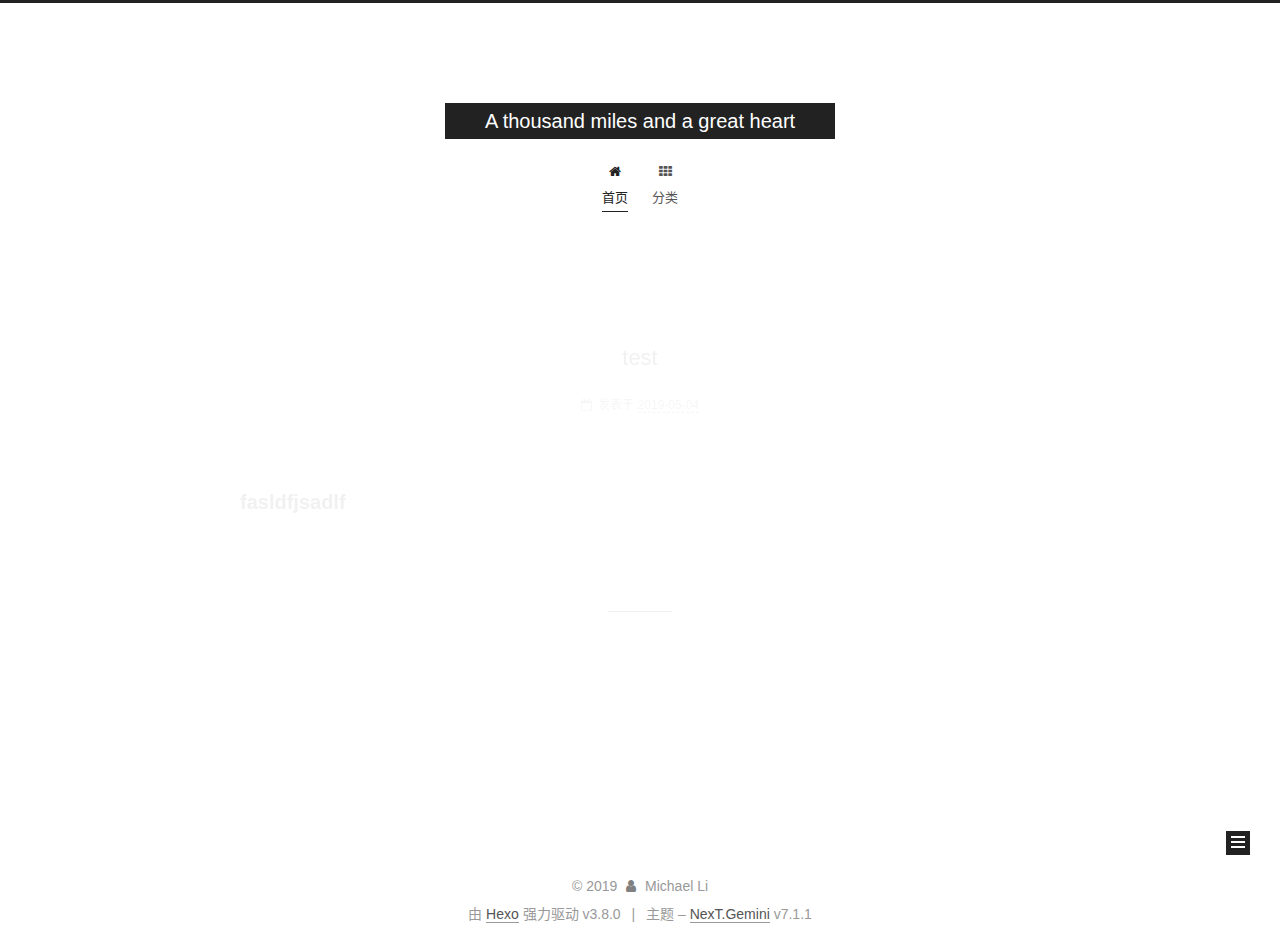
<file: index.html>
<!DOCTYPE html>












  


<html class="theme-next gemini use-motion" lang="zh-CN">
<head><meta name="generator" content="Hexo 3.8.0">
  <meta charset="UTF-8">
<meta http-equiv="X-UA-Compatible" content="IE=edge">
<meta name="viewport" content="width=device-width, initial-scale=1, maximum-scale=2">
<meta name="theme-color" content="#222">
























<link rel="stylesheet" href="/lib/font-awesome/css/font-awesome.min.css?v=4.6.2">

<link rel="stylesheet" href="/css/main.css?v=7.1.1">


  <link rel="apple-touch-icon" sizes="180x180" href="/images/apple-touch-icon-next.png?v=7.1.1">


  <link rel="icon" type="image/png" sizes="32x32" href="/images/favicon-32x32-next.png?v=7.1.1">


  <link rel="icon" type="image/png" sizes="16x16" href="/images/favicon-16x16-next.png?v=7.1.1">


  <link rel="mask-icon" href="/images/logo.svg?v=7.1.1" color="#222">







<script id="hexo.configurations">
  var NexT = window.NexT || {};
  var CONFIG = {
    root: '/',
    scheme: 'Gemini',
    version: '7.1.1',
    sidebar: {"position":"left","display":"post","offset":12,"onmobile":false,"dimmer":false},
    back2top: true,
    back2top_sidebar: false,
    fancybox: false,
    fastclick: false,
    lazyload: false,
    tabs: true,
    motion: {"enable":true,"async":false,"transition":{"post_block":"fadeIn","post_header":"slideDownIn","post_body":"slideDownIn","coll_header":"slideLeftIn","sidebar":"slideUpIn"}},
    algolia: {
      applicationID: '',
      apiKey: '',
      indexName: '',
      hits: {"per_page":10},
      labels: {"input_placeholder":"Search for Posts","hits_empty":"We didn't find any results for the search: ${query}","hits_stats":"${hits} results found in ${time} ms"}
    }
  };
</script>


  




  <meta name="keywords" content="Photograph, digital product etc">
<meta property="og:type" content="website">
<meta property="og:title" content="A thousand miles and a great heart">
<meta property="og:url" content="http://www.lihaikui.com/index.html">
<meta property="og:site_name" content="A thousand miles and a great heart">
<meta property="og:locale" content="zh-CN">
<meta name="twitter:card" content="summary">
<meta name="twitter:title" content="A thousand miles and a great heart">





  
  
  <link rel="canonical" href="http://www.lihaikui.com/">



<script id="page.configurations">
  CONFIG.page = {
    sidebar: "",
  };
</script>

  <title>A thousand miles and a great heart</title>
  












  <noscript>
  <style>
  .use-motion .motion-element,
  .use-motion .brand,
  .use-motion .menu-item,
  .sidebar-inner,
  .use-motion .post-block,
  .use-motion .pagination,
  .use-motion .comments,
  .use-motion .post-header,
  .use-motion .post-body,
  .use-motion .collection-title { opacity: initial; }

  .use-motion .logo,
  .use-motion .site-title,
  .use-motion .site-subtitle {
    opacity: initial;
    top: initial;
  }

  .use-motion .logo-line-before i { left: initial; }
  .use-motion .logo-line-after i { right: initial; }
  </style>
</noscript>

</head>

<body itemscope="" itemtype="http://schema.org/WebPage" lang="zh-CN">

  
  
    
  

  <div class="container sidebar-position-left 
  page-home">
    <div class="headband"></div>

    <header id="header" class="header" itemscope="" itemtype="http://schema.org/WPHeader">
      <div class="header-inner"><div class="site-brand-wrapper">
  <div class="site-meta">
    

    <div class="custom-logo-site-title">
      <a href="/" class="brand" rel="start">
        <span class="logo-line-before"><i></i></span>
        <span class="site-title">A thousand miles and a great heart</span>
        <span class="logo-line-after"><i></i></span>
      </a>
    </div>
    
    
  </div>

  <div class="site-nav-toggle">
    <button aria-label="切换导航栏">
      <span class="btn-bar"></span>
      <span class="btn-bar"></span>
      <span class="btn-bar"></span>
    </button>
  </div>
</div>



<nav class="site-nav">
  
    <ul id="menu" class="menu">
      
        
        
        
          
          <li class="menu-item menu-item-home menu-item-active">

    
    
    
      
    

    

    <a href="/" rel="section"><i class="menu-item-icon fa fa-fw fa-home"></i> <br>首页</a>

  </li>
        
        
        
          
          <li class="menu-item menu-item-categories">

    
    
    
      
    

    

    <a href="/categories/" rel="section"><i class="menu-item-icon fa fa-fw fa-th"></i> <br>分类</a>

  </li>

      
      
    </ul>
  

  

  
</nav>



  



</div>
    </header>

    


    <main id="main" class="main">
      <div class="main-inner">
        <div class="content-wrap">
          
            

          
          <div id="content" class="content">
            
  <section id="posts" class="posts-expand">
    
      

  

  
  
  

  

  <article class="post post-type-normal" itemscope="" itemtype="http://schema.org/Article">
  
  
  
  <div class="post-block">
    <link itemprop="mainEntityOfPage" href="http://www.lihaikui.com/2019/05/04/2019.05.04/">

    <span hidden itemprop="author" itemscope="" itemtype="http://schema.org/Person">
      <meta itemprop="name" content="Michael Li">
      <meta itemprop="description" content="">
      <meta itemprop="image" content="/images/avatar.gif">
    </span>

    <span hidden itemprop="publisher" itemscope="" itemtype="http://schema.org/Organization">
      <meta itemprop="name" content="A thousand miles and a great heart">
    </span>

    
      <header class="post-header">

        
        
          <h1 class="post-title" itemprop="name headline">
                
                
                <a href="/2019/05/04/2019.05.04/" class="post-title-link" itemprop="url">test</a>
              
            
          </h1>
        

        <div class="post-meta">
          <span class="post-time">

            
            
            

            
              <span class="post-meta-item-icon">
                <i class="fa fa-calendar-o"></i>
              </span>
              
                <span class="post-meta-item-text">发表于</span>
              

              
                
              

              <time title="创建时间：2019-05-04 21:24:42 / 修改时间：22:56:20" itemprop="dateCreated datePublished" datetime="2019-05-04T21:24:42+08:00">2019-05-04</time>
            

            
              

              
            
          </span>

          

          
            
            
          

          
          

          

          

          

        </div>
      </header>
    

    
    
    
    <div class="post-body" itemprop="articleBody">

      
      

      
        
          
            <h2 id="fasldfjsadlf"><a href="#fasldfjsadlf" class="headerlink" title="fasldfjsadlf"></a>fasldfjsadlf</h2>
          
        
      
    </div>

    

    
    
    

    

    
      
    
    

    

    <footer class="post-footer">
      

      

      

      
      
        <div class="post-eof"></div>
      
    </footer>
  </div>
  
  
  
  </article>


    
      

  

  
  
  

  

  <article class="post post-type-normal" itemscope="" itemtype="http://schema.org/Article">
  
  
  
  <div class="post-block">
    <link itemprop="mainEntityOfPage" href="http://www.lihaikui.com/2018/11/25/2018.11.27/">

    <span hidden itemprop="author" itemscope="" itemtype="http://schema.org/Person">
      <meta itemprop="name" content="Michael Li">
      <meta itemprop="description" content="">
      <meta itemprop="image" content="/images/avatar.gif">
    </span>

    <span hidden itemprop="publisher" itemscope="" itemtype="http://schema.org/Organization">
      <meta itemprop="name" content="A thousand miles and a great heart">
    </span>

    
      <header class="post-header">

        
        
          <h1 class="post-title" itemprop="name headline">
                
                
                <a href="/2018/11/25/2018.11.27/" class="post-title-link" itemprop="url">人类终于开始基因编辑了</a>
              
            
          </h1>
        

        <div class="post-meta">
          <span class="post-time">

            
            
            

            
              <span class="post-meta-item-icon">
                <i class="fa fa-calendar-o"></i>
              </span>
              
                <span class="post-meta-item-text">发表于</span>
              

              
                
              

              <time title="创建时间：2018-11-25 21:24:42" itemprop="dateCreated datePublished" datetime="2018-11-25T21:24:42+08:00">2018-11-25</time>
            

            
              

              
                
                <span class="post-meta-divider">|</span>
                

                <span class="post-meta-item-icon">
                  <i class="fa fa-calendar-check-o"></i>
                </span>
                
                  <span class="post-meta-item-text">更新于</span>
                
                <time title="修改时间：2018-11-27 22:44:02" itemprop="dateModified" datetime="2018-11-27T22:44:02+08:00">2018-11-27</time>
              
            
          </span>

          

          
            
            
          

          
          

          

          

          

        </div>
      </header>
    

    
    
    
    <div class="post-body" itemprop="articleBody">

      
      

      
        
          
            <h1 id="基因"><a href="#基因" class="headerlink" title="基因"></a>基因</h1>
          
        
      
    </div>

    

    
    
    

    

    
      
    
    

    

    <footer class="post-footer">
      

      

      

      
      
        <div class="post-eof"></div>
      
    </footer>
  </div>
  
  
  
  </article>


    
  </section>

  


          </div>
          

        </div>
        
          
  
  <div class="sidebar-toggle">
    <div class="sidebar-toggle-line-wrap">
      <span class="sidebar-toggle-line sidebar-toggle-line-first"></span>
      <span class="sidebar-toggle-line sidebar-toggle-line-middle"></span>
      <span class="sidebar-toggle-line sidebar-toggle-line-last"></span>
    </div>
  </div>

  <aside id="sidebar" class="sidebar">
    <div class="sidebar-inner">

      

      

      <div class="site-overview-wrap sidebar-panel sidebar-panel-active">
        <div class="site-overview">
          <div class="site-author motion-element" itemprop="author" itemscope="" itemtype="http://schema.org/Person">
            
              <p class="site-author-name" itemprop="name">Michael Li</p>
              <div class="site-description motion-element" itemprop="description"></div>
          </div>

          
            <nav class="site-state motion-element">
              
                <div class="site-state-item site-state-posts">
                
                  <a href="/archives">
                
                    <span class="site-state-item-count">2</span>
                    <span class="site-state-item-name">日志</span>
                  </a>
                </div>
              

              

              
                
                
                <div class="site-state-item site-state-tags">
                  
                    
                    
                      
                    
                    <span class="site-state-item-count">1</span>
                    <span class="site-state-item-name">标签</span>
                  
                </div>
              
            </nav>
          

          

          

          
            <div class="links-of-author motion-element">
              
                <span class="links-of-author-item">
                  
                  
                    
                  
                  
                    
                  
                  <a href="https://github.com/lihaikui" title="GitHub &rarr; https://github.com/lihaikui" rel="noopener" target="_blank"><i class="fa fa-fw fa-github"></i>GitHub</a>
                </span>
              
                <span class="links-of-author-item">
                  
                  
                    
                  
                  
                    
                  
                  <a href="mailto:haikuili@gmail.com" title="E-Mail &rarr; mailto:haikuili@gmail.com" rel="noopener" target="_blank"><i class="fa fa-fw fa-envelope"></i>E-Mail</a>
                </span>
              
                <span class="links-of-author-item">
                  
                  
                    
                  
                  
                    
                  
                  <a href="https://weibo.com/haikuili" title="Weibo &rarr; https://weibo.com/haikuili" rel="noopener" target="_blank"><i class="fa fa-fw fa-weibo"></i>Weibo</a>
                </span>
              
                <span class="links-of-author-item">
                  
                  
                    
                  
                  
                    
                  
                  <a href="https://www.instagram.com/haikuili/" title="Instagram &rarr; https://www.instagram.com/haikuili/" rel="noopener" target="_blank"><i class="fa fa-fw fa-instagram"></i>Instagram</a>
                </span>
              
            </div>
          

          
             <div class="cc-license motion-element" itemprop="license">
              
              
                
              
              
              
              <a href="https://creativecommons.org/licenses/by-nc-sa/4.0/" class="cc-opacity" rel="noopener" target="_blank"><img src="/images/cc-by-nc-sa.svg" alt="Creative Commons"></a>
             </div>
          

          
          

          
            
          
          

        </div>
      </div>

      

      

    </div>
  </aside>
  


        
      </div>
    </main>

    <footer id="footer" class="footer">
      <div class="footer-inner">
        <div class="copyright">&copy; <span itemprop="copyrightYear">2019</span>
  <span class="with-love" id="animate">
    <i class="fa fa-user"></i>
  </span>
  <span class="author" itemprop="copyrightHolder">Michael Li</span>

  

  
</div>


  <div class="powered-by">由 <a href="https://hexo.io" class="theme-link" rel="noopener" target="_blank">Hexo</a> 强力驱动 v3.8.0</div>



  <span class="post-meta-divider">|</span>



  <div class="theme-info">主题 – <a href="https://theme-next.org" class="theme-link" rel="noopener" target="_blank">NexT.Gemini</a> v7.1.1</div>




        








        
      </div>
    </footer>

    
      <div class="back-to-top">
        <i class="fa fa-arrow-up"></i>
        
      </div>
    

    

    

    
  </div>

  

<script>
  if (Object.prototype.toString.call(window.Promise) !== '[object Function]') {
    window.Promise = null;
  }
</script>


























  
  <script src="/lib/jquery/index.js?v=2.1.3"></script>

  
  <script src="/lib/velocity/velocity.min.js?v=1.2.1"></script>

  
  <script src="/lib/velocity/velocity.ui.min.js?v=1.2.1"></script>


  


  <script src="/js/utils.js?v=7.1.1"></script>

  <script src="/js/motion.js?v=7.1.1"></script>



  
  


  <script src="/js/affix.js?v=7.1.1"></script>

  <script src="/js/schemes/pisces.js?v=7.1.1"></script>




  

  


  <script src="/js/next-boot.js?v=7.1.1"></script>


  

  

  

  



  




  

  

  

  

  

  

  

  

  

  

  

  

  

  

</body>
</html>
</file>
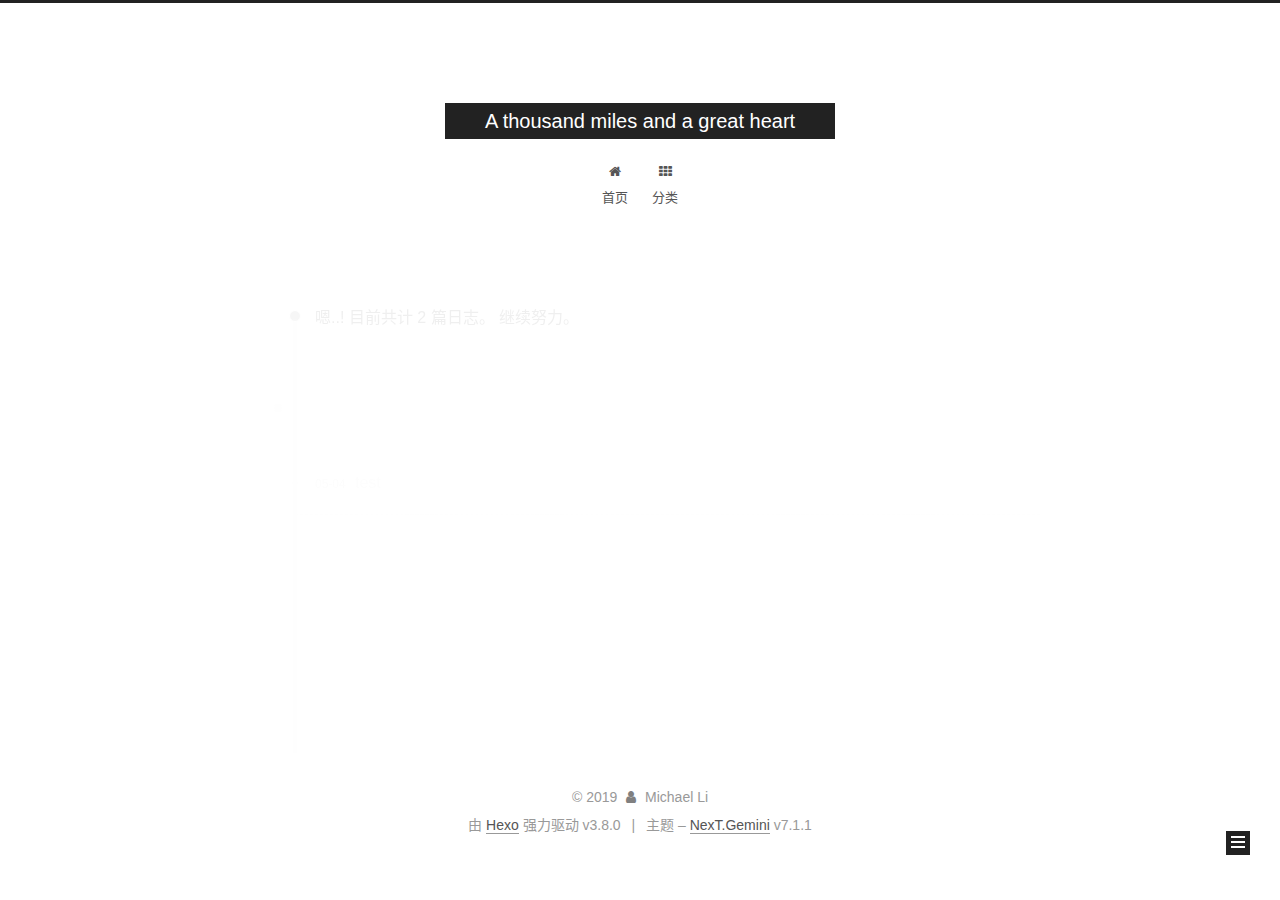
<file: archives/index.html>
<!DOCTYPE html>












  


<html class="theme-next gemini use-motion" lang="zh-CN">
<head><meta name="generator" content="Hexo 3.8.0">
  <meta charset="UTF-8">
<meta http-equiv="X-UA-Compatible" content="IE=edge">
<meta name="viewport" content="width=device-width, initial-scale=1, maximum-scale=2">
<meta name="theme-color" content="#222">
























<link rel="stylesheet" href="/lib/font-awesome/css/font-awesome.min.css?v=4.6.2">

<link rel="stylesheet" href="/css/main.css?v=7.1.1">


  <link rel="apple-touch-icon" sizes="180x180" href="/images/apple-touch-icon-next.png?v=7.1.1">


  <link rel="icon" type="image/png" sizes="32x32" href="/images/favicon-32x32-next.png?v=7.1.1">


  <link rel="icon" type="image/png" sizes="16x16" href="/images/favicon-16x16-next.png?v=7.1.1">


  <link rel="mask-icon" href="/images/logo.svg?v=7.1.1" color="#222">







<script id="hexo.configurations">
  var NexT = window.NexT || {};
  var CONFIG = {
    root: '/',
    scheme: 'Gemini',
    version: '7.1.1',
    sidebar: {"position":"left","display":"post","offset":12,"onmobile":false,"dimmer":false},
    back2top: true,
    back2top_sidebar: false,
    fancybox: false,
    fastclick: false,
    lazyload: false,
    tabs: true,
    motion: {"enable":true,"async":false,"transition":{"post_block":"fadeIn","post_header":"slideDownIn","post_body":"slideDownIn","coll_header":"slideLeftIn","sidebar":"slideUpIn"}},
    algolia: {
      applicationID: '',
      apiKey: '',
      indexName: '',
      hits: {"per_page":10},
      labels: {"input_placeholder":"Search for Posts","hits_empty":"We didn't find any results for the search: ${query}","hits_stats":"${hits} results found in ${time} ms"}
    }
  };
</script>


  




  <meta name="keywords" content="Photograph, digital product etc">
<meta property="og:type" content="website">
<meta property="og:title" content="A thousand miles and a great heart">
<meta property="og:url" content="http://www.lihaikui.com/archives/index.html">
<meta property="og:site_name" content="A thousand miles and a great heart">
<meta property="og:locale" content="zh-CN">
<meta name="twitter:card" content="summary">
<meta name="twitter:title" content="A thousand miles and a great heart">





  
  
  <link rel="canonical" href="http://www.lihaikui.com/archives/">



<script id="page.configurations">
  CONFIG.page = {
    sidebar: "",
  };
</script>

  <title>归档 | A thousand miles and a great heart</title>
  












  <noscript>
  <style>
  .use-motion .motion-element,
  .use-motion .brand,
  .use-motion .menu-item,
  .sidebar-inner,
  .use-motion .post-block,
  .use-motion .pagination,
  .use-motion .comments,
  .use-motion .post-header,
  .use-motion .post-body,
  .use-motion .collection-title { opacity: initial; }

  .use-motion .logo,
  .use-motion .site-title,
  .use-motion .site-subtitle {
    opacity: initial;
    top: initial;
  }

  .use-motion .logo-line-before i { left: initial; }
  .use-motion .logo-line-after i { right: initial; }
  </style>
</noscript>

</head>

<body itemscope="" itemtype="http://schema.org/WebPage" lang="zh-CN">

  
  
    
  

  <div class="container sidebar-position-left page-archive">
    <div class="headband"></div>

    <header id="header" class="header" itemscope="" itemtype="http://schema.org/WPHeader">
      <div class="header-inner"><div class="site-brand-wrapper">
  <div class="site-meta">
    

    <div class="custom-logo-site-title">
      <a href="/" class="brand" rel="start">
        <span class="logo-line-before"><i></i></span>
        <span class="site-title">A thousand miles and a great heart</span>
        <span class="logo-line-after"><i></i></span>
      </a>
    </div>
    
    
  </div>

  <div class="site-nav-toggle">
    <button aria-label="切换导航栏">
      <span class="btn-bar"></span>
      <span class="btn-bar"></span>
      <span class="btn-bar"></span>
    </button>
  </div>
</div>



<nav class="site-nav">
  
    <ul id="menu" class="menu">
      
        
        
        
          
          <li class="menu-item menu-item-home">

    
    
    
      
    

    

    <a href="/" rel="section"><i class="menu-item-icon fa fa-fw fa-home"></i> <br>首页</a>

  </li>
        
        
        
          
          <li class="menu-item menu-item-categories">

    
    
    
      
    

    

    <a href="/categories/" rel="section"><i class="menu-item-icon fa fa-fw fa-th"></i> <br>分类</a>

  </li>

      
      
    </ul>
  

  

  
</nav>



  



</div>
    </header>

    


    <main id="main" class="main">
      <div class="main-inner">
        <div class="content-wrap">
          
            

    
    
      
      
    
      
      
    
    

  


          
          <div id="content" class="content">
            

  
  
  
  <div class="post-block archive">
    <div id="posts" class="posts-collapse">
      <span class="archive-move-on"></span>

      
      <span class="archive-page-counter">
        
        
        
          
        
        嗯..! 目前共计 2 篇日志。 继续努力。
      </span>
      

      

        
        
        

        
          
          <div class="collection-title">
            <h1 class="archive-year" id="archive-year-2019">2019</h1>
          </div>
        
        

        

  <article class="post post-type-normal" itemscope="" itemtype="http://schema.org/Article">
    <header class="post-header">

      <h2 class="post-title">
        
          <a class="post-title-link" href="/2019/05/04/2019.05.04/" itemprop="url">
            
              <span itemprop="name">test</span>
            
          </a>
        
      </h2>

      <div class="post-meta">
        <time class="post-time" itemprop="dateCreated" datetime="2019-05-04T21:24:42+08:00" content="2019-05-04">
          05-04
        </time>
      </div>

    </header>
  </article>



      

        
        
        

        
          
          <div class="collection-title">
            <h1 class="archive-year" id="archive-year-2018">2018</h1>
          </div>
        
        

        

  <article class="post post-type-normal" itemscope="" itemtype="http://schema.org/Article">
    <header class="post-header">

      <h2 class="post-title">
        
          <a class="post-title-link" href="/2018/11/25/2018.11.27/" itemprop="url">
            
              <span itemprop="name">人类终于开始基因编辑了</span>
            
          </a>
        
      </h2>

      <div class="post-meta">
        <time class="post-time" itemprop="dateCreated" datetime="2018-11-25T21:24:42+08:00" content="2018-11-25">
          11-25
        </time>
      </div>

    </header>
  </article>



      

    </div>
  </div>
  
  
  

  



          </div>
          

        </div>
        
          
  
  <div class="sidebar-toggle">
    <div class="sidebar-toggle-line-wrap">
      <span class="sidebar-toggle-line sidebar-toggle-line-first"></span>
      <span class="sidebar-toggle-line sidebar-toggle-line-middle"></span>
      <span class="sidebar-toggle-line sidebar-toggle-line-last"></span>
    </div>
  </div>

  <aside id="sidebar" class="sidebar">
    <div class="sidebar-inner">

      

      

      <div class="site-overview-wrap sidebar-panel sidebar-panel-active">
        <div class="site-overview">
          <div class="site-author motion-element" itemprop="author" itemscope="" itemtype="http://schema.org/Person">
            
              <p class="site-author-name" itemprop="name">Michael Li</p>
              <div class="site-description motion-element" itemprop="description"></div>
          </div>

          
            <nav class="site-state motion-element">
              
                <div class="site-state-item site-state-posts">
                
                  <a href="/archives">
                
                    <span class="site-state-item-count">2</span>
                    <span class="site-state-item-name">日志</span>
                  </a>
                </div>
              

              

              
                
                
                <div class="site-state-item site-state-tags">
                  
                    
                    
                      
                    
                    <span class="site-state-item-count">1</span>
                    <span class="site-state-item-name">标签</span>
                  
                </div>
              
            </nav>
          

          

          

          
            <div class="links-of-author motion-element">
              
                <span class="links-of-author-item">
                  
                  
                    
                  
                  
                    
                  
                  <a href="https://github.com/lihaikui" title="GitHub &rarr; https://github.com/lihaikui" rel="noopener" target="_blank"><i class="fa fa-fw fa-github"></i>GitHub</a>
                </span>
              
                <span class="links-of-author-item">
                  
                  
                    
                  
                  
                    
                  
                  <a href="mailto:haikuili@gmail.com" title="E-Mail &rarr; mailto:haikuili@gmail.com" rel="noopener" target="_blank"><i class="fa fa-fw fa-envelope"></i>E-Mail</a>
                </span>
              
                <span class="links-of-author-item">
                  
                  
                    
                  
                  
                    
                  
                  <a href="https://weibo.com/haikuili" title="Weibo &rarr; https://weibo.com/haikuili" rel="noopener" target="_blank"><i class="fa fa-fw fa-weibo"></i>Weibo</a>
                </span>
              
                <span class="links-of-author-item">
                  
                  
                    
                  
                  
                    
                  
                  <a href="https://www.instagram.com/haikuili/" title="Instagram &rarr; https://www.instagram.com/haikuili/" rel="noopener" target="_blank"><i class="fa fa-fw fa-instagram"></i>Instagram</a>
                </span>
              
            </div>
          

          
             <div class="cc-license motion-element" itemprop="license">
              
              
                
              
              
              
              <a href="https://creativecommons.org/licenses/by-nc-sa/4.0/" class="cc-opacity" rel="noopener" target="_blank"><img src="/images/cc-by-nc-sa.svg" alt="Creative Commons"></a>
             </div>
          

          
          

          
            
          
          

        </div>
      </div>

      

      

    </div>
  </aside>
  


        
      </div>
    </main>

    <footer id="footer" class="footer">
      <div class="footer-inner">
        <div class="copyright">&copy; <span itemprop="copyrightYear">2019</span>
  <span class="with-love" id="animate">
    <i class="fa fa-user"></i>
  </span>
  <span class="author" itemprop="copyrightHolder">Michael Li</span>

  

  
</div>


  <div class="powered-by">由 <a href="https://hexo.io" class="theme-link" rel="noopener" target="_blank">Hexo</a> 强力驱动 v3.8.0</div>



  <span class="post-meta-divider">|</span>



  <div class="theme-info">主题 – <a href="https://theme-next.org" class="theme-link" rel="noopener" target="_blank">NexT.Gemini</a> v7.1.1</div>




        








        
      </div>
    </footer>

    
      <div class="back-to-top">
        <i class="fa fa-arrow-up"></i>
        
      </div>
    

    

    

    
  </div>

  

<script>
  if (Object.prototype.toString.call(window.Promise) !== '[object Function]') {
    window.Promise = null;
  }
</script>


























  
  <script src="/lib/jquery/index.js?v=2.1.3"></script>

  
  <script src="/lib/velocity/velocity.min.js?v=1.2.1"></script>

  
  <script src="/lib/velocity/velocity.ui.min.js?v=1.2.1"></script>


  


  <script src="/js/utils.js?v=7.1.1"></script>

  <script src="/js/motion.js?v=7.1.1"></script>



  
  


  <script src="/js/affix.js?v=7.1.1"></script>

  <script src="/js/schemes/pisces.js?v=7.1.1"></script>




  

  


  <script src="/js/next-boot.js?v=7.1.1"></script>


  

  

  

  



  




  

  

  

  

  

  

  

  

  

  

  

  

  

  

</body>
</html>
</file>
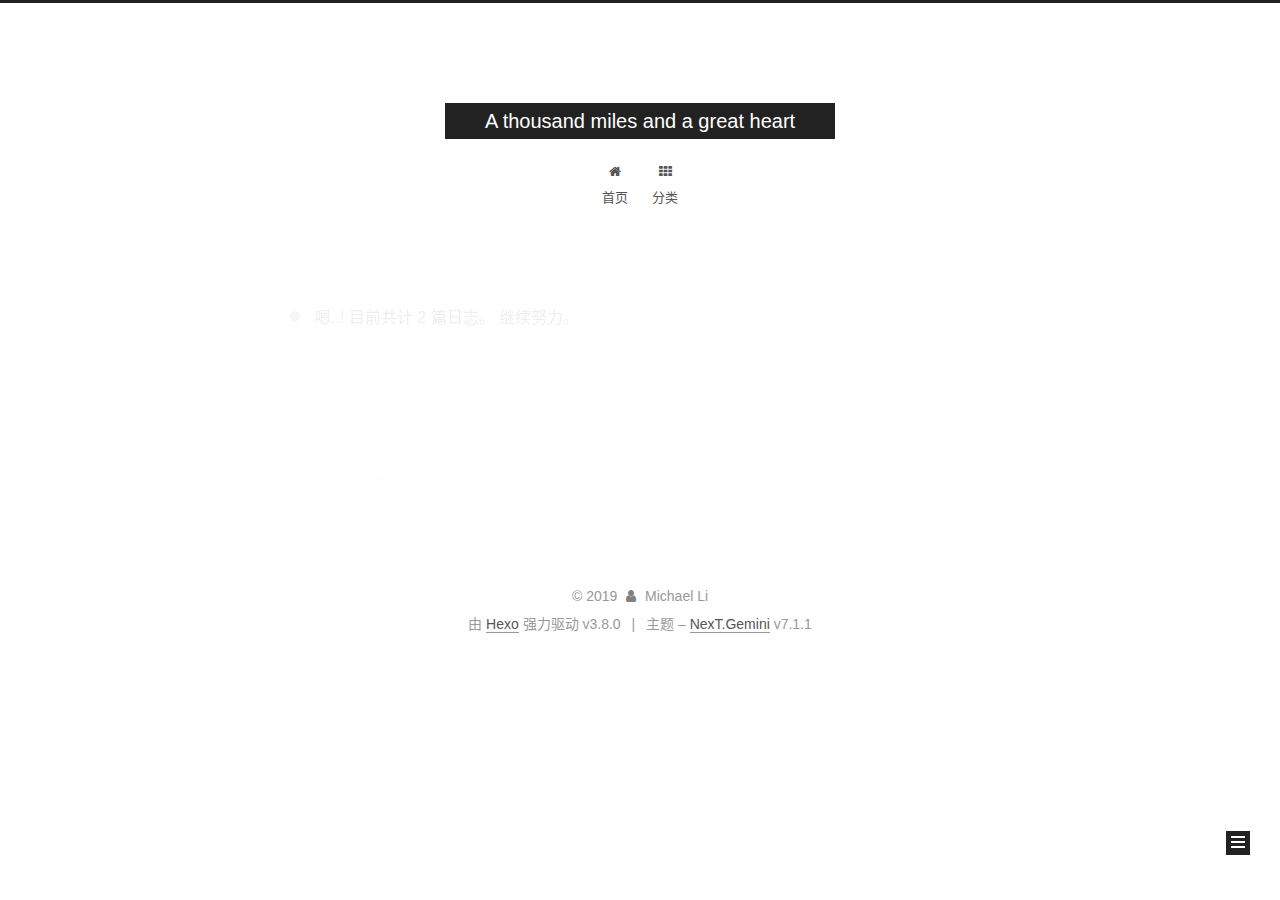
<file: archives/2018/index.html>
<!DOCTYPE html>












  


<html class="theme-next gemini use-motion" lang="zh-CN">
<head><meta name="generator" content="Hexo 3.8.0">
  <meta charset="UTF-8">
<meta http-equiv="X-UA-Compatible" content="IE=edge">
<meta name="viewport" content="width=device-width, initial-scale=1, maximum-scale=2">
<meta name="theme-color" content="#222">
























<link rel="stylesheet" href="/lib/font-awesome/css/font-awesome.min.css?v=4.6.2">

<link rel="stylesheet" href="/css/main.css?v=7.1.1">


  <link rel="apple-touch-icon" sizes="180x180" href="/images/apple-touch-icon-next.png?v=7.1.1">


  <link rel="icon" type="image/png" sizes="32x32" href="/images/favicon-32x32-next.png?v=7.1.1">


  <link rel="icon" type="image/png" sizes="16x16" href="/images/favicon-16x16-next.png?v=7.1.1">


  <link rel="mask-icon" href="/images/logo.svg?v=7.1.1" color="#222">







<script id="hexo.configurations">
  var NexT = window.NexT || {};
  var CONFIG = {
    root: '/',
    scheme: 'Gemini',
    version: '7.1.1',
    sidebar: {"position":"left","display":"post","offset":12,"onmobile":false,"dimmer":false},
    back2top: true,
    back2top_sidebar: false,
    fancybox: false,
    fastclick: false,
    lazyload: false,
    tabs: true,
    motion: {"enable":true,"async":false,"transition":{"post_block":"fadeIn","post_header":"slideDownIn","post_body":"slideDownIn","coll_header":"slideLeftIn","sidebar":"slideUpIn"}},
    algolia: {
      applicationID: '',
      apiKey: '',
      indexName: '',
      hits: {"per_page":10},
      labels: {"input_placeholder":"Search for Posts","hits_empty":"We didn't find any results for the search: ${query}","hits_stats":"${hits} results found in ${time} ms"}
    }
  };
</script>


  




  <meta name="keywords" content="Photograph, digital product etc">
<meta property="og:type" content="website">
<meta property="og:title" content="A thousand miles and a great heart">
<meta property="og:url" content="http://www.lihaikui.com/archives/2018/index.html">
<meta property="og:site_name" content="A thousand miles and a great heart">
<meta property="og:locale" content="zh-CN">
<meta name="twitter:card" content="summary">
<meta name="twitter:title" content="A thousand miles and a great heart">





  
  
  <link rel="canonical" href="http://www.lihaikui.com/archives/2018/">



<script id="page.configurations">
  CONFIG.page = {
    sidebar: "",
  };
</script>

  <title>归档 | A thousand miles and a great heart</title>
  












  <noscript>
  <style>
  .use-motion .motion-element,
  .use-motion .brand,
  .use-motion .menu-item,
  .sidebar-inner,
  .use-motion .post-block,
  .use-motion .pagination,
  .use-motion .comments,
  .use-motion .post-header,
  .use-motion .post-body,
  .use-motion .collection-title { opacity: initial; }

  .use-motion .logo,
  .use-motion .site-title,
  .use-motion .site-subtitle {
    opacity: initial;
    top: initial;
  }

  .use-motion .logo-line-before i { left: initial; }
  .use-motion .logo-line-after i { right: initial; }
  </style>
</noscript>

</head>

<body itemscope="" itemtype="http://schema.org/WebPage" lang="zh-CN">

  
  
    
  

  <div class="container sidebar-position-left page-archive">
    <div class="headband"></div>

    <header id="header" class="header" itemscope="" itemtype="http://schema.org/WPHeader">
      <div class="header-inner"><div class="site-brand-wrapper">
  <div class="site-meta">
    

    <div class="custom-logo-site-title">
      <a href="/" class="brand" rel="start">
        <span class="logo-line-before"><i></i></span>
        <span class="site-title">A thousand miles and a great heart</span>
        <span class="logo-line-after"><i></i></span>
      </a>
    </div>
    
    
  </div>

  <div class="site-nav-toggle">
    <button aria-label="切换导航栏">
      <span class="btn-bar"></span>
      <span class="btn-bar"></span>
      <span class="btn-bar"></span>
    </button>
  </div>
</div>



<nav class="site-nav">
  
    <ul id="menu" class="menu">
      
        
        
        
          
          <li class="menu-item menu-item-home">

    
    
    
      
    

    

    <a href="/" rel="section"><i class="menu-item-icon fa fa-fw fa-home"></i> <br>首页</a>

  </li>
        
        
        
          
          <li class="menu-item menu-item-categories">

    
    
    
      
    

    

    <a href="/categories/" rel="section"><i class="menu-item-icon fa fa-fw fa-th"></i> <br>分类</a>

  </li>

      
      
    </ul>
  

  

  
</nav>



  



</div>
    </header>

    


    <main id="main" class="main">
      <div class="main-inner">
        <div class="content-wrap">
          
            

    
    
      
      
    
      
      
    
    

  


          
          <div id="content" class="content">
            

  
  
  
  <div class="post-block archive">
    <div id="posts" class="posts-collapse">
      <span class="archive-move-on"></span>

      
      <span class="archive-page-counter">
        
        
        
          
        
        嗯..! 目前共计 2 篇日志。 继续努力。
      </span>
      

      

        
        
        

        
          
          <div class="collection-title">
            <h1 class="archive-year" id="archive-year-2018">2018</h1>
          </div>
        
        

        

  <article class="post post-type-normal" itemscope="" itemtype="http://schema.org/Article">
    <header class="post-header">

      <h2 class="post-title">
        
          <a class="post-title-link" href="/2018/11/25/2018.11.27/" itemprop="url">
            
              <span itemprop="name">人类终于开始基因编辑了</span>
            
          </a>
        
      </h2>

      <div class="post-meta">
        <time class="post-time" itemprop="dateCreated" datetime="2018-11-25T21:24:42+08:00" content="2018-11-25">
          11-25
        </time>
      </div>

    </header>
  </article>



      

    </div>
  </div>
  
  
  

  



          </div>
          

        </div>
        
          
  
  <div class="sidebar-toggle">
    <div class="sidebar-toggle-line-wrap">
      <span class="sidebar-toggle-line sidebar-toggle-line-first"></span>
      <span class="sidebar-toggle-line sidebar-toggle-line-middle"></span>
      <span class="sidebar-toggle-line sidebar-toggle-line-last"></span>
    </div>
  </div>

  <aside id="sidebar" class="sidebar">
    <div class="sidebar-inner">

      

      

      <div class="site-overview-wrap sidebar-panel sidebar-panel-active">
        <div class="site-overview">
          <div class="site-author motion-element" itemprop="author" itemscope="" itemtype="http://schema.org/Person">
            
              <p class="site-author-name" itemprop="name">Michael Li</p>
              <div class="site-description motion-element" itemprop="description"></div>
          </div>

          
            <nav class="site-state motion-element">
              
                <div class="site-state-item site-state-posts">
                
                  <a href="/archives">
                
                    <span class="site-state-item-count">2</span>
                    <span class="site-state-item-name">日志</span>
                  </a>
                </div>
              

              

              
                
                
                <div class="site-state-item site-state-tags">
                  
                    
                    
                      
                    
                    <span class="site-state-item-count">1</span>
                    <span class="site-state-item-name">标签</span>
                  
                </div>
              
            </nav>
          

          

          

          
            <div class="links-of-author motion-element">
              
                <span class="links-of-author-item">
                  
                  
                    
                  
                  
                    
                  
                  <a href="https://github.com/lihaikui" title="GitHub &rarr; https://github.com/lihaikui" rel="noopener" target="_blank"><i class="fa fa-fw fa-github"></i>GitHub</a>
                </span>
              
                <span class="links-of-author-item">
                  
                  
                    
                  
                  
                    
                  
                  <a href="mailto:haikuili@gmail.com" title="E-Mail &rarr; mailto:haikuili@gmail.com" rel="noopener" target="_blank"><i class="fa fa-fw fa-envelope"></i>E-Mail</a>
                </span>
              
                <span class="links-of-author-item">
                  
                  
                    
                  
                  
                    
                  
                  <a href="https://weibo.com/haikuili" title="Weibo &rarr; https://weibo.com/haikuili" rel="noopener" target="_blank"><i class="fa fa-fw fa-weibo"></i>Weibo</a>
                </span>
              
                <span class="links-of-author-item">
                  
                  
                    
                  
                  
                    
                  
                  <a href="https://www.instagram.com/haikuili/" title="Instagram &rarr; https://www.instagram.com/haikuili/" rel="noopener" target="_blank"><i class="fa fa-fw fa-instagram"></i>Instagram</a>
                </span>
              
            </div>
          

          
             <div class="cc-license motion-element" itemprop="license">
              
              
                
              
              
              
              <a href="https://creativecommons.org/licenses/by-nc-sa/4.0/" class="cc-opacity" rel="noopener" target="_blank"><img src="/images/cc-by-nc-sa.svg" alt="Creative Commons"></a>
             </div>
          

          
          

          
            
          
          

        </div>
      </div>

      

      

    </div>
  </aside>
  


        
      </div>
    </main>

    <footer id="footer" class="footer">
      <div class="footer-inner">
        <div class="copyright">&copy; <span itemprop="copyrightYear">2019</span>
  <span class="with-love" id="animate">
    <i class="fa fa-user"></i>
  </span>
  <span class="author" itemprop="copyrightHolder">Michael Li</span>

  

  
</div>


  <div class="powered-by">由 <a href="https://hexo.io" class="theme-link" rel="noopener" target="_blank">Hexo</a> 强力驱动 v3.8.0</div>



  <span class="post-meta-divider">|</span>



  <div class="theme-info">主题 – <a href="https://theme-next.org" class="theme-link" rel="noopener" target="_blank">NexT.Gemini</a> v7.1.1</div>




        








        
      </div>
    </footer>

    
      <div class="back-to-top">
        <i class="fa fa-arrow-up"></i>
        
      </div>
    

    

    

    
  </div>

  

<script>
  if (Object.prototype.toString.call(window.Promise) !== '[object Function]') {
    window.Promise = null;
  }
</script>


























  
  <script src="/lib/jquery/index.js?v=2.1.3"></script>

  
  <script src="/lib/velocity/velocity.min.js?v=1.2.1"></script>

  
  <script src="/lib/velocity/velocity.ui.min.js?v=1.2.1"></script>


  


  <script src="/js/utils.js?v=7.1.1"></script>

  <script src="/js/motion.js?v=7.1.1"></script>



  
  


  <script src="/js/affix.js?v=7.1.1"></script>

  <script src="/js/schemes/pisces.js?v=7.1.1"></script>




  

  


  <script src="/js/next-boot.js?v=7.1.1"></script>


  

  

  

  



  




  

  

  

  

  

  

  

  

  

  

  

  

  

  

</body>
</html>
</file>
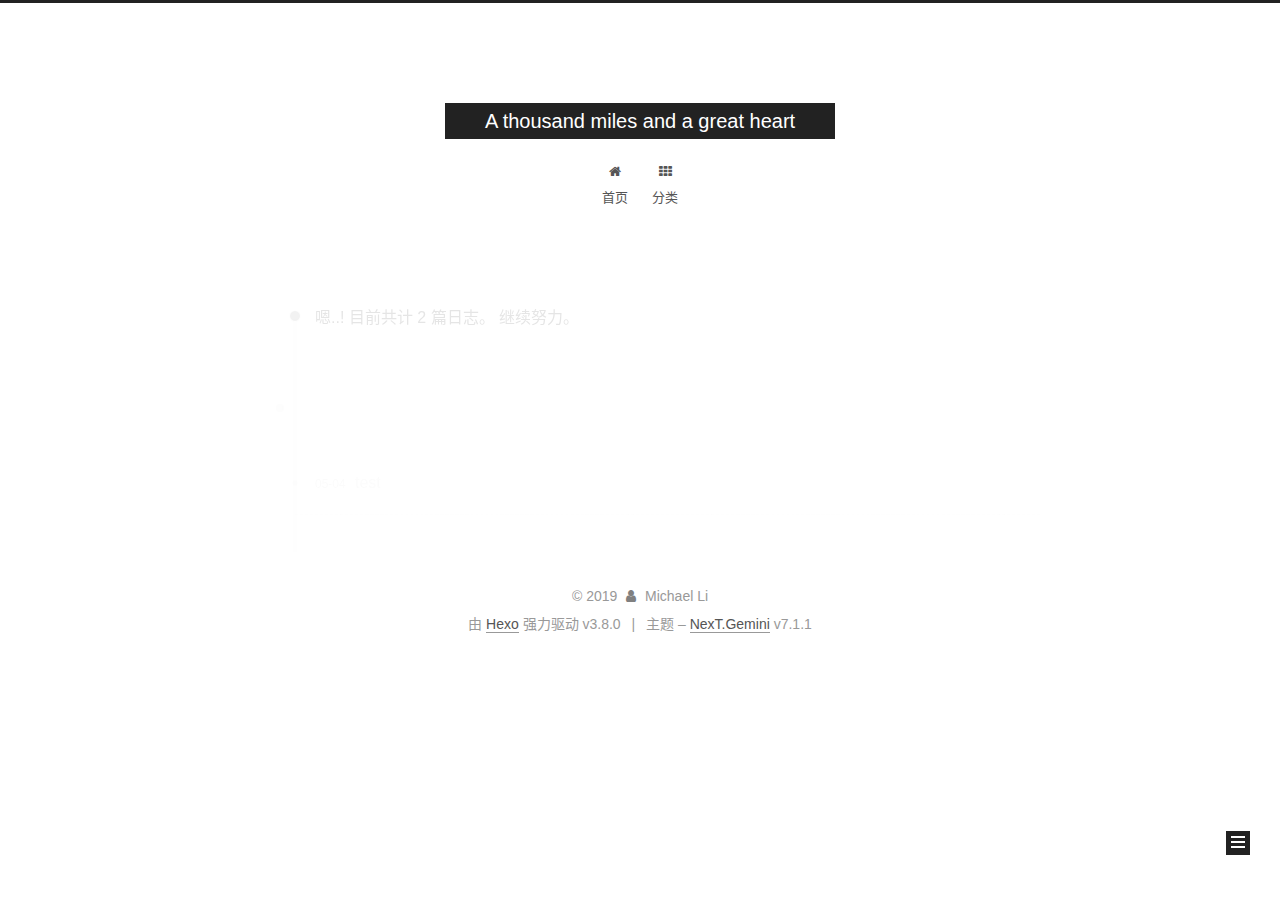
<file: archives/2019/index.html>
<!DOCTYPE html>












  


<html class="theme-next gemini use-motion" lang="zh-CN">
<head><meta name="generator" content="Hexo 3.8.0">
  <meta charset="UTF-8">
<meta http-equiv="X-UA-Compatible" content="IE=edge">
<meta name="viewport" content="width=device-width, initial-scale=1, maximum-scale=2">
<meta name="theme-color" content="#222">
























<link rel="stylesheet" href="/lib/font-awesome/css/font-awesome.min.css?v=4.6.2">

<link rel="stylesheet" href="/css/main.css?v=7.1.1">


  <link rel="apple-touch-icon" sizes="180x180" href="/images/apple-touch-icon-next.png?v=7.1.1">


  <link rel="icon" type="image/png" sizes="32x32" href="/images/favicon-32x32-next.png?v=7.1.1">


  <link rel="icon" type="image/png" sizes="16x16" href="/images/favicon-16x16-next.png?v=7.1.1">


  <link rel="mask-icon" href="/images/logo.svg?v=7.1.1" color="#222">







<script id="hexo.configurations">
  var NexT = window.NexT || {};
  var CONFIG = {
    root: '/',
    scheme: 'Gemini',
    version: '7.1.1',
    sidebar: {"position":"left","display":"post","offset":12,"onmobile":false,"dimmer":false},
    back2top: true,
    back2top_sidebar: false,
    fancybox: false,
    fastclick: false,
    lazyload: false,
    tabs: true,
    motion: {"enable":true,"async":false,"transition":{"post_block":"fadeIn","post_header":"slideDownIn","post_body":"slideDownIn","coll_header":"slideLeftIn","sidebar":"slideUpIn"}},
    algolia: {
      applicationID: '',
      apiKey: '',
      indexName: '',
      hits: {"per_page":10},
      labels: {"input_placeholder":"Search for Posts","hits_empty":"We didn't find any results for the search: ${query}","hits_stats":"${hits} results found in ${time} ms"}
    }
  };
</script>


  




  <meta name="keywords" content="Photograph, digital product etc">
<meta property="og:type" content="website">
<meta property="og:title" content="A thousand miles and a great heart">
<meta property="og:url" content="http://www.lihaikui.com/archives/2019/index.html">
<meta property="og:site_name" content="A thousand miles and a great heart">
<meta property="og:locale" content="zh-CN">
<meta name="twitter:card" content="summary">
<meta name="twitter:title" content="A thousand miles and a great heart">





  
  
  <link rel="canonical" href="http://www.lihaikui.com/archives/2019/">



<script id="page.configurations">
  CONFIG.page = {
    sidebar: "",
  };
</script>

  <title>归档 | A thousand miles and a great heart</title>
  












  <noscript>
  <style>
  .use-motion .motion-element,
  .use-motion .brand,
  .use-motion .menu-item,
  .sidebar-inner,
  .use-motion .post-block,
  .use-motion .pagination,
  .use-motion .comments,
  .use-motion .post-header,
  .use-motion .post-body,
  .use-motion .collection-title { opacity: initial; }

  .use-motion .logo,
  .use-motion .site-title,
  .use-motion .site-subtitle {
    opacity: initial;
    top: initial;
  }

  .use-motion .logo-line-before i { left: initial; }
  .use-motion .logo-line-after i { right: initial; }
  </style>
</noscript>

</head>

<body itemscope="" itemtype="http://schema.org/WebPage" lang="zh-CN">

  
  
    
  

  <div class="container sidebar-position-left page-archive">
    <div class="headband"></div>

    <header id="header" class="header" itemscope="" itemtype="http://schema.org/WPHeader">
      <div class="header-inner"><div class="site-brand-wrapper">
  <div class="site-meta">
    

    <div class="custom-logo-site-title">
      <a href="/" class="brand" rel="start">
        <span class="logo-line-before"><i></i></span>
        <span class="site-title">A thousand miles and a great heart</span>
        <span class="logo-line-after"><i></i></span>
      </a>
    </div>
    
    
  </div>

  <div class="site-nav-toggle">
    <button aria-label="切换导航栏">
      <span class="btn-bar"></span>
      <span class="btn-bar"></span>
      <span class="btn-bar"></span>
    </button>
  </div>
</div>



<nav class="site-nav">
  
    <ul id="menu" class="menu">
      
        
        
        
          
          <li class="menu-item menu-item-home">

    
    
    
      
    

    

    <a href="/" rel="section"><i class="menu-item-icon fa fa-fw fa-home"></i> <br>首页</a>

  </li>
        
        
        
          
          <li class="menu-item menu-item-categories">

    
    
    
      
    

    

    <a href="/categories/" rel="section"><i class="menu-item-icon fa fa-fw fa-th"></i> <br>分类</a>

  </li>

      
      
    </ul>
  

  

  
</nav>



  



</div>
    </header>

    


    <main id="main" class="main">
      <div class="main-inner">
        <div class="content-wrap">
          
            

    
    
      
      
    
      
      
    
    

  


          
          <div id="content" class="content">
            

  
  
  
  <div class="post-block archive">
    <div id="posts" class="posts-collapse">
      <span class="archive-move-on"></span>

      
      <span class="archive-page-counter">
        
        
        
          
        
        嗯..! 目前共计 2 篇日志。 继续努力。
      </span>
      

      

        
        
        

        
          
          <div class="collection-title">
            <h1 class="archive-year" id="archive-year-2019">2019</h1>
          </div>
        
        

        

  <article class="post post-type-normal" itemscope="" itemtype="http://schema.org/Article">
    <header class="post-header">

      <h2 class="post-title">
        
          <a class="post-title-link" href="/2019/05/04/2019.05.04/" itemprop="url">
            
              <span itemprop="name">test</span>
            
          </a>
        
      </h2>

      <div class="post-meta">
        <time class="post-time" itemprop="dateCreated" datetime="2019-05-04T21:24:42+08:00" content="2019-05-04">
          05-04
        </time>
      </div>

    </header>
  </article>



      

    </div>
  </div>
  
  
  

  



          </div>
          

        </div>
        
          
  
  <div class="sidebar-toggle">
    <div class="sidebar-toggle-line-wrap">
      <span class="sidebar-toggle-line sidebar-toggle-line-first"></span>
      <span class="sidebar-toggle-line sidebar-toggle-line-middle"></span>
      <span class="sidebar-toggle-line sidebar-toggle-line-last"></span>
    </div>
  </div>

  <aside id="sidebar" class="sidebar">
    <div class="sidebar-inner">

      

      

      <div class="site-overview-wrap sidebar-panel sidebar-panel-active">
        <div class="site-overview">
          <div class="site-author motion-element" itemprop="author" itemscope="" itemtype="http://schema.org/Person">
            
              <p class="site-author-name" itemprop="name">Michael Li</p>
              <div class="site-description motion-element" itemprop="description"></div>
          </div>

          
            <nav class="site-state motion-element">
              
                <div class="site-state-item site-state-posts">
                
                  <a href="/archives">
                
                    <span class="site-state-item-count">2</span>
                    <span class="site-state-item-name">日志</span>
                  </a>
                </div>
              

              

              
                
                
                <div class="site-state-item site-state-tags">
                  
                    
                    
                      
                    
                    <span class="site-state-item-count">1</span>
                    <span class="site-state-item-name">标签</span>
                  
                </div>
              
            </nav>
          

          

          

          
            <div class="links-of-author motion-element">
              
                <span class="links-of-author-item">
                  
                  
                    
                  
                  
                    
                  
                  <a href="https://github.com/lihaikui" title="GitHub &rarr; https://github.com/lihaikui" rel="noopener" target="_blank"><i class="fa fa-fw fa-github"></i>GitHub</a>
                </span>
              
                <span class="links-of-author-item">
                  
                  
                    
                  
                  
                    
                  
                  <a href="mailto:haikuili@gmail.com" title="E-Mail &rarr; mailto:haikuili@gmail.com" rel="noopener" target="_blank"><i class="fa fa-fw fa-envelope"></i>E-Mail</a>
                </span>
              
                <span class="links-of-author-item">
                  
                  
                    
                  
                  
                    
                  
                  <a href="https://weibo.com/haikuili" title="Weibo &rarr; https://weibo.com/haikuili" rel="noopener" target="_blank"><i class="fa fa-fw fa-weibo"></i>Weibo</a>
                </span>
              
                <span class="links-of-author-item">
                  
                  
                    
                  
                  
                    
                  
                  <a href="https://www.instagram.com/haikuili/" title="Instagram &rarr; https://www.instagram.com/haikuili/" rel="noopener" target="_blank"><i class="fa fa-fw fa-instagram"></i>Instagram</a>
                </span>
              
            </div>
          

          
             <div class="cc-license motion-element" itemprop="license">
              
              
                
              
              
              
              <a href="https://creativecommons.org/licenses/by-nc-sa/4.0/" class="cc-opacity" rel="noopener" target="_blank"><img src="/images/cc-by-nc-sa.svg" alt="Creative Commons"></a>
             </div>
          

          
          

          
            
          
          

        </div>
      </div>

      

      

    </div>
  </aside>
  


        
      </div>
    </main>

    <footer id="footer" class="footer">
      <div class="footer-inner">
        <div class="copyright">&copy; <span itemprop="copyrightYear">2019</span>
  <span class="with-love" id="animate">
    <i class="fa fa-user"></i>
  </span>
  <span class="author" itemprop="copyrightHolder">Michael Li</span>

  

  
</div>


  <div class="powered-by">由 <a href="https://hexo.io" class="theme-link" rel="noopener" target="_blank">Hexo</a> 强力驱动 v3.8.0</div>



  <span class="post-meta-divider">|</span>



  <div class="theme-info">主题 – <a href="https://theme-next.org" class="theme-link" rel="noopener" target="_blank">NexT.Gemini</a> v7.1.1</div>




        








        
      </div>
    </footer>

    
      <div class="back-to-top">
        <i class="fa fa-arrow-up"></i>
        
      </div>
    

    

    

    
  </div>

  

<script>
  if (Object.prototype.toString.call(window.Promise) !== '[object Function]') {
    window.Promise = null;
  }
</script>


























  
  <script src="/lib/jquery/index.js?v=2.1.3"></script>

  
  <script src="/lib/velocity/velocity.min.js?v=1.2.1"></script>

  
  <script src="/lib/velocity/velocity.ui.min.js?v=1.2.1"></script>


  


  <script src="/js/utils.js?v=7.1.1"></script>

  <script src="/js/motion.js?v=7.1.1"></script>



  
  


  <script src="/js/affix.js?v=7.1.1"></script>

  <script src="/js/schemes/pisces.js?v=7.1.1"></script>




  

  


  <script src="/js/next-boot.js?v=7.1.1"></script>


  

  

  

  



  




  

  

  

  

  

  

  

  

  

  

  

  

  

  

</body>
</html>
</file>
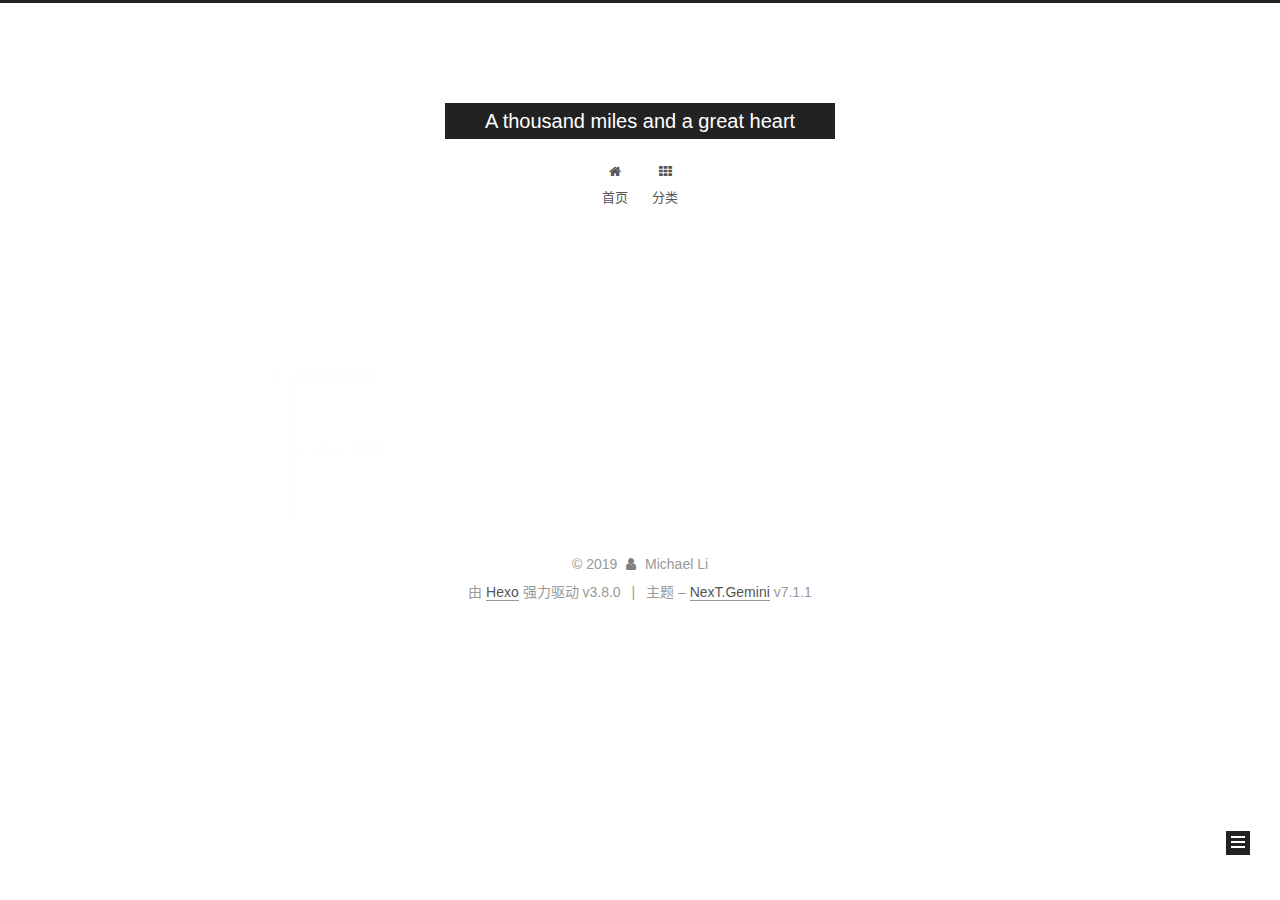
<file: tags/abc/index.html>
<!DOCTYPE html>












  


<html class="theme-next gemini use-motion" lang="zh-CN">
<head><meta name="generator" content="Hexo 3.8.0">
  <meta charset="UTF-8">
<meta http-equiv="X-UA-Compatible" content="IE=edge">
<meta name="viewport" content="width=device-width, initial-scale=1, maximum-scale=2">
<meta name="theme-color" content="#222">
























<link rel="stylesheet" href="/lib/font-awesome/css/font-awesome.min.css?v=4.6.2">

<link rel="stylesheet" href="/css/main.css?v=7.1.1">


  <link rel="apple-touch-icon" sizes="180x180" href="/images/apple-touch-icon-next.png?v=7.1.1">


  <link rel="icon" type="image/png" sizes="32x32" href="/images/favicon-32x32-next.png?v=7.1.1">


  <link rel="icon" type="image/png" sizes="16x16" href="/images/favicon-16x16-next.png?v=7.1.1">


  <link rel="mask-icon" href="/images/logo.svg?v=7.1.1" color="#222">







<script id="hexo.configurations">
  var NexT = window.NexT || {};
  var CONFIG = {
    root: '/',
    scheme: 'Gemini',
    version: '7.1.1',
    sidebar: {"position":"left","display":"post","offset":12,"onmobile":false,"dimmer":false},
    back2top: true,
    back2top_sidebar: false,
    fancybox: false,
    fastclick: false,
    lazyload: false,
    tabs: true,
    motion: {"enable":true,"async":false,"transition":{"post_block":"fadeIn","post_header":"slideDownIn","post_body":"slideDownIn","coll_header":"slideLeftIn","sidebar":"slideUpIn"}},
    algolia: {
      applicationID: '',
      apiKey: '',
      indexName: '',
      hits: {"per_page":10},
      labels: {"input_placeholder":"Search for Posts","hits_empty":"We didn't find any results for the search: ${query}","hits_stats":"${hits} results found in ${time} ms"}
    }
  };
</script>


  




  <meta name="keywords" content="Photograph, digital product etc">
<meta property="og:type" content="website">
<meta property="og:title" content="A thousand miles and a great heart">
<meta property="og:url" content="http://www.lihaikui.com/tags/abc/index.html">
<meta property="og:site_name" content="A thousand miles and a great heart">
<meta property="og:locale" content="zh-CN">
<meta name="twitter:card" content="summary">
<meta name="twitter:title" content="A thousand miles and a great heart">





  
  
  <link rel="canonical" href="http://www.lihaikui.com/tags/abc/">



<script id="page.configurations">
  CONFIG.page = {
    sidebar: "",
  };
</script>

  <title>标签: abc | A thousand miles and a great heart</title>
  












  <noscript>
  <style>
  .use-motion .motion-element,
  .use-motion .brand,
  .use-motion .menu-item,
  .sidebar-inner,
  .use-motion .post-block,
  .use-motion .pagination,
  .use-motion .comments,
  .use-motion .post-header,
  .use-motion .post-body,
  .use-motion .collection-title { opacity: initial; }

  .use-motion .logo,
  .use-motion .site-title,
  .use-motion .site-subtitle {
    opacity: initial;
    top: initial;
  }

  .use-motion .logo-line-before i { left: initial; }
  .use-motion .logo-line-after i { right: initial; }
  </style>
</noscript>

</head>

<body itemscope="" itemtype="http://schema.org/WebPage" lang="zh-CN">

  
  
    
  

  <div class="container sidebar-position-left ">
    <div class="headband"></div>

    <header id="header" class="header" itemscope="" itemtype="http://schema.org/WPHeader">
      <div class="header-inner"><div class="site-brand-wrapper">
  <div class="site-meta">
    

    <div class="custom-logo-site-title">
      <a href="/" class="brand" rel="start">
        <span class="logo-line-before"><i></i></span>
        <span class="site-title">A thousand miles and a great heart</span>
        <span class="logo-line-after"><i></i></span>
      </a>
    </div>
    
    
  </div>

  <div class="site-nav-toggle">
    <button aria-label="切换导航栏">
      <span class="btn-bar"></span>
      <span class="btn-bar"></span>
      <span class="btn-bar"></span>
    </button>
  </div>
</div>



<nav class="site-nav">
  
    <ul id="menu" class="menu">
      
        
        
        
          
          <li class="menu-item menu-item-home">

    
    
    
      
    

    

    <a href="/" rel="section"><i class="menu-item-icon fa fa-fw fa-home"></i> <br>首页</a>

  </li>
        
        
        
          
          <li class="menu-item menu-item-categories">

    
    
    
      
    

    

    <a href="/categories/" rel="section"><i class="menu-item-icon fa fa-fw fa-th"></i> <br>分类</a>

  </li>

      
      
    </ul>
  

  

  
</nav>



  



</div>
    </header>

    


    <main id="main" class="main">
      <div class="main-inner">
        <div class="content-wrap">
          
            

    
    
      
      
    
      
      
    
    

  


          
          <div id="content" class="content">
            

  
  
  
  <div class="post-block tag">

    <div id="posts" class="posts-collapse">
      <div class="collection-title">
        <h1>abc<small>标签</small>
        </h1>
      </div>

      
        

  <article class="post post-type-normal" itemscope="" itemtype="http://schema.org/Article">
    <header class="post-header">

      <h2 class="post-title">
        
          <a class="post-title-link" href="/2019/05/04/2019.05.04/" itemprop="url">
            
              <span itemprop="name">test</span>
            
          </a>
        
      </h2>

      <div class="post-meta">
        <time class="post-time" itemprop="dateCreated" datetime="2019-05-04T21:24:42+08:00" content="2019-05-04">
          05-04
        </time>
      </div>

    </header>
  </article>


      
    </div>

  </div>
  
  
  

  



          </div>
          

        </div>
        
          
  
  <div class="sidebar-toggle">
    <div class="sidebar-toggle-line-wrap">
      <span class="sidebar-toggle-line sidebar-toggle-line-first"></span>
      <span class="sidebar-toggle-line sidebar-toggle-line-middle"></span>
      <span class="sidebar-toggle-line sidebar-toggle-line-last"></span>
    </div>
  </div>

  <aside id="sidebar" class="sidebar">
    <div class="sidebar-inner">

      

      

      <div class="site-overview-wrap sidebar-panel sidebar-panel-active">
        <div class="site-overview">
          <div class="site-author motion-element" itemprop="author" itemscope="" itemtype="http://schema.org/Person">
            
              <p class="site-author-name" itemprop="name">Michael Li</p>
              <div class="site-description motion-element" itemprop="description"></div>
          </div>

          
            <nav class="site-state motion-element">
              
                <div class="site-state-item site-state-posts">
                
                  <a href="/archives">
                
                    <span class="site-state-item-count">2</span>
                    <span class="site-state-item-name">日志</span>
                  </a>
                </div>
              

              

              
                
                
                <div class="site-state-item site-state-tags">
                  
                    
                    
                      
                    
                    <span class="site-state-item-count">1</span>
                    <span class="site-state-item-name">标签</span>
                  
                </div>
              
            </nav>
          

          

          

          
            <div class="links-of-author motion-element">
              
                <span class="links-of-author-item">
                  
                  
                    
                  
                  
                    
                  
                  <a href="https://github.com/lihaikui" title="GitHub &rarr; https://github.com/lihaikui" rel="noopener" target="_blank"><i class="fa fa-fw fa-github"></i>GitHub</a>
                </span>
              
                <span class="links-of-author-item">
                  
                  
                    
                  
                  
                    
                  
                  <a href="mailto:haikuili@gmail.com" title="E-Mail &rarr; mailto:haikuili@gmail.com" rel="noopener" target="_blank"><i class="fa fa-fw fa-envelope"></i>E-Mail</a>
                </span>
              
                <span class="links-of-author-item">
                  
                  
                    
                  
                  
                    
                  
                  <a href="https://weibo.com/haikuili" title="Weibo &rarr; https://weibo.com/haikuili" rel="noopener" target="_blank"><i class="fa fa-fw fa-weibo"></i>Weibo</a>
                </span>
              
                <span class="links-of-author-item">
                  
                  
                    
                  
                  
                    
                  
                  <a href="https://www.instagram.com/haikuili/" title="Instagram &rarr; https://www.instagram.com/haikuili/" rel="noopener" target="_blank"><i class="fa fa-fw fa-instagram"></i>Instagram</a>
                </span>
              
            </div>
          

          
             <div class="cc-license motion-element" itemprop="license">
              
              
                
              
              
              
              <a href="https://creativecommons.org/licenses/by-nc-sa/4.0/" class="cc-opacity" rel="noopener" target="_blank"><img src="/images/cc-by-nc-sa.svg" alt="Creative Commons"></a>
             </div>
          

          
          

          
            
          
          

        </div>
      </div>

      

      

    </div>
  </aside>
  


        
      </div>
    </main>

    <footer id="footer" class="footer">
      <div class="footer-inner">
        <div class="copyright">&copy; <span itemprop="copyrightYear">2019</span>
  <span class="with-love" id="animate">
    <i class="fa fa-user"></i>
  </span>
  <span class="author" itemprop="copyrightHolder">Michael Li</span>

  

  
</div>


  <div class="powered-by">由 <a href="https://hexo.io" class="theme-link" rel="noopener" target="_blank">Hexo</a> 强力驱动 v3.8.0</div>



  <span class="post-meta-divider">|</span>



  <div class="theme-info">主题 – <a href="https://theme-next.org" class="theme-link" rel="noopener" target="_blank">NexT.Gemini</a> v7.1.1</div>




        








        
      </div>
    </footer>

    
      <div class="back-to-top">
        <i class="fa fa-arrow-up"></i>
        
      </div>
    

    

    

    
  </div>

  

<script>
  if (Object.prototype.toString.call(window.Promise) !== '[object Function]') {
    window.Promise = null;
  }
</script>


























  
  <script src="/lib/jquery/index.js?v=2.1.3"></script>

  
  <script src="/lib/velocity/velocity.min.js?v=1.2.1"></script>

  
  <script src="/lib/velocity/velocity.ui.min.js?v=1.2.1"></script>


  


  <script src="/js/utils.js?v=7.1.1"></script>

  <script src="/js/motion.js?v=7.1.1"></script>



  
  


  <script src="/js/affix.js?v=7.1.1"></script>

  <script src="/js/schemes/pisces.js?v=7.1.1"></script>




  

  


  <script src="/js/next-boot.js?v=7.1.1"></script>


  

  

  

  



  




  

  

  

  

  

  

  

  

  

  

  

  

  

  

</body>
</html>
</file>
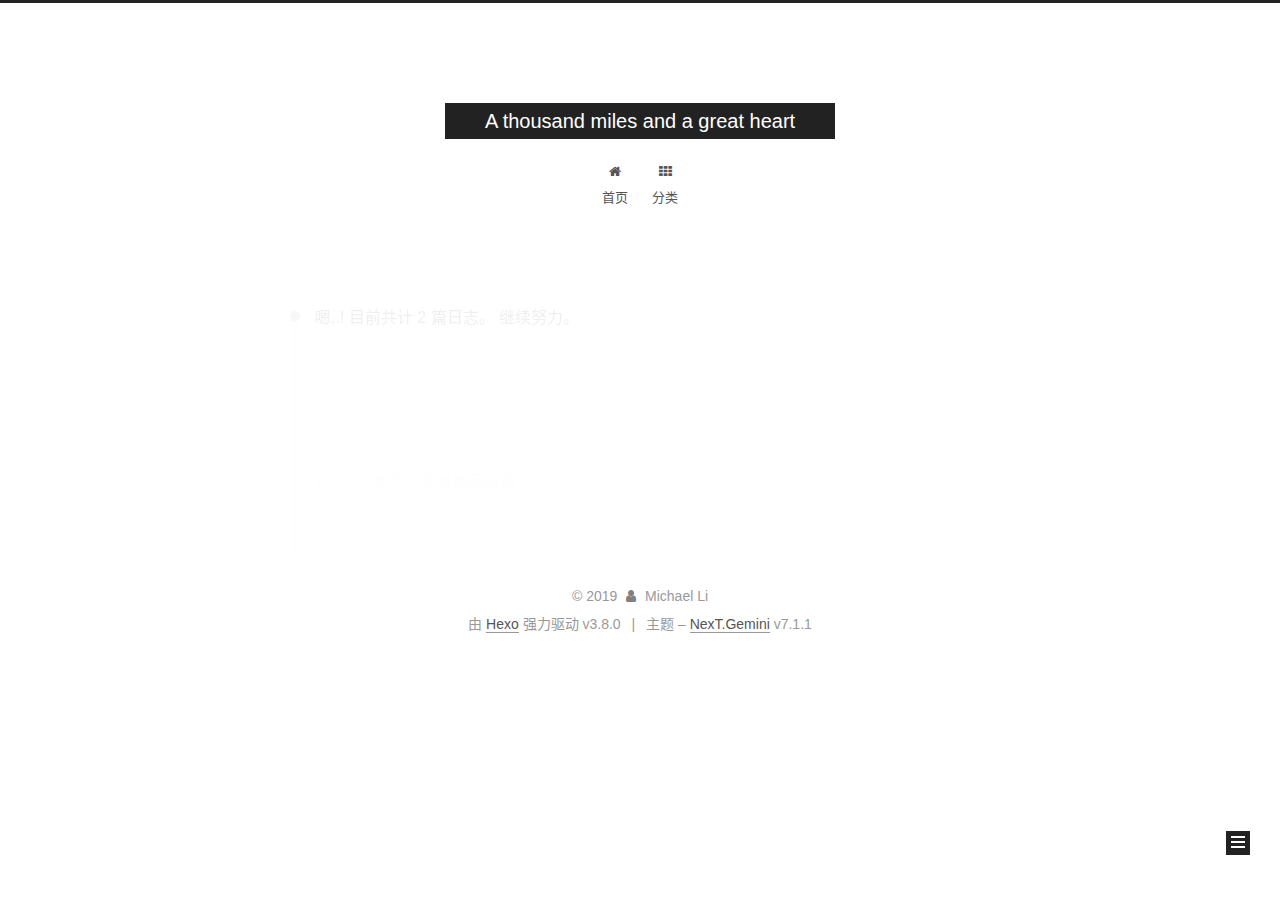
<file: archives/2018/11/index.html>
<!DOCTYPE html>












  


<html class="theme-next gemini use-motion" lang="zh-CN">
<head><meta name="generator" content="Hexo 3.8.0">
  <meta charset="UTF-8">
<meta http-equiv="X-UA-Compatible" content="IE=edge">
<meta name="viewport" content="width=device-width, initial-scale=1, maximum-scale=2">
<meta name="theme-color" content="#222">
























<link rel="stylesheet" href="/lib/font-awesome/css/font-awesome.min.css?v=4.6.2">

<link rel="stylesheet" href="/css/main.css?v=7.1.1">


  <link rel="apple-touch-icon" sizes="180x180" href="/images/apple-touch-icon-next.png?v=7.1.1">


  <link rel="icon" type="image/png" sizes="32x32" href="/images/favicon-32x32-next.png?v=7.1.1">


  <link rel="icon" type="image/png" sizes="16x16" href="/images/favicon-16x16-next.png?v=7.1.1">


  <link rel="mask-icon" href="/images/logo.svg?v=7.1.1" color="#222">







<script id="hexo.configurations">
  var NexT = window.NexT || {};
  var CONFIG = {
    root: '/',
    scheme: 'Gemini',
    version: '7.1.1',
    sidebar: {"position":"left","display":"post","offset":12,"onmobile":false,"dimmer":false},
    back2top: true,
    back2top_sidebar: false,
    fancybox: false,
    fastclick: false,
    lazyload: false,
    tabs: true,
    motion: {"enable":true,"async":false,"transition":{"post_block":"fadeIn","post_header":"slideDownIn","post_body":"slideDownIn","coll_header":"slideLeftIn","sidebar":"slideUpIn"}},
    algolia: {
      applicationID: '',
      apiKey: '',
      indexName: '',
      hits: {"per_page":10},
      labels: {"input_placeholder":"Search for Posts","hits_empty":"We didn't find any results for the search: ${query}","hits_stats":"${hits} results found in ${time} ms"}
    }
  };
</script>


  




  <meta name="keywords" content="Photograph, digital product etc">
<meta property="og:type" content="website">
<meta property="og:title" content="A thousand miles and a great heart">
<meta property="og:url" content="http://www.lihaikui.com/archives/2018/11/index.html">
<meta property="og:site_name" content="A thousand miles and a great heart">
<meta property="og:locale" content="zh-CN">
<meta name="twitter:card" content="summary">
<meta name="twitter:title" content="A thousand miles and a great heart">





  
  
  <link rel="canonical" href="http://www.lihaikui.com/archives/2018/11/">



<script id="page.configurations">
  CONFIG.page = {
    sidebar: "",
  };
</script>

  <title>归档 | A thousand miles and a great heart</title>
  












  <noscript>
  <style>
  .use-motion .motion-element,
  .use-motion .brand,
  .use-motion .menu-item,
  .sidebar-inner,
  .use-motion .post-block,
  .use-motion .pagination,
  .use-motion .comments,
  .use-motion .post-header,
  .use-motion .post-body,
  .use-motion .collection-title { opacity: initial; }

  .use-motion .logo,
  .use-motion .site-title,
  .use-motion .site-subtitle {
    opacity: initial;
    top: initial;
  }

  .use-motion .logo-line-before i { left: initial; }
  .use-motion .logo-line-after i { right: initial; }
  </style>
</noscript>

</head>

<body itemscope="" itemtype="http://schema.org/WebPage" lang="zh-CN">

  
  
    
  

  <div class="container sidebar-position-left page-archive">
    <div class="headband"></div>

    <header id="header" class="header" itemscope="" itemtype="http://schema.org/WPHeader">
      <div class="header-inner"><div class="site-brand-wrapper">
  <div class="site-meta">
    

    <div class="custom-logo-site-title">
      <a href="/" class="brand" rel="start">
        <span class="logo-line-before"><i></i></span>
        <span class="site-title">A thousand miles and a great heart</span>
        <span class="logo-line-after"><i></i></span>
      </a>
    </div>
    
    
  </div>

  <div class="site-nav-toggle">
    <button aria-label="切换导航栏">
      <span class="btn-bar"></span>
      <span class="btn-bar"></span>
      <span class="btn-bar"></span>
    </button>
  </div>
</div>



<nav class="site-nav">
  
    <ul id="menu" class="menu">
      
        
        
        
          
          <li class="menu-item menu-item-home">

    
    
    
      
    

    

    <a href="/" rel="section"><i class="menu-item-icon fa fa-fw fa-home"></i> <br>首页</a>

  </li>
        
        
        
          
          <li class="menu-item menu-item-categories">

    
    
    
      
    

    

    <a href="/categories/" rel="section"><i class="menu-item-icon fa fa-fw fa-th"></i> <br>分类</a>

  </li>

      
      
    </ul>
  

  

  
</nav>



  



</div>
    </header>

    


    <main id="main" class="main">
      <div class="main-inner">
        <div class="content-wrap">
          
            

    
    
      
      
    
      
      
    
    

  


          
          <div id="content" class="content">
            

  
  
  
  <div class="post-block archive">
    <div id="posts" class="posts-collapse">
      <span class="archive-move-on"></span>

      
      <span class="archive-page-counter">
        
        
        
          
        
        嗯..! 目前共计 2 篇日志。 继续努力。
      </span>
      

      

        
        
        

        
          
          <div class="collection-title">
            <h1 class="archive-year" id="archive-year-2018">2018</h1>
          </div>
        
        

        

  <article class="post post-type-normal" itemscope="" itemtype="http://schema.org/Article">
    <header class="post-header">

      <h2 class="post-title">
        
          <a class="post-title-link" href="/2018/11/25/2018.11.27/" itemprop="url">
            
              <span itemprop="name">人类终于开始基因编辑了</span>
            
          </a>
        
      </h2>

      <div class="post-meta">
        <time class="post-time" itemprop="dateCreated" datetime="2018-11-25T21:24:42+08:00" content="2018-11-25">
          11-25
        </time>
      </div>

    </header>
  </article>



      

    </div>
  </div>
  
  
  

  



          </div>
          

        </div>
        
          
  
  <div class="sidebar-toggle">
    <div class="sidebar-toggle-line-wrap">
      <span class="sidebar-toggle-line sidebar-toggle-line-first"></span>
      <span class="sidebar-toggle-line sidebar-toggle-line-middle"></span>
      <span class="sidebar-toggle-line sidebar-toggle-line-last"></span>
    </div>
  </div>

  <aside id="sidebar" class="sidebar">
    <div class="sidebar-inner">

      

      

      <div class="site-overview-wrap sidebar-panel sidebar-panel-active">
        <div class="site-overview">
          <div class="site-author motion-element" itemprop="author" itemscope="" itemtype="http://schema.org/Person">
            
              <p class="site-author-name" itemprop="name">Michael Li</p>
              <div class="site-description motion-element" itemprop="description"></div>
          </div>

          
            <nav class="site-state motion-element">
              
                <div class="site-state-item site-state-posts">
                
                  <a href="/archives">
                
                    <span class="site-state-item-count">2</span>
                    <span class="site-state-item-name">日志</span>
                  </a>
                </div>
              

              

              
                
                
                <div class="site-state-item site-state-tags">
                  
                    
                    
                      
                    
                    <span class="site-state-item-count">1</span>
                    <span class="site-state-item-name">标签</span>
                  
                </div>
              
            </nav>
          

          

          

          
            <div class="links-of-author motion-element">
              
                <span class="links-of-author-item">
                  
                  
                    
                  
                  
                    
                  
                  <a href="https://github.com/lihaikui" title="GitHub &rarr; https://github.com/lihaikui" rel="noopener" target="_blank"><i class="fa fa-fw fa-github"></i>GitHub</a>
                </span>
              
                <span class="links-of-author-item">
                  
                  
                    
                  
                  
                    
                  
                  <a href="mailto:haikuili@gmail.com" title="E-Mail &rarr; mailto:haikuili@gmail.com" rel="noopener" target="_blank"><i class="fa fa-fw fa-envelope"></i>E-Mail</a>
                </span>
              
                <span class="links-of-author-item">
                  
                  
                    
                  
                  
                    
                  
                  <a href="https://weibo.com/haikuili" title="Weibo &rarr; https://weibo.com/haikuili" rel="noopener" target="_blank"><i class="fa fa-fw fa-weibo"></i>Weibo</a>
                </span>
              
                <span class="links-of-author-item">
                  
                  
                    
                  
                  
                    
                  
                  <a href="https://www.instagram.com/haikuili/" title="Instagram &rarr; https://www.instagram.com/haikuili/" rel="noopener" target="_blank"><i class="fa fa-fw fa-instagram"></i>Instagram</a>
                </span>
              
            </div>
          

          
             <div class="cc-license motion-element" itemprop="license">
              
              
                
              
              
              
              <a href="https://creativecommons.org/licenses/by-nc-sa/4.0/" class="cc-opacity" rel="noopener" target="_blank"><img src="/images/cc-by-nc-sa.svg" alt="Creative Commons"></a>
             </div>
          

          
          

          
            
          
          

        </div>
      </div>

      

      

    </div>
  </aside>
  


        
      </div>
    </main>

    <footer id="footer" class="footer">
      <div class="footer-inner">
        <div class="copyright">&copy; <span itemprop="copyrightYear">2019</span>
  <span class="with-love" id="animate">
    <i class="fa fa-user"></i>
  </span>
  <span class="author" itemprop="copyrightHolder">Michael Li</span>

  

  
</div>


  <div class="powered-by">由 <a href="https://hexo.io" class="theme-link" rel="noopener" target="_blank">Hexo</a> 强力驱动 v3.8.0</div>



  <span class="post-meta-divider">|</span>



  <div class="theme-info">主题 – <a href="https://theme-next.org" class="theme-link" rel="noopener" target="_blank">NexT.Gemini</a> v7.1.1</div>




        








        
      </div>
    </footer>

    
      <div class="back-to-top">
        <i class="fa fa-arrow-up"></i>
        
      </div>
    

    

    

    
  </div>

  

<script>
  if (Object.prototype.toString.call(window.Promise) !== '[object Function]') {
    window.Promise = null;
  }
</script>


























  
  <script src="/lib/jquery/index.js?v=2.1.3"></script>

  
  <script src="/lib/velocity/velocity.min.js?v=1.2.1"></script>

  
  <script src="/lib/velocity/velocity.ui.min.js?v=1.2.1"></script>


  


  <script src="/js/utils.js?v=7.1.1"></script>

  <script src="/js/motion.js?v=7.1.1"></script>



  
  


  <script src="/js/affix.js?v=7.1.1"></script>

  <script src="/js/schemes/pisces.js?v=7.1.1"></script>




  

  


  <script src="/js/next-boot.js?v=7.1.1"></script>


  

  

  

  



  




  

  

  

  

  

  

  

  

  

  

  

  

  

  

</body>
</html>
</file>
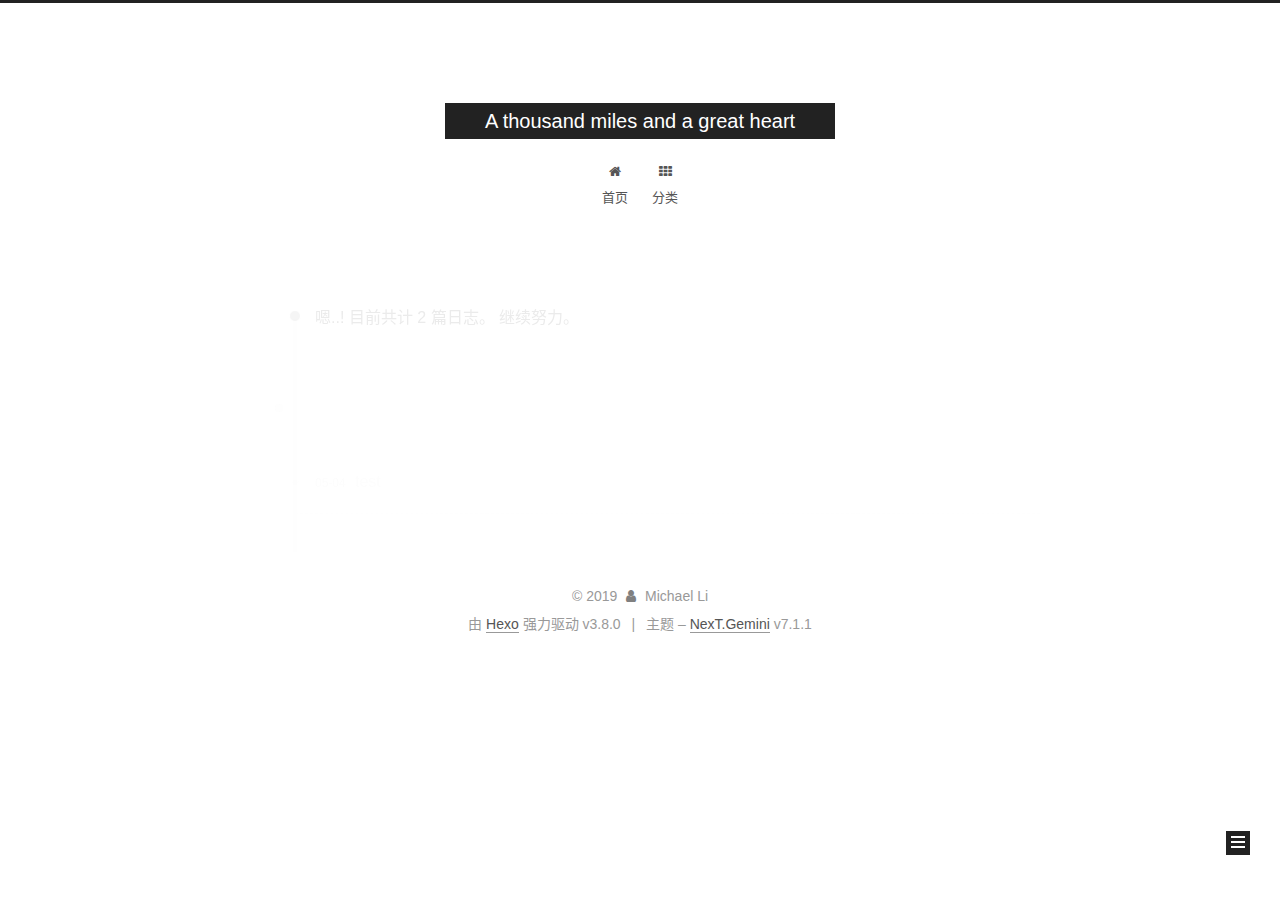
<file: archives/2019/05/index.html>
<!DOCTYPE html>












  


<html class="theme-next gemini use-motion" lang="zh-CN">
<head><meta name="generator" content="Hexo 3.8.0">
  <meta charset="UTF-8">
<meta http-equiv="X-UA-Compatible" content="IE=edge">
<meta name="viewport" content="width=device-width, initial-scale=1, maximum-scale=2">
<meta name="theme-color" content="#222">
























<link rel="stylesheet" href="/lib/font-awesome/css/font-awesome.min.css?v=4.6.2">

<link rel="stylesheet" href="/css/main.css?v=7.1.1">


  <link rel="apple-touch-icon" sizes="180x180" href="/images/apple-touch-icon-next.png?v=7.1.1">


  <link rel="icon" type="image/png" sizes="32x32" href="/images/favicon-32x32-next.png?v=7.1.1">


  <link rel="icon" type="image/png" sizes="16x16" href="/images/favicon-16x16-next.png?v=7.1.1">


  <link rel="mask-icon" href="/images/logo.svg?v=7.1.1" color="#222">







<script id="hexo.configurations">
  var NexT = window.NexT || {};
  var CONFIG = {
    root: '/',
    scheme: 'Gemini',
    version: '7.1.1',
    sidebar: {"position":"left","display":"post","offset":12,"onmobile":false,"dimmer":false},
    back2top: true,
    back2top_sidebar: false,
    fancybox: false,
    fastclick: false,
    lazyload: false,
    tabs: true,
    motion: {"enable":true,"async":false,"transition":{"post_block":"fadeIn","post_header":"slideDownIn","post_body":"slideDownIn","coll_header":"slideLeftIn","sidebar":"slideUpIn"}},
    algolia: {
      applicationID: '',
      apiKey: '',
      indexName: '',
      hits: {"per_page":10},
      labels: {"input_placeholder":"Search for Posts","hits_empty":"We didn't find any results for the search: ${query}","hits_stats":"${hits} results found in ${time} ms"}
    }
  };
</script>


  




  <meta name="keywords" content="Photograph, digital product etc">
<meta property="og:type" content="website">
<meta property="og:title" content="A thousand miles and a great heart">
<meta property="og:url" content="http://www.lihaikui.com/archives/2019/05/index.html">
<meta property="og:site_name" content="A thousand miles and a great heart">
<meta property="og:locale" content="zh-CN">
<meta name="twitter:card" content="summary">
<meta name="twitter:title" content="A thousand miles and a great heart">





  
  
  <link rel="canonical" href="http://www.lihaikui.com/archives/2019/05/">



<script id="page.configurations">
  CONFIG.page = {
    sidebar: "",
  };
</script>

  <title>归档 | A thousand miles and a great heart</title>
  












  <noscript>
  <style>
  .use-motion .motion-element,
  .use-motion .brand,
  .use-motion .menu-item,
  .sidebar-inner,
  .use-motion .post-block,
  .use-motion .pagination,
  .use-motion .comments,
  .use-motion .post-header,
  .use-motion .post-body,
  .use-motion .collection-title { opacity: initial; }

  .use-motion .logo,
  .use-motion .site-title,
  .use-motion .site-subtitle {
    opacity: initial;
    top: initial;
  }

  .use-motion .logo-line-before i { left: initial; }
  .use-motion .logo-line-after i { right: initial; }
  </style>
</noscript>

</head>

<body itemscope="" itemtype="http://schema.org/WebPage" lang="zh-CN">

  
  
    
  

  <div class="container sidebar-position-left page-archive">
    <div class="headband"></div>

    <header id="header" class="header" itemscope="" itemtype="http://schema.org/WPHeader">
      <div class="header-inner"><div class="site-brand-wrapper">
  <div class="site-meta">
    

    <div class="custom-logo-site-title">
      <a href="/" class="brand" rel="start">
        <span class="logo-line-before"><i></i></span>
        <span class="site-title">A thousand miles and a great heart</span>
        <span class="logo-line-after"><i></i></span>
      </a>
    </div>
    
    
  </div>

  <div class="site-nav-toggle">
    <button aria-label="切换导航栏">
      <span class="btn-bar"></span>
      <span class="btn-bar"></span>
      <span class="btn-bar"></span>
    </button>
  </div>
</div>



<nav class="site-nav">
  
    <ul id="menu" class="menu">
      
        
        
        
          
          <li class="menu-item menu-item-home">

    
    
    
      
    

    

    <a href="/" rel="section"><i class="menu-item-icon fa fa-fw fa-home"></i> <br>首页</a>

  </li>
        
        
        
          
          <li class="menu-item menu-item-categories">

    
    
    
      
    

    

    <a href="/categories/" rel="section"><i class="menu-item-icon fa fa-fw fa-th"></i> <br>分类</a>

  </li>

      
      
    </ul>
  

  

  
</nav>



  



</div>
    </header>

    


    <main id="main" class="main">
      <div class="main-inner">
        <div class="content-wrap">
          
            

    
    
      
      
    
      
      
    
    

  


          
          <div id="content" class="content">
            

  
  
  
  <div class="post-block archive">
    <div id="posts" class="posts-collapse">
      <span class="archive-move-on"></span>

      
      <span class="archive-page-counter">
        
        
        
          
        
        嗯..! 目前共计 2 篇日志。 继续努力。
      </span>
      

      

        
        
        

        
          
          <div class="collection-title">
            <h1 class="archive-year" id="archive-year-2019">2019</h1>
          </div>
        
        

        

  <article class="post post-type-normal" itemscope="" itemtype="http://schema.org/Article">
    <header class="post-header">

      <h2 class="post-title">
        
          <a class="post-title-link" href="/2019/05/04/2019.05.04/" itemprop="url">
            
              <span itemprop="name">test</span>
            
          </a>
        
      </h2>

      <div class="post-meta">
        <time class="post-time" itemprop="dateCreated" datetime="2019-05-04T21:24:42+08:00" content="2019-05-04">
          05-04
        </time>
      </div>

    </header>
  </article>



      

    </div>
  </div>
  
  
  

  



          </div>
          

        </div>
        
          
  
  <div class="sidebar-toggle">
    <div class="sidebar-toggle-line-wrap">
      <span class="sidebar-toggle-line sidebar-toggle-line-first"></span>
      <span class="sidebar-toggle-line sidebar-toggle-line-middle"></span>
      <span class="sidebar-toggle-line sidebar-toggle-line-last"></span>
    </div>
  </div>

  <aside id="sidebar" class="sidebar">
    <div class="sidebar-inner">

      

      

      <div class="site-overview-wrap sidebar-panel sidebar-panel-active">
        <div class="site-overview">
          <div class="site-author motion-element" itemprop="author" itemscope="" itemtype="http://schema.org/Person">
            
              <p class="site-author-name" itemprop="name">Michael Li</p>
              <div class="site-description motion-element" itemprop="description"></div>
          </div>

          
            <nav class="site-state motion-element">
              
                <div class="site-state-item site-state-posts">
                
                  <a href="/archives">
                
                    <span class="site-state-item-count">2</span>
                    <span class="site-state-item-name">日志</span>
                  </a>
                </div>
              

              

              
                
                
                <div class="site-state-item site-state-tags">
                  
                    
                    
                      
                    
                    <span class="site-state-item-count">1</span>
                    <span class="site-state-item-name">标签</span>
                  
                </div>
              
            </nav>
          

          

          

          
            <div class="links-of-author motion-element">
              
                <span class="links-of-author-item">
                  
                  
                    
                  
                  
                    
                  
                  <a href="https://github.com/lihaikui" title="GitHub &rarr; https://github.com/lihaikui" rel="noopener" target="_blank"><i class="fa fa-fw fa-github"></i>GitHub</a>
                </span>
              
                <span class="links-of-author-item">
                  
                  
                    
                  
                  
                    
                  
                  <a href="mailto:haikuili@gmail.com" title="E-Mail &rarr; mailto:haikuili@gmail.com" rel="noopener" target="_blank"><i class="fa fa-fw fa-envelope"></i>E-Mail</a>
                </span>
              
                <span class="links-of-author-item">
                  
                  
                    
                  
                  
                    
                  
                  <a href="https://weibo.com/haikuili" title="Weibo &rarr; https://weibo.com/haikuili" rel="noopener" target="_blank"><i class="fa fa-fw fa-weibo"></i>Weibo</a>
                </span>
              
                <span class="links-of-author-item">
                  
                  
                    
                  
                  
                    
                  
                  <a href="https://www.instagram.com/haikuili/" title="Instagram &rarr; https://www.instagram.com/haikuili/" rel="noopener" target="_blank"><i class="fa fa-fw fa-instagram"></i>Instagram</a>
                </span>
              
            </div>
          

          
             <div class="cc-license motion-element" itemprop="license">
              
              
                
              
              
              
              <a href="https://creativecommons.org/licenses/by-nc-sa/4.0/" class="cc-opacity" rel="noopener" target="_blank"><img src="/images/cc-by-nc-sa.svg" alt="Creative Commons"></a>
             </div>
          

          
          

          
            
          
          

        </div>
      </div>

      

      

    </div>
  </aside>
  


        
      </div>
    </main>

    <footer id="footer" class="footer">
      <div class="footer-inner">
        <div class="copyright">&copy; <span itemprop="copyrightYear">2019</span>
  <span class="with-love" id="animate">
    <i class="fa fa-user"></i>
  </span>
  <span class="author" itemprop="copyrightHolder">Michael Li</span>

  

  
</div>


  <div class="powered-by">由 <a href="https://hexo.io" class="theme-link" rel="noopener" target="_blank">Hexo</a> 强力驱动 v3.8.0</div>



  <span class="post-meta-divider">|</span>



  <div class="theme-info">主题 – <a href="https://theme-next.org" class="theme-link" rel="noopener" target="_blank">NexT.Gemini</a> v7.1.1</div>




        








        
      </div>
    </footer>

    
      <div class="back-to-top">
        <i class="fa fa-arrow-up"></i>
        
      </div>
    

    

    

    
  </div>

  

<script>
  if (Object.prototype.toString.call(window.Promise) !== '[object Function]') {
    window.Promise = null;
  }
</script>


























  
  <script src="/lib/jquery/index.js?v=2.1.3"></script>

  
  <script src="/lib/velocity/velocity.min.js?v=1.2.1"></script>

  
  <script src="/lib/velocity/velocity.ui.min.js?v=1.2.1"></script>


  


  <script src="/js/utils.js?v=7.1.1"></script>

  <script src="/js/motion.js?v=7.1.1"></script>



  
  


  <script src="/js/affix.js?v=7.1.1"></script>

  <script src="/js/schemes/pisces.js?v=7.1.1"></script>




  

  


  <script src="/js/next-boot.js?v=7.1.1"></script>


  

  

  

  



  




  

  

  

  

  

  

  

  

  

  

  

  

  

  

</body>
</html>
</file>
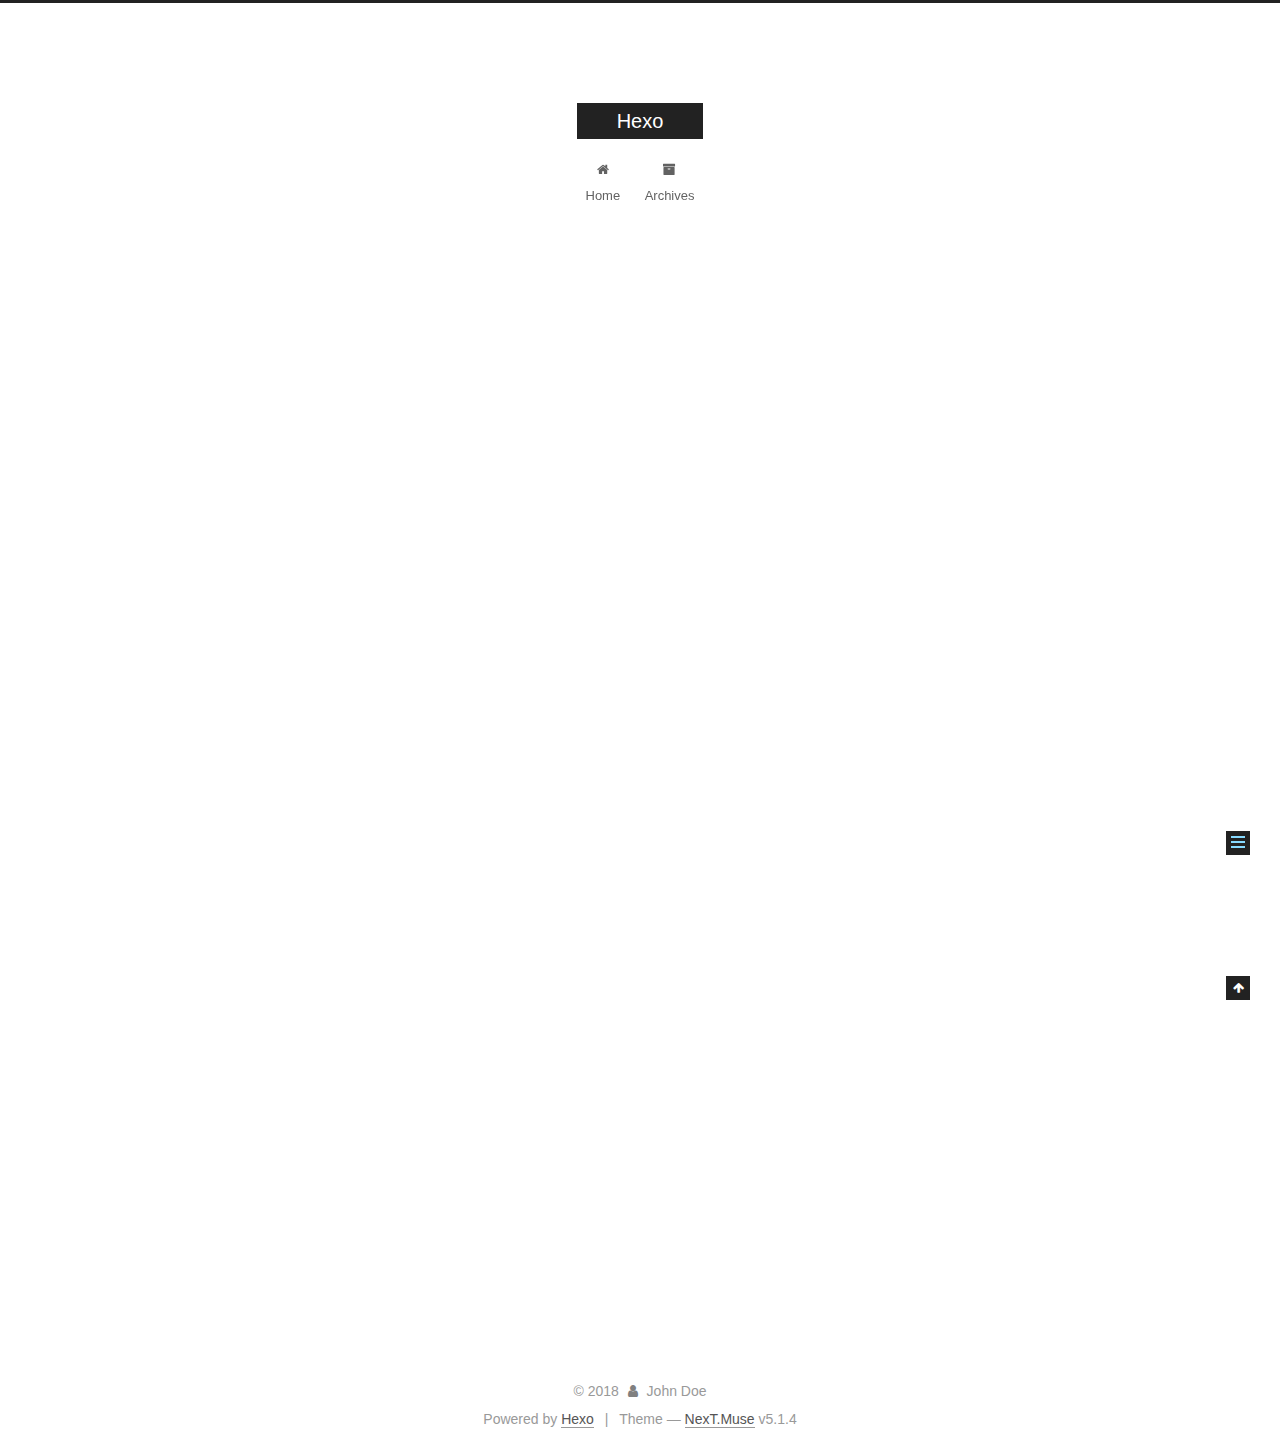
<file: 2018/11/24/hello-world/index.html>
<!DOCTYPE html>



  


<html class="theme-next muse use-motion" lang="">
<head><meta name="generator" content="Hexo 3.8.0">
  <meta charset="UTF-8">
<meta http-equiv="X-UA-Compatible" content="IE=edge">
<meta name="viewport" content="width=device-width, initial-scale=1, maximum-scale=1">
<meta name="theme-color" content="#222">









<meta http-equiv="Cache-Control" content="no-transform">
<meta http-equiv="Cache-Control" content="no-siteapp">
















  
  
  <link href="/lib/fancybox/source/jquery.fancybox.css?v=2.1.5" rel="stylesheet" type="text/css">







<link href="/lib/font-awesome/css/font-awesome.min.css?v=4.6.2" rel="stylesheet" type="text/css">

<link href="/css/main.css?v=5.1.4" rel="stylesheet" type="text/css">


  <link rel="apple-touch-icon" sizes="180x180" href="/images/apple-touch-icon-next.png?v=5.1.4">


  <link rel="icon" type="image/png" sizes="32x32" href="/images/favicon-32x32-next.png?v=5.1.4">


  <link rel="icon" type="image/png" sizes="16x16" href="/images/favicon-16x16-next.png?v=5.1.4">


  <link rel="mask-icon" href="/images/logo.svg?v=5.1.4" color="#222">





  <meta name="keywords" content="Hexo, NexT">










<meta name="description" content="Welcome to Hexo! This is your very first post. Check documentation for more info. If you get any problems when using Hexo, you can find the answer in troubleshooting or you can ask me on GitHub. Quick">
<meta property="og:type" content="article">
<meta property="og:title" content="Hello World">
<meta property="og:url" content="http://yoursite.com/2018/11/24/hello-world/index.html">
<meta property="og:site_name" content="Hexo">
<meta property="og:description" content="Welcome to Hexo! This is your very first post. Check documentation for more info. If you get any problems when using Hexo, you can find the answer in troubleshooting or you can ask me on GitHub. Quick">
<meta property="og:locale" content="default">
<meta property="og:updated_time" content="2018-11-24T10:05:44.398Z">
<meta name="twitter:card" content="summary">
<meta name="twitter:title" content="Hello World">
<meta name="twitter:description" content="Welcome to Hexo! This is your very first post. Check documentation for more info. If you get any problems when using Hexo, you can find the answer in troubleshooting or you can ask me on GitHub. Quick">



<script type="text/javascript" id="hexo.configurations">
  var NexT = window.NexT || {};
  var CONFIG = {
    root: '/',
    scheme: 'Muse',
    version: '5.1.4',
    sidebar: {"position":"left","display":"post","offset":12,"b2t":false,"scrollpercent":false,"onmobile":false},
    fancybox: true,
    tabs: true,
    motion: {"enable":true,"async":false,"transition":{"post_block":"fadeIn","post_header":"slideDownIn","post_body":"slideDownIn","coll_header":"slideLeftIn","sidebar":"slideUpIn"}},
    duoshuo: {
      userId: '0',
      author: 'Author'
    },
    algolia: {
      applicationID: '',
      apiKey: '',
      indexName: '',
      hits: {"per_page":10},
      labels: {"input_placeholder":"Search for Posts","hits_empty":"We didn't find any results for the search: ${query}","hits_stats":"${hits} results found in ${time} ms"}
    }
  };
</script>



  <link rel="canonical" href="http://yoursite.com/2018/11/24/hello-world/">





  <title>Hello World | Hexo</title>
  








</head>

<body itemscope="" itemtype="http://schema.org/WebPage" lang="default">

  
  
    
  

  <div class="container sidebar-position-left page-post-detail">
    <div class="headband"></div>

    <header id="header" class="header" itemscope="" itemtype="http://schema.org/WPHeader">
      <div class="header-inner"><div class="site-brand-wrapper">
  <div class="site-meta ">
    

    <div class="custom-logo-site-title">
      <a href="/" class="brand" rel="start">
        <span class="logo-line-before"><i></i></span>
        <span class="site-title">Hexo</span>
        <span class="logo-line-after"><i></i></span>
      </a>
    </div>
      
        <p class="site-subtitle"></p>
      
  </div>

  <div class="site-nav-toggle">
    <button>
      <span class="btn-bar"></span>
      <span class="btn-bar"></span>
      <span class="btn-bar"></span>
    </button>
  </div>
</div>

<nav class="site-nav">
  

  
    <ul id="menu" class="menu">
      
        
        <li class="menu-item menu-item-home">
          <a href="/" rel="section">
            
              <i class="menu-item-icon fa fa-fw fa-home"></i> <br>
            
            Home
          </a>
        </li>
      
        
        <li class="menu-item menu-item-archives">
          <a href="/archives/" rel="section">
            
              <i class="menu-item-icon fa fa-fw fa-archive"></i> <br>
            
            Archives
          </a>
        </li>
      

      
    </ul>
  

  
</nav>



 </div>
    </header>

    <main id="main" class="main">
      <div class="main-inner">
        <div class="content-wrap">
          <div id="content" class="content">
            

  <div id="posts" class="posts-expand">
    

  

  
  
  

  <article class="post post-type-normal" itemscope="" itemtype="http://schema.org/Article">
  
  
  
  <div class="post-block">
    <link itemprop="mainEntityOfPage" href="http://yoursite.com/2018/11/24/hello-world/">

    <span hidden itemprop="author" itemscope="" itemtype="http://schema.org/Person">
      <meta itemprop="name" content="John Doe">
      <meta itemprop="description" content="">
      <meta itemprop="image" content="/images/avatar.gif">
    </span>

    <span hidden itemprop="publisher" itemscope="" itemtype="http://schema.org/Organization">
      <meta itemprop="name" content="Hexo">
    </span>

    
      <header class="post-header">

        
        
          <h1 class="post-title" itemprop="name headline">Hello World</h1>
        

        <div class="post-meta">
          <span class="post-time">
            
              <span class="post-meta-item-icon">
                <i class="fa fa-calendar-o"></i>
              </span>
              
                <span class="post-meta-item-text">Posted on</span>
              
              <time title="Post created" itemprop="dateCreated datePublished" datetime="2018-11-24T18:05:44+08:00">
                2018-11-24
              </time>
            

            

            
          </span>

          

          
            
          

          
          

          

          

          

        </div>
      </header>
    

    
    
    
    <div class="post-body" itemprop="articleBody">

      
      

      
        <p>Welcome to <a href="https://hexo.io/" target="_blank" rel="noopener">Hexo</a>! This is your very first post. Check <a href="https://hexo.io/docs/" target="_blank" rel="noopener">documentation</a> for more info. If you get any problems when using Hexo, you can find the answer in <a href="https://hexo.io/docs/troubleshooting.html" target="_blank" rel="noopener">troubleshooting</a> or you can ask me on <a href="https://github.com/hexojs/hexo/issues" target="_blank" rel="noopener">GitHub</a>.</p>
<h2 id="Quick-Start"><a href="#Quick-Start" class="headerlink" title="Quick Start"></a>Quick Start</h2><h3 id="Create-a-new-post"><a href="#Create-a-new-post" class="headerlink" title="Create a new post"></a>Create a new post</h3><figure class="highlight bash"><table><tr><td class="gutter"><pre><span class="line">1</span><br></pre></td><td class="code"><pre><span class="line">$ hexo new <span class="string">"My New Post"</span></span><br></pre></td></tr></table></figure>
<p>More info: <a href="https://hexo.io/docs/writing.html" target="_blank" rel="noopener">Writing</a></p>
<h3 id="Run-server"><a href="#Run-server" class="headerlink" title="Run server"></a>Run server</h3><figure class="highlight bash"><table><tr><td class="gutter"><pre><span class="line">1</span><br></pre></td><td class="code"><pre><span class="line">$ hexo server</span><br></pre></td></tr></table></figure>
<p>More info: <a href="https://hexo.io/docs/server.html" target="_blank" rel="noopener">Server</a></p>
<h3 id="Generate-static-files"><a href="#Generate-static-files" class="headerlink" title="Generate static files"></a>Generate static files</h3><figure class="highlight bash"><table><tr><td class="gutter"><pre><span class="line">1</span><br></pre></td><td class="code"><pre><span class="line">$ hexo generate</span><br></pre></td></tr></table></figure>
<p>More info: <a href="https://hexo.io/docs/generating.html" target="_blank" rel="noopener">Generating</a></p>
<h3 id="Deploy-to-remote-sites"><a href="#Deploy-to-remote-sites" class="headerlink" title="Deploy to remote sites"></a>Deploy to remote sites</h3><figure class="highlight bash"><table><tr><td class="gutter"><pre><span class="line">1</span><br></pre></td><td class="code"><pre><span class="line">$ hexo deploy</span><br></pre></td></tr></table></figure>
<p>More info: <a href="https://hexo.io/docs/deployment.html" target="_blank" rel="noopener">Deployment</a></p>

      
    </div>
    
    
    

    

    

    

    <footer class="post-footer">
      

      
      
      

      
        <div class="post-nav">
          <div class="post-nav-next post-nav-item">
            
          </div>

          <span class="post-nav-divider"></span>

          <div class="post-nav-prev post-nav-item">
            
              <a href="/2018/11/25/test/" rel="prev" title="test">
                test <i class="fa fa-chevron-right"></i>
              </a>
            
          </div>
        </div>
      

      
      
    </footer>
  </div>
  
  
  
  </article>



    <div class="post-spread">
      
    </div>
  </div>


          </div>
          


          

  



        </div>
        
          
  
  <div class="sidebar-toggle">
    <div class="sidebar-toggle-line-wrap">
      <span class="sidebar-toggle-line sidebar-toggle-line-first"></span>
      <span class="sidebar-toggle-line sidebar-toggle-line-middle"></span>
      <span class="sidebar-toggle-line sidebar-toggle-line-last"></span>
    </div>
  </div>

  <aside id="sidebar" class="sidebar">
    
    <div class="sidebar-inner">

      

      
        <ul class="sidebar-nav motion-element">
          <li class="sidebar-nav-toc sidebar-nav-active" data-target="post-toc-wrap">
            Table of Contents
          </li>
          <li class="sidebar-nav-overview" data-target="site-overview-wrap">
            Overview
          </li>
        </ul>
      

      <section class="site-overview-wrap sidebar-panel">
        <div class="site-overview">
          <div class="site-author motion-element" itemprop="author" itemscope="" itemtype="http://schema.org/Person">
            
              <p class="site-author-name" itemprop="name">John Doe</p>
              <p class="site-description motion-element" itemprop="description"></p>
          </div>

          <nav class="site-state motion-element">

            
              <div class="site-state-item site-state-posts">
              
                <a href="/archives/">
              
                  <span class="site-state-item-count">2</span>
                  <span class="site-state-item-name">posts</span>
                </a>
              </div>
            

            

            

          </nav>

          

          

          
          

          
          

          

        </div>
      </section>

      
      <!--noindex-->
        <section class="post-toc-wrap motion-element sidebar-panel sidebar-panel-active">
          <div class="post-toc">

            
              
            

            
              <div class="post-toc-content"><ol class="nav"><li class="nav-item nav-level-2"><a class="nav-link" href="#Quick-Start"><span class="nav-number">1.</span> <span class="nav-text">Quick Start</span></a><ol class="nav-child"><li class="nav-item nav-level-3"><a class="nav-link" href="#Create-a-new-post"><span class="nav-number">1.1.</span> <span class="nav-text">Create a new post</span></a></li><li class="nav-item nav-level-3"><a class="nav-link" href="#Run-server"><span class="nav-number">1.2.</span> <span class="nav-text">Run server</span></a></li><li class="nav-item nav-level-3"><a class="nav-link" href="#Generate-static-files"><span class="nav-number">1.3.</span> <span class="nav-text">Generate static files</span></a></li><li class="nav-item nav-level-3"><a class="nav-link" href="#Deploy-to-remote-sites"><span class="nav-number">1.4.</span> <span class="nav-text">Deploy to remote sites</span></a></li></ol></li></ol></div>
            

          </div>
        </section>
      <!--/noindex-->
      

      

    </div>
  </aside>


        
      </div>
    </main>

    <footer id="footer" class="footer">
      <div class="footer-inner">
        <div class="copyright">&copy; <span itemprop="copyrightYear">2018</span>
  <span class="with-love">
    <i class="fa fa-user"></i>
  </span>
  <span class="author" itemprop="copyrightHolder">John Doe</span>

  
</div>


  <div class="powered-by">Powered by <a class="theme-link" target="_blank" href="https://hexo.io">Hexo</a></div>



  <span class="post-meta-divider">|</span>



  <div class="theme-info">Theme &mdash; <a class="theme-link" target="_blank" href="https://github.com/iissnan/hexo-theme-next">NexT.Muse</a> v5.1.4</div>




        







        
      </div>
    </footer>

    
      <div class="back-to-top">
        <i class="fa fa-arrow-up"></i>
        
      </div>
    

    

  </div>

  

<script type="text/javascript">
  if (Object.prototype.toString.call(window.Promise) !== '[object Function]') {
    window.Promise = null;
  }
</script>









  












  
  
    <script type="text/javascript" src="/lib/jquery/index.js?v=2.1.3"></script>
  

  
  
    <script type="text/javascript" src="/lib/fastclick/lib/fastclick.min.js?v=1.0.6"></script>
  

  
  
    <script type="text/javascript" src="/lib/jquery_lazyload/jquery.lazyload.js?v=1.9.7"></script>
  

  
  
    <script type="text/javascript" src="/lib/velocity/velocity.min.js?v=1.2.1"></script>
  

  
  
    <script type="text/javascript" src="/lib/velocity/velocity.ui.min.js?v=1.2.1"></script>
  

  
  
    <script type="text/javascript" src="/lib/fancybox/source/jquery.fancybox.pack.js?v=2.1.5"></script>
  


  


  <script type="text/javascript" src="/js/src/utils.js?v=5.1.4"></script>

  <script type="text/javascript" src="/js/src/motion.js?v=5.1.4"></script>



  
  

  
  <script type="text/javascript" src="/js/src/scrollspy.js?v=5.1.4"></script>
<script type="text/javascript" src="/js/src/post-details.js?v=5.1.4"></script>



  


  <script type="text/javascript" src="/js/src/bootstrap.js?v=5.1.4"></script>



  


  




	





  





  












  





  

  

  

  
  

  

  

  

</body>
</html>
</file>
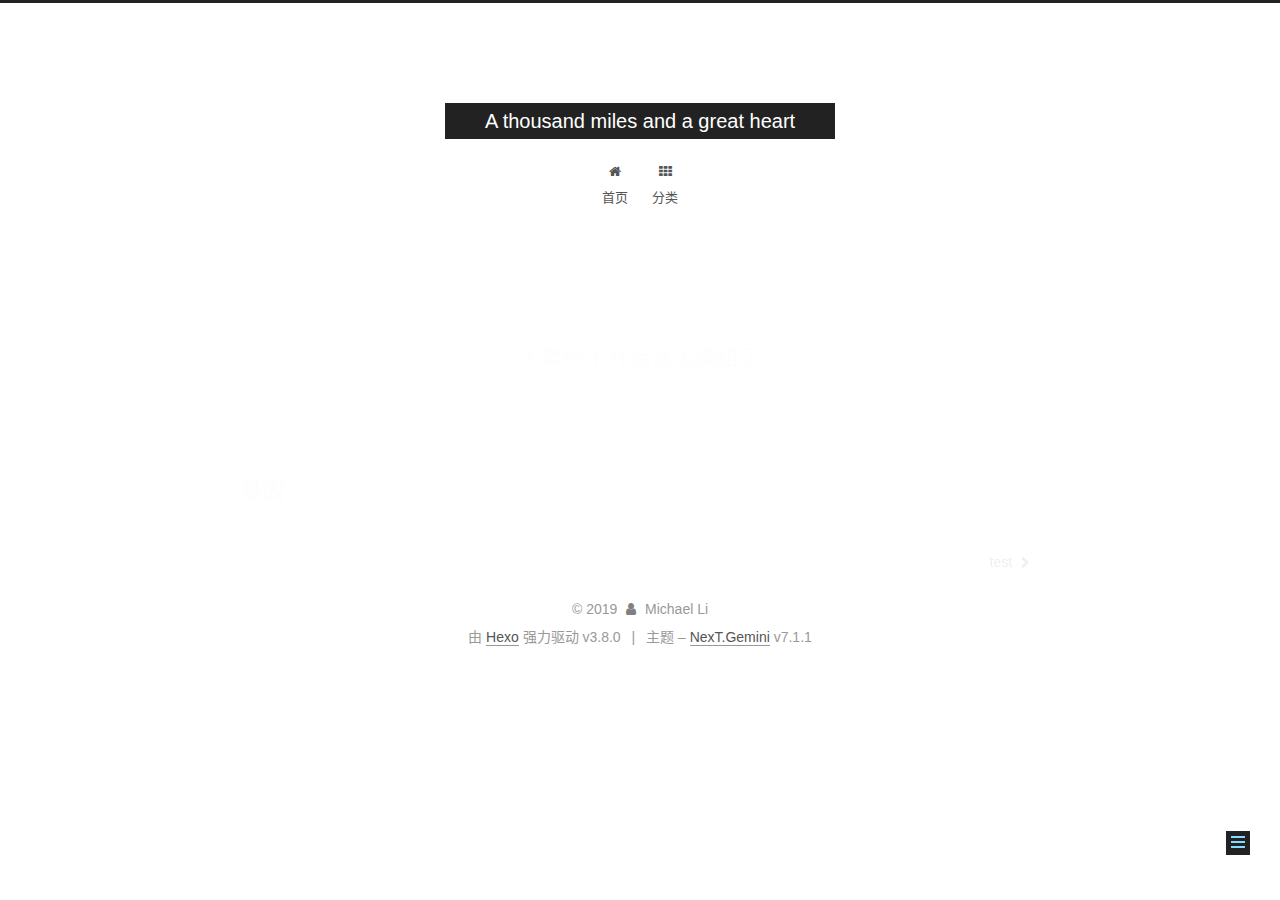
<file: 2018/11/25/2018.11.27/index.html>
<!DOCTYPE html>












  


<html class="theme-next gemini use-motion" lang="zh-CN">
<head><meta name="generator" content="Hexo 3.8.0">
  <meta charset="UTF-8">
<meta http-equiv="X-UA-Compatible" content="IE=edge">
<meta name="viewport" content="width=device-width, initial-scale=1, maximum-scale=2">
<meta name="theme-color" content="#222">
























<link rel="stylesheet" href="/lib/font-awesome/css/font-awesome.min.css?v=4.6.2">

<link rel="stylesheet" href="/css/main.css?v=7.1.1">


  <link rel="apple-touch-icon" sizes="180x180" href="/images/apple-touch-icon-next.png?v=7.1.1">


  <link rel="icon" type="image/png" sizes="32x32" href="/images/favicon-32x32-next.png?v=7.1.1">


  <link rel="icon" type="image/png" sizes="16x16" href="/images/favicon-16x16-next.png?v=7.1.1">


  <link rel="mask-icon" href="/images/logo.svg?v=7.1.1" color="#222">







<script id="hexo.configurations">
  var NexT = window.NexT || {};
  var CONFIG = {
    root: '/',
    scheme: 'Gemini',
    version: '7.1.1',
    sidebar: {"position":"left","display":"post","offset":12,"onmobile":false,"dimmer":false},
    back2top: true,
    back2top_sidebar: false,
    fancybox: false,
    fastclick: false,
    lazyload: false,
    tabs: true,
    motion: {"enable":true,"async":false,"transition":{"post_block":"fadeIn","post_header":"slideDownIn","post_body":"slideDownIn","coll_header":"slideLeftIn","sidebar":"slideUpIn"}},
    algolia: {
      applicationID: '',
      apiKey: '',
      indexName: '',
      hits: {"per_page":10},
      labels: {"input_placeholder":"Search for Posts","hits_empty":"We didn't find any results for the search: ${query}","hits_stats":"${hits} results found in ${time} ms"}
    }
  };
</script>


  




  <meta name="description" content="基因">
<meta name="keywords" content="Photograph, digital product etc">
<meta property="og:type" content="article">
<meta property="og:title" content="人类终于开始基因编辑了">
<meta property="og:url" content="http://www.lihaikui.com/2018/11/25/2018.11.27/index.html">
<meta property="og:site_name" content="A thousand miles and a great heart">
<meta property="og:description" content="基因">
<meta property="og:locale" content="zh-CN">
<meta property="og:updated_time" content="2018-11-27T14:44:02.392Z">
<meta name="twitter:card" content="summary">
<meta name="twitter:title" content="人类终于开始基因编辑了">
<meta name="twitter:description" content="基因">





  
  
  <link rel="canonical" href="http://www.lihaikui.com/2018/11/25/2018.11.27/">



<script id="page.configurations">
  CONFIG.page = {
    sidebar: "",
  };
</script>

  <title>人类终于开始基因编辑了 | A thousand miles and a great heart</title>
  












  <noscript>
  <style>
  .use-motion .motion-element,
  .use-motion .brand,
  .use-motion .menu-item,
  .sidebar-inner,
  .use-motion .post-block,
  .use-motion .pagination,
  .use-motion .comments,
  .use-motion .post-header,
  .use-motion .post-body,
  .use-motion .collection-title { opacity: initial; }

  .use-motion .logo,
  .use-motion .site-title,
  .use-motion .site-subtitle {
    opacity: initial;
    top: initial;
  }

  .use-motion .logo-line-before i { left: initial; }
  .use-motion .logo-line-after i { right: initial; }
  </style>
</noscript>

</head>

<body itemscope="" itemtype="http://schema.org/WebPage" lang="zh-CN">

  
  
    
  

  <div class="container sidebar-position-left page-post-detail">
    <div class="headband"></div>

    <header id="header" class="header" itemscope="" itemtype="http://schema.org/WPHeader">
      <div class="header-inner"><div class="site-brand-wrapper">
  <div class="site-meta">
    

    <div class="custom-logo-site-title">
      <a href="/" class="brand" rel="start">
        <span class="logo-line-before"><i></i></span>
        <span class="site-title">A thousand miles and a great heart</span>
        <span class="logo-line-after"><i></i></span>
      </a>
    </div>
    
    
  </div>

  <div class="site-nav-toggle">
    <button aria-label="切换导航栏">
      <span class="btn-bar"></span>
      <span class="btn-bar"></span>
      <span class="btn-bar"></span>
    </button>
  </div>
</div>



<nav class="site-nav">
  
    <ul id="menu" class="menu">
      
        
        
        
          
          <li class="menu-item menu-item-home">

    
    
    
      
    

    

    <a href="/" rel="section"><i class="menu-item-icon fa fa-fw fa-home"></i> <br>首页</a>

  </li>
        
        
        
          
          <li class="menu-item menu-item-categories">

    
    
    
      
    

    

    <a href="/categories/" rel="section"><i class="menu-item-icon fa fa-fw fa-th"></i> <br>分类</a>

  </li>

      
      
    </ul>
  

  

  
</nav>



  



</div>
    </header>

    


    <main id="main" class="main">
      <div class="main-inner">
        <div class="content-wrap">
          
            

          
          <div id="content" class="content">
            

  <div id="posts" class="posts-expand">
    

  

  
  
  

  

  <article class="post post-type-normal" itemscope="" itemtype="http://schema.org/Article">
  
  
  
  <div class="post-block">
    <link itemprop="mainEntityOfPage" href="http://www.lihaikui.com/2018/11/25/2018.11.27/">

    <span hidden itemprop="author" itemscope="" itemtype="http://schema.org/Person">
      <meta itemprop="name" content="Michael Li">
      <meta itemprop="description" content="">
      <meta itemprop="image" content="/images/avatar.gif">
    </span>

    <span hidden itemprop="publisher" itemscope="" itemtype="http://schema.org/Organization">
      <meta itemprop="name" content="A thousand miles and a great heart">
    </span>

    
      <header class="post-header">

        
        
          <h1 class="post-title" itemprop="name headline">人类终于开始基因编辑了

              
            
          </h1>
        

        <div class="post-meta">
          <span class="post-time">

            
            
            

            
              <span class="post-meta-item-icon">
                <i class="fa fa-calendar-o"></i>
              </span>
              
                <span class="post-meta-item-text">发表于</span>
              

              
                
              

              <time title="创建时间：2018-11-25 21:24:42" itemprop="dateCreated datePublished" datetime="2018-11-25T21:24:42+08:00">2018-11-25</time>
            

            
              

              
                
                <span class="post-meta-divider">|</span>
                

                <span class="post-meta-item-icon">
                  <i class="fa fa-calendar-check-o"></i>
                </span>
                
                  <span class="post-meta-item-text">更新于</span>
                
                <time title="修改时间：2018-11-27 22:44:02" itemprop="dateModified" datetime="2018-11-27T22:44:02+08:00">2018-11-27</time>
              
            
          </span>

          

          
            
            
          

          
          

          

          

          

        </div>
      </header>
    

    
    
    
    <div class="post-body" itemprop="articleBody">

      
      

      
        <h1 id="基因"><a href="#基因" class="headerlink" title="基因"></a>基因</h1>
      
    </div>

    

    
    
    

    

    
      
    
    

    

    <footer class="post-footer">
      

      
      
      

      
        <div class="post-nav">
          <div class="post-nav-next post-nav-item">
            
          </div>

          <span class="post-nav-divider"></span>

          <div class="post-nav-prev post-nav-item">
            
              <a href="/2019/05/04/2019.05.04/" rel="prev" title="test">
                test <i class="fa fa-chevron-right"></i>
              </a>
            
          </div>
        </div>
      

      
      
    </footer>
  </div>
  
  
  
  </article>


  </div>


          </div>
          

  



        </div>
        
          
  
  <div class="sidebar-toggle">
    <div class="sidebar-toggle-line-wrap">
      <span class="sidebar-toggle-line sidebar-toggle-line-first"></span>
      <span class="sidebar-toggle-line sidebar-toggle-line-middle"></span>
      <span class="sidebar-toggle-line sidebar-toggle-line-last"></span>
    </div>
  </div>

  <aside id="sidebar" class="sidebar">
    <div class="sidebar-inner">

      

      
        <ul class="sidebar-nav motion-element">
          <li class="sidebar-nav-toc sidebar-nav-active" data-target="post-toc-wrap">
            文章目录
          </li>
          <li class="sidebar-nav-overview" data-target="site-overview-wrap">
            站点概览
          </li>
        </ul>
      

      <div class="site-overview-wrap sidebar-panel">
        <div class="site-overview">
          <div class="site-author motion-element" itemprop="author" itemscope="" itemtype="http://schema.org/Person">
            
              <p class="site-author-name" itemprop="name">Michael Li</p>
              <div class="site-description motion-element" itemprop="description"></div>
          </div>

          
            <nav class="site-state motion-element">
              
                <div class="site-state-item site-state-posts">
                
                  <a href="/archives">
                
                    <span class="site-state-item-count">2</span>
                    <span class="site-state-item-name">日志</span>
                  </a>
                </div>
              

              

              
                
                
                <div class="site-state-item site-state-tags">
                  
                    
                    
                      
                    
                    <span class="site-state-item-count">1</span>
                    <span class="site-state-item-name">标签</span>
                  
                </div>
              
            </nav>
          

          

          

          
            <div class="links-of-author motion-element">
              
                <span class="links-of-author-item">
                  
                  
                    
                  
                  
                    
                  
                  <a href="https://github.com/lihaikui" title="GitHub &rarr; https://github.com/lihaikui" rel="noopener" target="_blank"><i class="fa fa-fw fa-github"></i>GitHub</a>
                </span>
              
                <span class="links-of-author-item">
                  
                  
                    
                  
                  
                    
                  
                  <a href="mailto:haikuili@gmail.com" title="E-Mail &rarr; mailto:haikuili@gmail.com" rel="noopener" target="_blank"><i class="fa fa-fw fa-envelope"></i>E-Mail</a>
                </span>
              
                <span class="links-of-author-item">
                  
                  
                    
                  
                  
                    
                  
                  <a href="https://weibo.com/haikuili" title="Weibo &rarr; https://weibo.com/haikuili" rel="noopener" target="_blank"><i class="fa fa-fw fa-weibo"></i>Weibo</a>
                </span>
              
                <span class="links-of-author-item">
                  
                  
                    
                  
                  
                    
                  
                  <a href="https://www.instagram.com/haikuili/" title="Instagram &rarr; https://www.instagram.com/haikuili/" rel="noopener" target="_blank"><i class="fa fa-fw fa-instagram"></i>Instagram</a>
                </span>
              
            </div>
          

          
             <div class="cc-license motion-element" itemprop="license">
              
              
                
              
              
              
              <a href="https://creativecommons.org/licenses/by-nc-sa/4.0/" class="cc-opacity" rel="noopener" target="_blank"><img src="/images/cc-by-nc-sa.svg" alt="Creative Commons"></a>
             </div>
          

          
          

          
            
          
          

        </div>
      </div>

      
      <!--noindex-->
        <div class="post-toc-wrap motion-element sidebar-panel sidebar-panel-active">
          <div class="post-toc">

            
            
            
            

            
              <div class="post-toc-content"><ol class="nav"><li class="nav-item nav-level-1"><a class="nav-link" href="#基因"><span class="nav-number">1.</span> <span class="nav-text">基因</span></a></li></ol></div>
            

          </div>
        </div>
      <!--/noindex-->
      

      

    </div>
  </aside>
  


        
      </div>
    </main>

    <footer id="footer" class="footer">
      <div class="footer-inner">
        <div class="copyright">&copy; <span itemprop="copyrightYear">2019</span>
  <span class="with-love" id="animate">
    <i class="fa fa-user"></i>
  </span>
  <span class="author" itemprop="copyrightHolder">Michael Li</span>

  

  
</div>


  <div class="powered-by">由 <a href="https://hexo.io" class="theme-link" rel="noopener" target="_blank">Hexo</a> 强力驱动 v3.8.0</div>



  <span class="post-meta-divider">|</span>



  <div class="theme-info">主题 – <a href="https://theme-next.org" class="theme-link" rel="noopener" target="_blank">NexT.Gemini</a> v7.1.1</div>




        








        
      </div>
    </footer>

    
      <div class="back-to-top">
        <i class="fa fa-arrow-up"></i>
        
      </div>
    

    

    

    
  </div>

  

<script>
  if (Object.prototype.toString.call(window.Promise) !== '[object Function]') {
    window.Promise = null;
  }
</script>


























  
  <script src="/lib/jquery/index.js?v=2.1.3"></script>

  
  <script src="/lib/velocity/velocity.min.js?v=1.2.1"></script>

  
  <script src="/lib/velocity/velocity.ui.min.js?v=1.2.1"></script>


  


  <script src="/js/utils.js?v=7.1.1"></script>

  <script src="/js/motion.js?v=7.1.1"></script>



  
  


  <script src="/js/affix.js?v=7.1.1"></script>

  <script src="/js/schemes/pisces.js?v=7.1.1"></script>




  
  <script src="/js/scrollspy.js?v=7.1.1"></script>
<script src="/js/post-details.js?v=7.1.1"></script>



  


  <script src="/js/next-boot.js?v=7.1.1"></script>


  

  

  

  


  


  




  

  

  

  

  

  

  

  

  

  

  

  

  

  

</body>
</html>
</file>
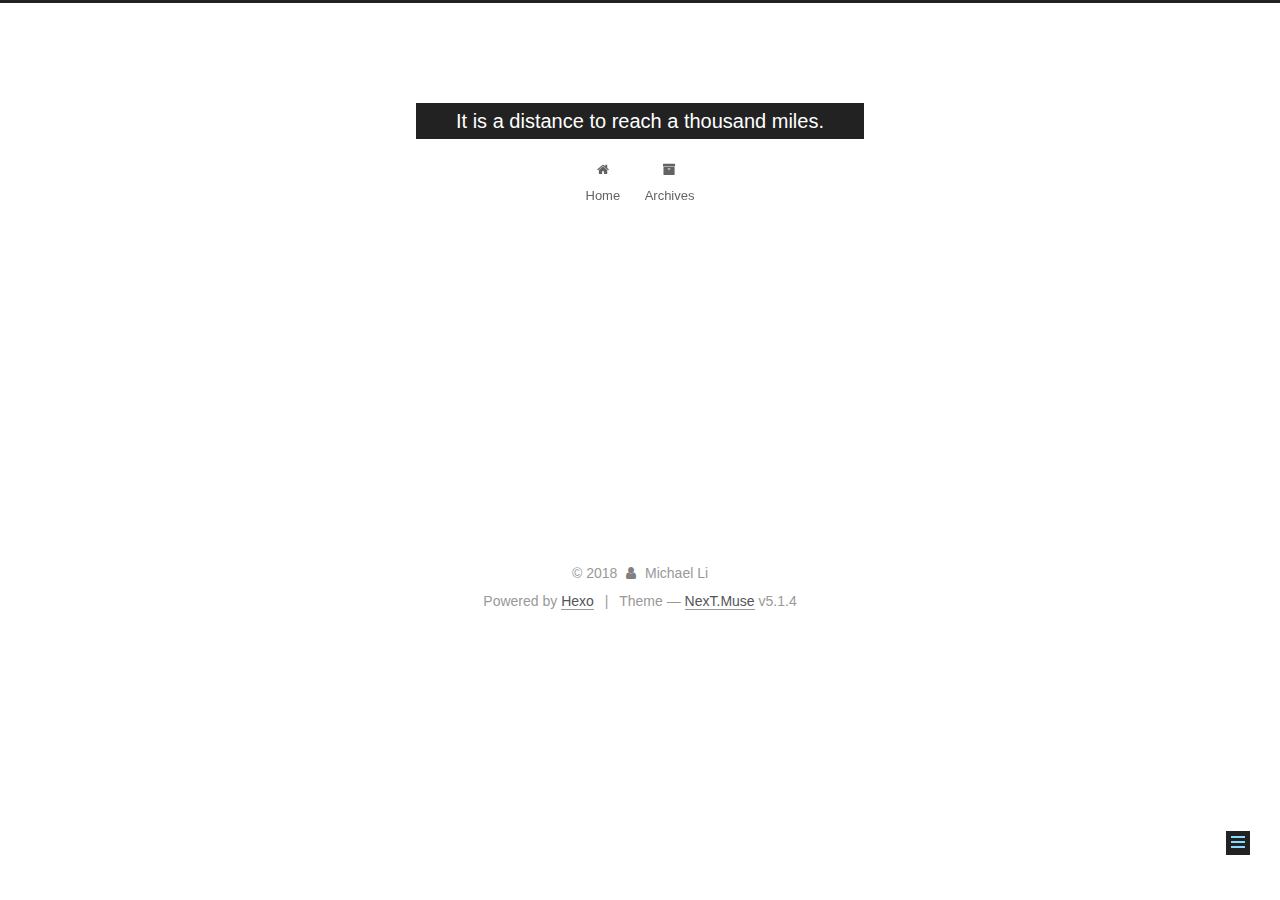
<file: 2018/11/25/test/index.html>
<!DOCTYPE html>



  


<html class="theme-next muse use-motion" lang="">
<head><meta name="generator" content="Hexo 3.8.0">
  <meta charset="UTF-8">
<meta http-equiv="X-UA-Compatible" content="IE=edge">
<meta name="viewport" content="width=device-width, initial-scale=1, maximum-scale=1">
<meta name="theme-color" content="#222">









<meta http-equiv="Cache-Control" content="no-transform">
<meta http-equiv="Cache-Control" content="no-siteapp">
















  
  
  <link href="/lib/fancybox/source/jquery.fancybox.css?v=2.1.5" rel="stylesheet" type="text/css">







<link href="/lib/font-awesome/css/font-awesome.min.css?v=4.6.2" rel="stylesheet" type="text/css">

<link href="/css/main.css?v=5.1.4" rel="stylesheet" type="text/css">


  <link rel="apple-touch-icon" sizes="180x180" href="/images/apple-touch-icon-next.png?v=5.1.4">


  <link rel="icon" type="image/png" sizes="32x32" href="/images/favicon-32x32-next.png?v=5.1.4">


  <link rel="icon" type="image/png" sizes="16x16" href="/images/favicon-16x16-next.png?v=5.1.4">


  <link rel="mask-icon" href="/images/logo.svg?v=5.1.4" color="#222">





  <meta name="keywords" content="Hexo, NexT">










<meta name="description" content="这是测试">
<meta property="og:type" content="article">
<meta property="og:title" content="test">
<meta property="og:url" content="http://yoursite.com/2018/11/25/test/index.html">
<meta property="og:site_name" content="It is a distance to reach a thousand miles.">
<meta property="og:description" content="这是测试">
<meta property="og:locale" content="default">
<meta property="og:updated_time" content="2018-11-25T13:25:27.939Z">
<meta name="twitter:card" content="summary">
<meta name="twitter:title" content="test">
<meta name="twitter:description" content="这是测试">



<script type="text/javascript" id="hexo.configurations">
  var NexT = window.NexT || {};
  var CONFIG = {
    root: '/',
    scheme: 'Muse',
    version: '5.1.4',
    sidebar: {"position":"left","display":"post","offset":12,"b2t":false,"scrollpercent":false,"onmobile":false},
    fancybox: true,
    tabs: true,
    motion: {"enable":true,"async":false,"transition":{"post_block":"fadeIn","post_header":"slideDownIn","post_body":"slideDownIn","coll_header":"slideLeftIn","sidebar":"slideUpIn"}},
    duoshuo: {
      userId: '0',
      author: 'Author'
    },
    algolia: {
      applicationID: '',
      apiKey: '',
      indexName: '',
      hits: {"per_page":10},
      labels: {"input_placeholder":"Search for Posts","hits_empty":"We didn't find any results for the search: ${query}","hits_stats":"${hits} results found in ${time} ms"}
    }
  };
</script>



  <link rel="canonical" href="http://yoursite.com/2018/11/25/test/">





  <title>test | It is a distance to reach a thousand miles.</title>
  








</head>

<body itemscope="" itemtype="http://schema.org/WebPage" lang="default">

  
  
    
  

  <div class="container sidebar-position-left page-post-detail">
    <div class="headband"></div>

    <header id="header" class="header" itemscope="" itemtype="http://schema.org/WPHeader">
      <div class="header-inner"><div class="site-brand-wrapper">
  <div class="site-meta ">
    

    <div class="custom-logo-site-title">
      <a href="/" class="brand" rel="start">
        <span class="logo-line-before"><i></i></span>
        <span class="site-title">It is a distance to reach a thousand miles.</span>
        <span class="logo-line-after"><i></i></span>
      </a>
    </div>
      
        <p class="site-subtitle"></p>
      
  </div>

  <div class="site-nav-toggle">
    <button>
      <span class="btn-bar"></span>
      <span class="btn-bar"></span>
      <span class="btn-bar"></span>
    </button>
  </div>
</div>

<nav class="site-nav">
  

  
    <ul id="menu" class="menu">
      
        
        <li class="menu-item menu-item-home">
          <a href="/" rel="section">
            
              <i class="menu-item-icon fa fa-fw fa-home"></i> <br>
            
            Home
          </a>
        </li>
      
        
        <li class="menu-item menu-item-archives">
          <a href="/archives/" rel="section">
            
              <i class="menu-item-icon fa fa-fw fa-archive"></i> <br>
            
            Archives
          </a>
        </li>
      

      
    </ul>
  

  
</nav>



 </div>
    </header>

    <main id="main" class="main">
      <div class="main-inner">
        <div class="content-wrap">
          <div id="content" class="content">
            

  <div id="posts" class="posts-expand">
    

  

  
  
  

  <article class="post post-type-normal" itemscope="" itemtype="http://schema.org/Article">
  
  
  
  <div class="post-block">
    <link itemprop="mainEntityOfPage" href="http://yoursite.com/2018/11/25/test/">

    <span hidden itemprop="author" itemscope="" itemtype="http://schema.org/Person">
      <meta itemprop="name" content="Michael Li">
      <meta itemprop="description" content="">
      <meta itemprop="image" content="/images/avatar.gif">
    </span>

    <span hidden itemprop="publisher" itemscope="" itemtype="http://schema.org/Organization">
      <meta itemprop="name" content="It is a distance to reach a thousand miles.">
    </span>

    
      <header class="post-header">

        
        
          <h1 class="post-title" itemprop="name headline">test</h1>
        

        <div class="post-meta">
          <span class="post-time">
            
              <span class="post-meta-item-icon">
                <i class="fa fa-calendar-o"></i>
              </span>
              
                <span class="post-meta-item-text">Posted on</span>
              
              <time title="Post created" itemprop="dateCreated datePublished" datetime="2018-11-25T21:24:42+08:00">
                2018-11-25
              </time>
            

            

            
          </span>

          

          
            
          

          
          

          

          

          

        </div>
      </header>
    

    
    
    
    <div class="post-body" itemprop="articleBody">

      
      

      
        <h1 id="这是测试"><a href="#这是测试" class="headerlink" title="这是测试"></a>这是测试</h1>
      
    </div>
    
    
    

    

    

    

    <footer class="post-footer">
      

      
      
      

      

      
      
    </footer>
  </div>
  
  
  
  </article>



    <div class="post-spread">
      
    </div>
  </div>


          </div>
          


          

  



        </div>
        
          
  
  <div class="sidebar-toggle">
    <div class="sidebar-toggle-line-wrap">
      <span class="sidebar-toggle-line sidebar-toggle-line-first"></span>
      <span class="sidebar-toggle-line sidebar-toggle-line-middle"></span>
      <span class="sidebar-toggle-line sidebar-toggle-line-last"></span>
    </div>
  </div>

  <aside id="sidebar" class="sidebar">
    
    <div class="sidebar-inner">

      

      
        <ul class="sidebar-nav motion-element">
          <li class="sidebar-nav-toc sidebar-nav-active" data-target="post-toc-wrap">
            Table of Contents
          </li>
          <li class="sidebar-nav-overview" data-target="site-overview-wrap">
            Overview
          </li>
        </ul>
      

      <section class="site-overview-wrap sidebar-panel">
        <div class="site-overview">
          <div class="site-author motion-element" itemprop="author" itemscope="" itemtype="http://schema.org/Person">
            
              <p class="site-author-name" itemprop="name">Michael Li</p>
              <p class="site-description motion-element" itemprop="description"></p>
          </div>

          <nav class="site-state motion-element">

            
              <div class="site-state-item site-state-posts">
              
                <a href="/archives/">
              
                  <span class="site-state-item-count">1</span>
                  <span class="site-state-item-name">posts</span>
                </a>
              </div>
            

            

            

          </nav>

          

          

          
          

          
          

          

        </div>
      </section>

      
      <!--noindex-->
        <section class="post-toc-wrap motion-element sidebar-panel sidebar-panel-active">
          <div class="post-toc">

            
              
            

            
              <div class="post-toc-content"><ol class="nav"><li class="nav-item nav-level-1"><a class="nav-link" href="#这是测试"><span class="nav-number">1.</span> <span class="nav-text">这是测试</span></a></li></ol></div>
            

          </div>
        </section>
      <!--/noindex-->
      

      

    </div>
  </aside>


        
      </div>
    </main>

    <footer id="footer" class="footer">
      <div class="footer-inner">
        <div class="copyright">&copy; <span itemprop="copyrightYear">2018</span>
  <span class="with-love">
    <i class="fa fa-user"></i>
  </span>
  <span class="author" itemprop="copyrightHolder">Michael Li</span>

  
</div>


  <div class="powered-by">Powered by <a class="theme-link" target="_blank" href="https://hexo.io">Hexo</a></div>



  <span class="post-meta-divider">|</span>



  <div class="theme-info">Theme &mdash; <a class="theme-link" target="_blank" href="https://github.com/iissnan/hexo-theme-next">NexT.Muse</a> v5.1.4</div>




        







        
      </div>
    </footer>

    
      <div class="back-to-top">
        <i class="fa fa-arrow-up"></i>
        
      </div>
    

    

  </div>

  

<script type="text/javascript">
  if (Object.prototype.toString.call(window.Promise) !== '[object Function]') {
    window.Promise = null;
  }
</script>









  












  
  
    <script type="text/javascript" src="/lib/jquery/index.js?v=2.1.3"></script>
  

  
  
    <script type="text/javascript" src="/lib/fastclick/lib/fastclick.min.js?v=1.0.6"></script>
  

  
  
    <script type="text/javascript" src="/lib/jquery_lazyload/jquery.lazyload.js?v=1.9.7"></script>
  

  
  
    <script type="text/javascript" src="/lib/velocity/velocity.min.js?v=1.2.1"></script>
  

  
  
    <script type="text/javascript" src="/lib/velocity/velocity.ui.min.js?v=1.2.1"></script>
  

  
  
    <script type="text/javascript" src="/lib/fancybox/source/jquery.fancybox.pack.js?v=2.1.5"></script>
  


  


  <script type="text/javascript" src="/js/src/utils.js?v=5.1.4"></script>

  <script type="text/javascript" src="/js/src/motion.js?v=5.1.4"></script>



  
  

  
  <script type="text/javascript" src="/js/src/scrollspy.js?v=5.1.4"></script>
<script type="text/javascript" src="/js/src/post-details.js?v=5.1.4"></script>



  


  <script type="text/javascript" src="/js/src/bootstrap.js?v=5.1.4"></script>



  


  




	





  





  












  





  

  

  

  
  

  

  

  

</body>
</html>
</file>
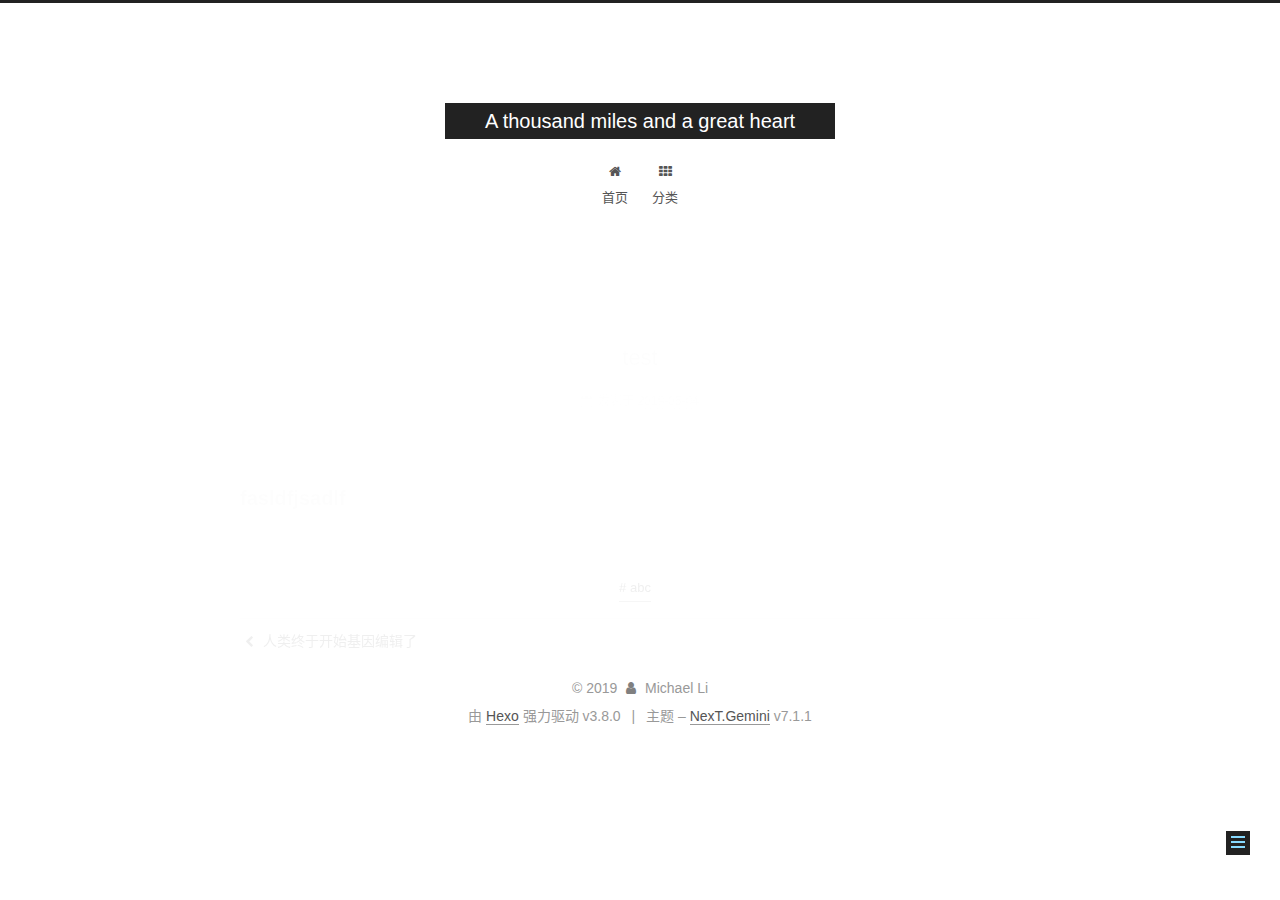
<file: 2019/05/04/2019.05.04/index.html>
<!DOCTYPE html>












  


<html class="theme-next gemini use-motion" lang="zh-CN">
<head><meta name="generator" content="Hexo 3.8.0">
  <meta charset="UTF-8">
<meta http-equiv="X-UA-Compatible" content="IE=edge">
<meta name="viewport" content="width=device-width, initial-scale=1, maximum-scale=2">
<meta name="theme-color" content="#222">
























<link rel="stylesheet" href="/lib/font-awesome/css/font-awesome.min.css?v=4.6.2">

<link rel="stylesheet" href="/css/main.css?v=7.1.1">


  <link rel="apple-touch-icon" sizes="180x180" href="/images/apple-touch-icon-next.png?v=7.1.1">


  <link rel="icon" type="image/png" sizes="32x32" href="/images/favicon-32x32-next.png?v=7.1.1">


  <link rel="icon" type="image/png" sizes="16x16" href="/images/favicon-16x16-next.png?v=7.1.1">


  <link rel="mask-icon" href="/images/logo.svg?v=7.1.1" color="#222">







<script id="hexo.configurations">
  var NexT = window.NexT || {};
  var CONFIG = {
    root: '/',
    scheme: 'Gemini',
    version: '7.1.1',
    sidebar: {"position":"left","display":"post","offset":12,"onmobile":false,"dimmer":false},
    back2top: true,
    back2top_sidebar: false,
    fancybox: false,
    fastclick: false,
    lazyload: false,
    tabs: true,
    motion: {"enable":true,"async":false,"transition":{"post_block":"fadeIn","post_header":"slideDownIn","post_body":"slideDownIn","coll_header":"slideLeftIn","sidebar":"slideUpIn"}},
    algolia: {
      applicationID: '',
      apiKey: '',
      indexName: '',
      hits: {"per_page":10},
      labels: {"input_placeholder":"Search for Posts","hits_empty":"We didn't find any results for the search: ${query}","hits_stats":"${hits} results found in ${time} ms"}
    }
  };
</script>


  




  <meta name="description" content="fasldfjsadlf">
<meta name="keywords" content="abc">
<meta property="og:type" content="article">
<meta property="og:title" content="test">
<meta property="og:url" content="http://www.lihaikui.com/2019/05/04/2019.05.04/index.html">
<meta property="og:site_name" content="A thousand miles and a great heart">
<meta property="og:description" content="fasldfjsadlf">
<meta property="og:locale" content="zh-CN">
<meta property="og:updated_time" content="2019-05-04T14:56:20.067Z">
<meta name="twitter:card" content="summary">
<meta name="twitter:title" content="test">
<meta name="twitter:description" content="fasldfjsadlf">





  
  
  <link rel="canonical" href="http://www.lihaikui.com/2019/05/04/2019.05.04/">



<script id="page.configurations">
  CONFIG.page = {
    sidebar: "",
  };
</script>

  <title>test | A thousand miles and a great heart</title>
  












  <noscript>
  <style>
  .use-motion .motion-element,
  .use-motion .brand,
  .use-motion .menu-item,
  .sidebar-inner,
  .use-motion .post-block,
  .use-motion .pagination,
  .use-motion .comments,
  .use-motion .post-header,
  .use-motion .post-body,
  .use-motion .collection-title { opacity: initial; }

  .use-motion .logo,
  .use-motion .site-title,
  .use-motion .site-subtitle {
    opacity: initial;
    top: initial;
  }

  .use-motion .logo-line-before i { left: initial; }
  .use-motion .logo-line-after i { right: initial; }
  </style>
</noscript>

</head>

<body itemscope="" itemtype="http://schema.org/WebPage" lang="zh-CN">

  
  
    
  

  <div class="container sidebar-position-left page-post-detail">
    <div class="headband"></div>

    <header id="header" class="header" itemscope="" itemtype="http://schema.org/WPHeader">
      <div class="header-inner"><div class="site-brand-wrapper">
  <div class="site-meta">
    

    <div class="custom-logo-site-title">
      <a href="/" class="brand" rel="start">
        <span class="logo-line-before"><i></i></span>
        <span class="site-title">A thousand miles and a great heart</span>
        <span class="logo-line-after"><i></i></span>
      </a>
    </div>
    
    
  </div>

  <div class="site-nav-toggle">
    <button aria-label="切换导航栏">
      <span class="btn-bar"></span>
      <span class="btn-bar"></span>
      <span class="btn-bar"></span>
    </button>
  </div>
</div>



<nav class="site-nav">
  
    <ul id="menu" class="menu">
      
        
        
        
          
          <li class="menu-item menu-item-home">

    
    
    
      
    

    

    <a href="/" rel="section"><i class="menu-item-icon fa fa-fw fa-home"></i> <br>首页</a>

  </li>
        
        
        
          
          <li class="menu-item menu-item-categories">

    
    
    
      
    

    

    <a href="/categories/" rel="section"><i class="menu-item-icon fa fa-fw fa-th"></i> <br>分类</a>

  </li>

      
      
    </ul>
  

  

  
</nav>



  



</div>
    </header>

    


    <main id="main" class="main">
      <div class="main-inner">
        <div class="content-wrap">
          
            

          
          <div id="content" class="content">
            

  <div id="posts" class="posts-expand">
    

  

  
  
  

  

  <article class="post post-type-normal" itemscope="" itemtype="http://schema.org/Article">
  
  
  
  <div class="post-block">
    <link itemprop="mainEntityOfPage" href="http://www.lihaikui.com/2019/05/04/2019.05.04/">

    <span hidden itemprop="author" itemscope="" itemtype="http://schema.org/Person">
      <meta itemprop="name" content="Michael Li">
      <meta itemprop="description" content="">
      <meta itemprop="image" content="/images/avatar.gif">
    </span>

    <span hidden itemprop="publisher" itemscope="" itemtype="http://schema.org/Organization">
      <meta itemprop="name" content="A thousand miles and a great heart">
    </span>

    
      <header class="post-header">

        
        
          <h1 class="post-title" itemprop="name headline">test

              
            
          </h1>
        

        <div class="post-meta">
          <span class="post-time">

            
            
            

            
              <span class="post-meta-item-icon">
                <i class="fa fa-calendar-o"></i>
              </span>
              
                <span class="post-meta-item-text">发表于</span>
              

              
                
              

              <time title="创建时间：2019-05-04 21:24:42 / 修改时间：22:56:20" itemprop="dateCreated datePublished" datetime="2019-05-04T21:24:42+08:00">2019-05-04</time>
            

            
              

              
            
          </span>

          

          
            
            
          

          
          

          

          

          

        </div>
      </header>
    

    
    
    
    <div class="post-body" itemprop="articleBody">

      
      

      
        <h2 id="fasldfjsadlf"><a href="#fasldfjsadlf" class="headerlink" title="fasldfjsadlf"></a>fasldfjsadlf</h2>
      
    </div>

    

    
    
    

    

    
      
    
    

    

    <footer class="post-footer">
      
        <div class="post-tags">
          
            <a href="/tags/abc/" rel="tag"># abc</a>
          
        </div>
      

      
      
      

      
        <div class="post-nav">
          <div class="post-nav-next post-nav-item">
            
              <a href="/2018/11/25/2018.11.27/" rel="next" title="人类终于开始基因编辑了">
                <i class="fa fa-chevron-left"></i> 人类终于开始基因编辑了
              </a>
            
          </div>

          <span class="post-nav-divider"></span>

          <div class="post-nav-prev post-nav-item">
            
          </div>
        </div>
      

      
      
    </footer>
  </div>
  
  
  
  </article>


  </div>


          </div>
          

  



        </div>
        
          
  
  <div class="sidebar-toggle">
    <div class="sidebar-toggle-line-wrap">
      <span class="sidebar-toggle-line sidebar-toggle-line-first"></span>
      <span class="sidebar-toggle-line sidebar-toggle-line-middle"></span>
      <span class="sidebar-toggle-line sidebar-toggle-line-last"></span>
    </div>
  </div>

  <aside id="sidebar" class="sidebar">
    <div class="sidebar-inner">

      

      
        <ul class="sidebar-nav motion-element">
          <li class="sidebar-nav-toc sidebar-nav-active" data-target="post-toc-wrap">
            文章目录
          </li>
          <li class="sidebar-nav-overview" data-target="site-overview-wrap">
            站点概览
          </li>
        </ul>
      

      <div class="site-overview-wrap sidebar-panel">
        <div class="site-overview">
          <div class="site-author motion-element" itemprop="author" itemscope="" itemtype="http://schema.org/Person">
            
              <p class="site-author-name" itemprop="name">Michael Li</p>
              <div class="site-description motion-element" itemprop="description"></div>
          </div>

          
            <nav class="site-state motion-element">
              
                <div class="site-state-item site-state-posts">
                
                  <a href="/archives">
                
                    <span class="site-state-item-count">2</span>
                    <span class="site-state-item-name">日志</span>
                  </a>
                </div>
              

              

              
                
                
                <div class="site-state-item site-state-tags">
                  
                    
                    
                      
                    
                    <span class="site-state-item-count">1</span>
                    <span class="site-state-item-name">标签</span>
                  
                </div>
              
            </nav>
          

          

          

          
            <div class="links-of-author motion-element">
              
                <span class="links-of-author-item">
                  
                  
                    
                  
                  
                    
                  
                  <a href="https://github.com/lihaikui" title="GitHub &rarr; https://github.com/lihaikui" rel="noopener" target="_blank"><i class="fa fa-fw fa-github"></i>GitHub</a>
                </span>
              
                <span class="links-of-author-item">
                  
                  
                    
                  
                  
                    
                  
                  <a href="mailto:haikuili@gmail.com" title="E-Mail &rarr; mailto:haikuili@gmail.com" rel="noopener" target="_blank"><i class="fa fa-fw fa-envelope"></i>E-Mail</a>
                </span>
              
                <span class="links-of-author-item">
                  
                  
                    
                  
                  
                    
                  
                  <a href="https://weibo.com/haikuili" title="Weibo &rarr; https://weibo.com/haikuili" rel="noopener" target="_blank"><i class="fa fa-fw fa-weibo"></i>Weibo</a>
                </span>
              
                <span class="links-of-author-item">
                  
                  
                    
                  
                  
                    
                  
                  <a href="https://www.instagram.com/haikuili/" title="Instagram &rarr; https://www.instagram.com/haikuili/" rel="noopener" target="_blank"><i class="fa fa-fw fa-instagram"></i>Instagram</a>
                </span>
              
            </div>
          

          
             <div class="cc-license motion-element" itemprop="license">
              
              
                
              
              
              
              <a href="https://creativecommons.org/licenses/by-nc-sa/4.0/" class="cc-opacity" rel="noopener" target="_blank"><img src="/images/cc-by-nc-sa.svg" alt="Creative Commons"></a>
             </div>
          

          
          

          
            
          
          

        </div>
      </div>

      
      <!--noindex-->
        <div class="post-toc-wrap motion-element sidebar-panel sidebar-panel-active">
          <div class="post-toc">

            
            
            
            

            
              <div class="post-toc-content"><ol class="nav"><li class="nav-item nav-level-2"><a class="nav-link" href="#fasldfjsadlf"><span class="nav-number">1.</span> <span class="nav-text">fasldfjsadlf</span></a></li></ol></div>
            

          </div>
        </div>
      <!--/noindex-->
      

      

    </div>
  </aside>
  


        
      </div>
    </main>

    <footer id="footer" class="footer">
      <div class="footer-inner">
        <div class="copyright">&copy; <span itemprop="copyrightYear">2019</span>
  <span class="with-love" id="animate">
    <i class="fa fa-user"></i>
  </span>
  <span class="author" itemprop="copyrightHolder">Michael Li</span>

  

  
</div>


  <div class="powered-by">由 <a href="https://hexo.io" class="theme-link" rel="noopener" target="_blank">Hexo</a> 强力驱动 v3.8.0</div>



  <span class="post-meta-divider">|</span>



  <div class="theme-info">主题 – <a href="https://theme-next.org" class="theme-link" rel="noopener" target="_blank">NexT.Gemini</a> v7.1.1</div>




        








        
      </div>
    </footer>

    
      <div class="back-to-top">
        <i class="fa fa-arrow-up"></i>
        
      </div>
    

    

    

    
  </div>

  

<script>
  if (Object.prototype.toString.call(window.Promise) !== '[object Function]') {
    window.Promise = null;
  }
</script>


























  
  <script src="/lib/jquery/index.js?v=2.1.3"></script>

  
  <script src="/lib/velocity/velocity.min.js?v=1.2.1"></script>

  
  <script src="/lib/velocity/velocity.ui.min.js?v=1.2.1"></script>


  


  <script src="/js/utils.js?v=7.1.1"></script>

  <script src="/js/motion.js?v=7.1.1"></script>



  
  


  <script src="/js/affix.js?v=7.1.1"></script>

  <script src="/js/schemes/pisces.js?v=7.1.1"></script>




  
  <script src="/js/scrollspy.js?v=7.1.1"></script>
<script src="/js/post-details.js?v=7.1.1"></script>



  


  <script src="/js/next-boot.js?v=7.1.1"></script>


  

  

  

  


  


  




  

  

  

  

  

  

  

  

  

  

  

  

  

  

</body>
</html>
</file>
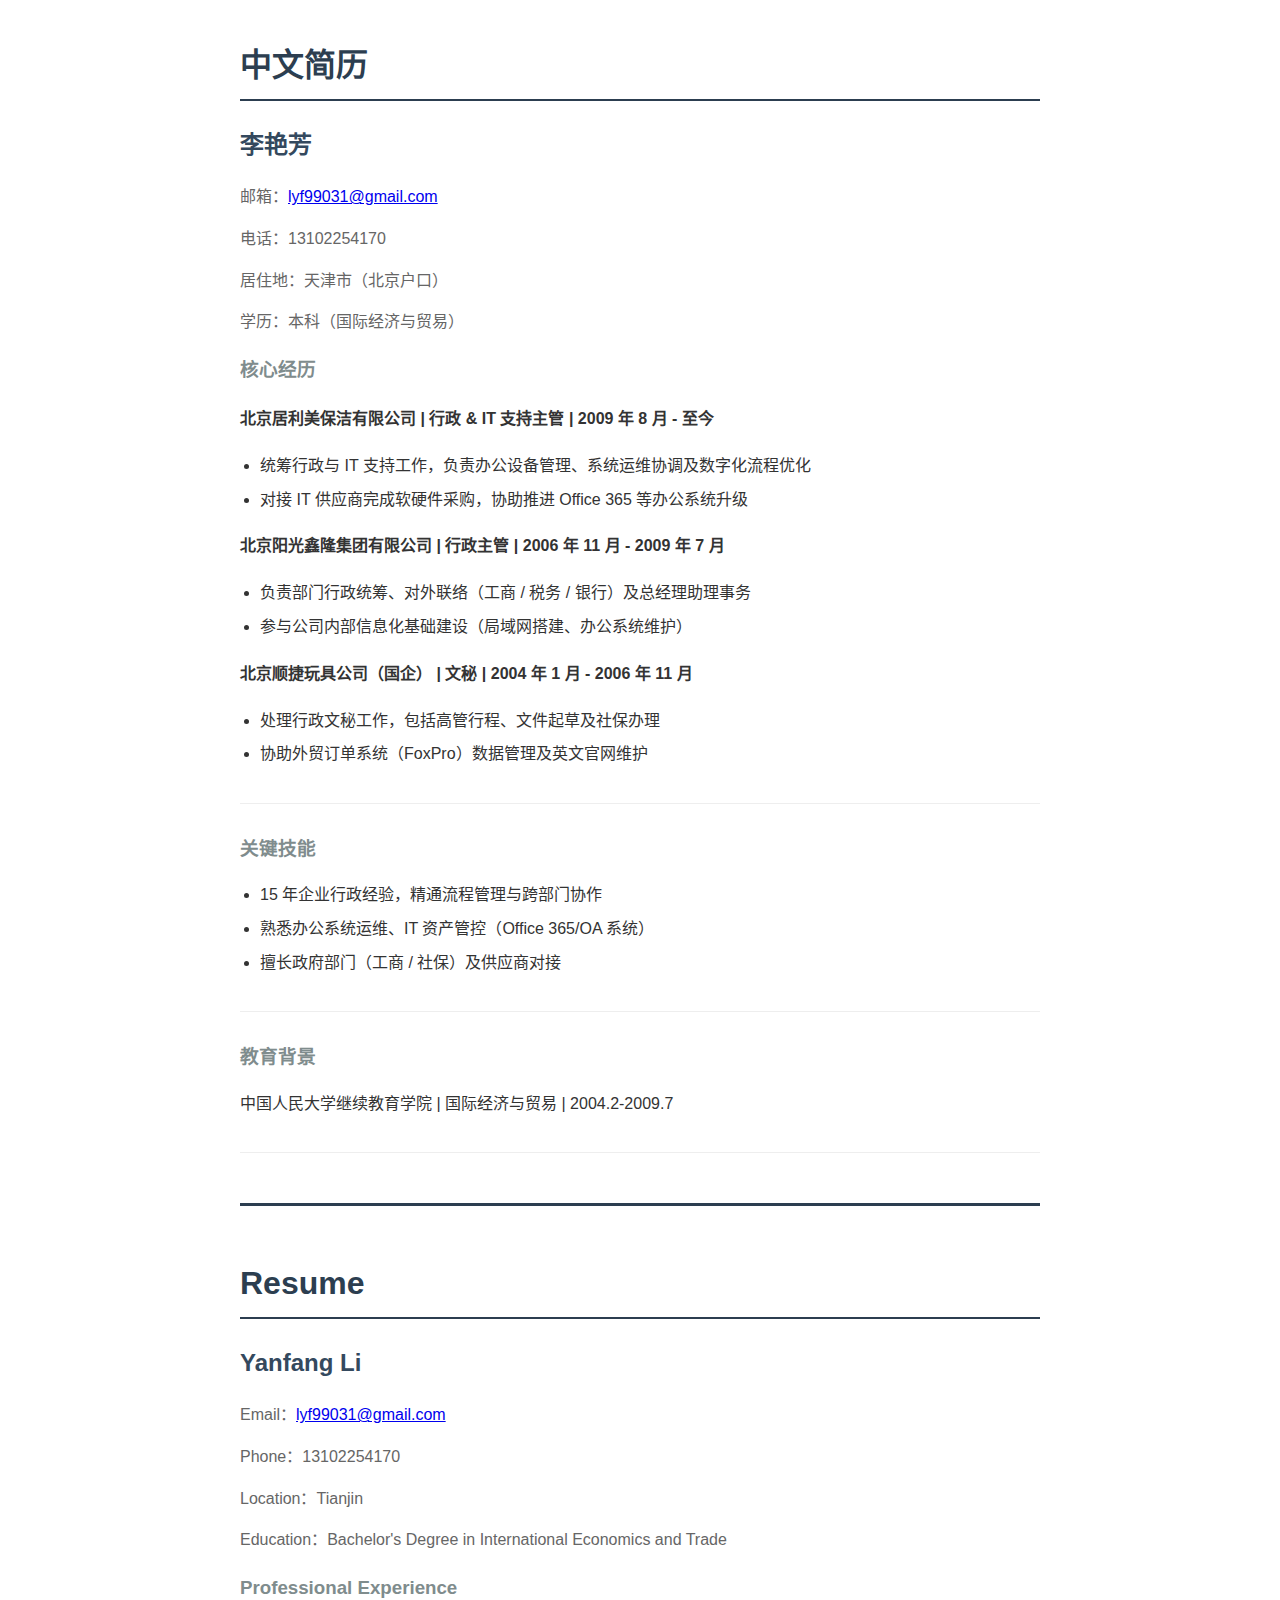
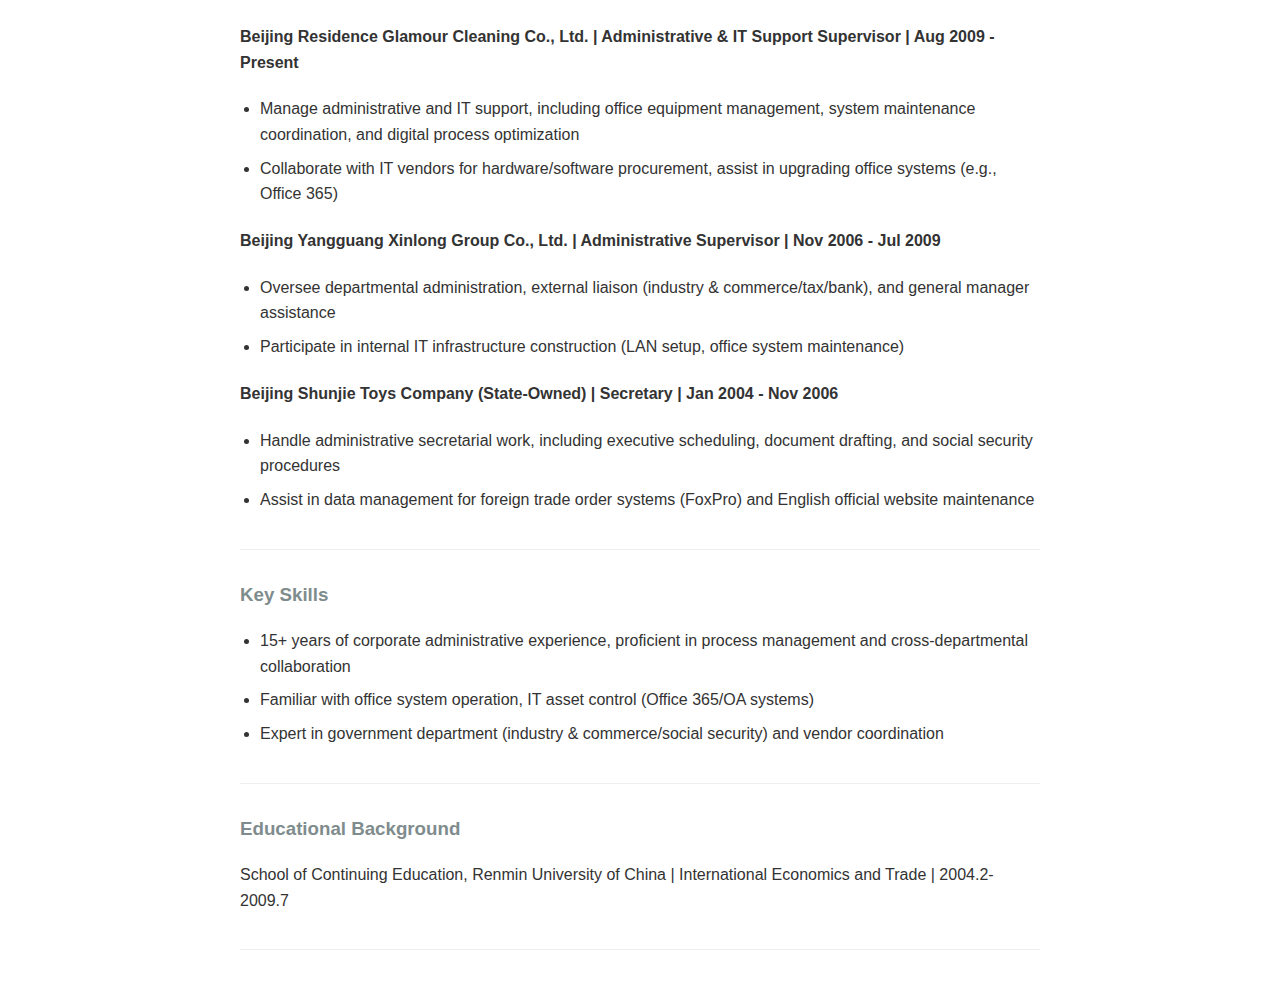
<file: liyanfang.html>
<!DOCTYPE html>
<html lang="zh-CN">
<head>
    <meta charset="UTF-8">
    <meta name="viewport" content="width=device-width, initial-scale=1.0">
    <title>李艳芳 | 个人简历</title>
    <style>
        body {
            font-family: 'Segoe UI', Tahoma, Geneva, Verdana, sans-serif;
            max-width: 800px;
            margin: 40px auto;
            padding: 0 20px;
            line-height: 1.6;
            color: #333;
        }
        .section {
            margin-bottom: 30px;
            padding-bottom: 20px;
            border-bottom: 1px solid #eee;
        }
        h1 {
            color: #2c3e50;
            border-bottom: 2px solid #2c3e50;
            padding-bottom: 8px;
        }
        h2 {
            color: #34495e;
            margin-top: 25px;
        }
        h3 {
            color: #7f8c8d;
            margin-top: 20px;
        }
        .info {
            color: #666;
            margin: 10px 0;
        }
        ul {
            padding-left: 20px;
        }
        li {
            margin-bottom: 8px;
        }
        .en {
            margin-top: 50px;
            padding-top: 30px;
            border-top: 3px solid #2c3e50;
        }
    </style>
</head>
<body>
    <!-- 中文简历 -->
    <div class="chinese">
        <h1>中文简历</h1>
        
        <h2>李艳芳</h2>
        <div class="info">
            <p>邮箱：<a href="mailto:lyf99031@gmail.com">lyf99031@gmail.com</a></p>
            <p>电话：13102254170</p>
            <p>居住地：天津市（北京户口）</p>
            <p>学历：本科（国际经济与贸易）</p>
        </div>

        <div class="section">
            <h3>核心经历</h3>
            
            <div class="experience">
                <h4>北京居利美保洁有限公司 | 行政 & IT 支持主管 | 2009 年 8 月 - 至今</h4>
                <ul>
                    <li>统筹行政与 IT 支持工作，负责办公设备管理、系统运维协调及数字化流程优化</li>
                    <li>对接 IT 供应商完成软硬件采购，协助推进 Office 365 等办公系统升级</li>
                </ul>
            </div>

            <div class="experience">
                <h4>北京阳光鑫隆集团有限公司 | 行政主管 | 2006 年 11 月 - 2009 年 7 月</h4>
                <ul>
                    <li>负责部门行政统筹、对外联络（工商 / 税务 / 银行）及总经理助理事务</li>
                    <li>参与公司内部信息化基础建设（局域网搭建、办公系统维护）</li>
                </ul>
            </div>

            <div class="experience">
                <h4>北京顺捷玩具公司（国企） | 文秘 | 2004 年 1 月 - 2006 年 11 月</h4>
                <ul>
                    <li>处理行政文秘工作，包括高管行程、文件起草及社保办理</li>
                    <li>协助外贸订单系统（FoxPro）数据管理及英文官网维护</li>
                </ul>
            </div>
        </div>

        <div class="section">
            <h3>关键技能</h3>
            <ul>
                <li>15 年企业行政经验，精通流程管理与跨部门协作</li>
                <li>熟悉办公系统运维、IT 资产管控（Office 365/OA 系统）</li>
                <li>擅长政府部门（工商 / 社保）及供应商对接</li>
            </ul>
        </div>

        <div class="section">
            <h3>教育背景</h3>
            <p>中国人民大学继续教育学院 | 国际经济与贸易 | 2004.2-2009.7</p>
        </div>
    </div>

    <!-- 英文简历 -->
    <div class="en">
        <h1>Resume</h1>
        
        <h2>Yanfang Li</h2>
        <div class="info">
            <p>Email：<a href="mailto:lyf99031@gmail.com">lyf99031@gmail.com</a></p>
            <p>Phone：13102254170</p>
            <p>Location：Tianjin</p>
            <p>Education：Bachelor's Degree in International Economics and Trade</p>
        </div>

        <div class="section">
            <h3>Professional Experience</h3>
            
            <div class="experience">
                <h4>Beijing Residence Glamour Cleaning Co., Ltd. | Administrative & IT Support Supervisor | Aug 2009 - Present</h4>
                <ul>
                    <li>Manage administrative and IT support, including office equipment management, system maintenance coordination, and digital process optimization</li>
                    <li>Collaborate with IT vendors for hardware/software procurement, assist in upgrading office systems (e.g., Office 365)</li>
                </ul>
            </div>

            <div class="experience">
                <h4>Beijing Yangguang Xinlong Group Co., Ltd. | Administrative Supervisor | Nov 2006 - Jul 2009</h4>
                <ul>
                    <li>Oversee departmental administration, external liaison (industry & commerce/tax/bank), and general manager assistance</li>
                    <li>Participate in internal IT infrastructure construction (LAN setup, office system maintenance)</li>
                </ul>
            </div>

            <div class="experience">
                <h4>Beijing Shunjie Toys Company (State-Owned) | Secretary | Jan 2004 - Nov 2006</h4>
                <ul>
                    <li>Handle administrative secretarial work, including executive scheduling, document drafting, and social security procedures</li>
                    <li>Assist in data management for foreign trade order systems (FoxPro) and English official website maintenance</li>
                </ul>
            </div>
        </div>

        <div class="section">
            <h3>Key Skills</h3>
            <ul>
                <li>15+ years of corporate administrative experience, proficient in process management and cross-departmental collaboration</li>
                <li>Familiar with office system operation, IT asset control (Office 365/OA systems)</li>
                <li>Expert in government department (industry & commerce/social security) and vendor coordination</li>
            </ul>
        </div>

        <div class="section">
            <h3>Educational Background</h3>
            <p>School of Continuing Education, Renmin University of China | International Economics and Trade | 2004.2-2009.7</p>
        </div>
    </div>
</body>
</html>
</file>
<file: css/main.css>
/* normalize.css v8.0.1 | MIT License | github.com/necolas/normalize.css */
html {
  line-height: 1.15; /* 1 */
  -webkit-text-size-adjust: 100%; /* 2 */
}
body {
  margin: 0;
}
main {
  display: block;
}
h1 {
  font-size: 2em;
  margin: 0.67em 0;
}
hr {
  box-sizing: content-box; /* 1 */
  height: 0; /* 1 */
  overflow: visible; /* 2 */
}
pre {
  font-family: monospace, monospace; /* 1 */
  font-size: 1em; /* 2 */
}
a {
  background-color: transparent;
}
abbr[title] {
  border-bottom: none; /* 1 */
  text-decoration: underline; /* 2 */
  text-decoration: underline dotted; /* 2 */
}
b,
strong {
  font-weight: bolder;
}
code,
kbd,
samp {
  font-family: monospace, monospace; /* 1 */
  font-size: 1em; /* 2 */
}
small {
  font-size: 80%;
}
sub,
sup {
  font-size: 75%;
  line-height: 0;
  position: relative;
  vertical-align: baseline;
}
sub {
  bottom: -0.25em;
}
sup {
  top: -0.5em;
}
img {
  border-style: none;
}
button,
input,
optgroup,
select,
textarea {
  font-family: inherit; /* 1 */
  font-size: 100%; /* 1 */
  line-height: 1.15; /* 1 */
  margin: 0; /* 2 */
}
button,
input {
/* 1 */
  overflow: visible;
}
button,
select {
/* 1 */
  text-transform: none;
}
button,
[type="button"],
[type="reset"],
[type="submit"] {
  -webkit-appearance: button;
}
button::-moz-focus-inner,
[type="button"]::-moz-focus-inner,
[type="reset"]::-moz-focus-inner,
[type="submit"]::-moz-focus-inner {
  border-style: none;
  padding: 0;
}
button:-moz-focusring,
[type="button"]:-moz-focusring,
[type="reset"]:-moz-focusring,
[type="submit"]:-moz-focusring {
  outline: 1px dotted ButtonText;
}
fieldset {
  padding: 0.35em 0.75em 0.625em;
}
legend {
  box-sizing: border-box; /* 1 */
  color: inherit; /* 2 */
  display: table; /* 1 */
  max-width: 100%; /* 1 */
  padding: 0; /* 3 */
  white-space: normal; /* 1 */
}
progress {
  vertical-align: baseline;
}
textarea {
  overflow: auto;
}
[type="checkbox"],
[type="radio"] {
  box-sizing: border-box; /* 1 */
  padding: 0; /* 2 */
}
[type="number"]::-webkit-inner-spin-button,
[type="number"]::-webkit-outer-spin-button {
  height: auto;
}
[type="search"] {
  -webkit-appearance: textfield; /* 1 */
  outline-offset: -2px; /* 2 */
}
[type="search"]::-webkit-search-decoration {
  -webkit-appearance: none;
}
::-webkit-file-upload-button {
  -webkit-appearance: button; /* 1 */
  font: inherit; /* 2 */
}
details {
  display: block;
}
summary {
  display: list-item;
}
template {
  display: none;
}
[hidden] {
  display: none;
}
::selection {
  background: #262a30;
  color: #fff;
}
body {
  position: relative;
  font-family: 'Lato', "PingFang SC", "Microsoft YaHei", sans-serif;
  font-size: 14px;
  line-height: 2;
  color: #555;
  background: #fff;
}
@media (max-width: 991px) {
  body {
    padding-right: 0 !important;
  }
}
@media (min-width: 1200px) {
  body {
    font-size: 16px;
  }
}
h1,
h2,
h3,
h4,
h5,
h6 {
  margin: 20px 0 15px;
  padding: 0;
  font-weight: bold;
  line-height: 1.5;
  font-family: 'Lato', "PingFang SC", "Microsoft YaHei", sans-serif;
}
h1 {
  font-size: 22px;
}
h1 code {
  font-size: 1em;
}
@media (max-width: 767px) {
  h1 {
    font-size: 18px;
  }
  h1 code {
    font-size: 1em;
  }
}
h2 {
  font-size: 20px;
}
h2 code {
  font-size: 1em;
}
@media (max-width: 767px) {
  h2 {
    font-size: 16px;
  }
  h2 code {
    font-size: 1em;
  }
}
h3 {
  font-size: 18px;
}
h3 code {
  font-size: 1em;
}
@media (max-width: 767px) {
  h3 {
    font-size: 14px;
  }
  h3 code {
    font-size: 1em;
  }
}
h4 {
  font-size: 16px;
}
h4 code {
  font-size: 1em;
}
@media (max-width: 767px) {
  h4 {
    font-size: 12px;
  }
  h4 code {
    font-size: 1em;
  }
}
h5 {
  font-size: 14px;
}
h5 code {
  font-size: 1em;
}
@media (max-width: 767px) {
  h5 {
    font-size: 10px;
  }
  h5 code {
    font-size: 1em;
  }
}
h6 {
  font-size: 12px;
}
h6 code {
  font-size: 1em;
}
@media (max-width: 767px) {
  h6 {
    font-size: 8px;
  }
  h6 code {
    font-size: 1em;
  }
}
p {
  margin: 0 0 20px 0;
}
a,
span.exturl {
  overflow-wrap: break-word;
  word-wrap: break-word;
  background-color: transparent;
  color: #555;
  text-decoration: none;
  outline: none;
  border-bottom: 1px solid #999;
  cursor: pointer;
}
a:hover,
span.exturl:hover {
  color: #222;
  border-bottom-color: #222;
}
video {
  max-width: 100%;
  display: block;
  margin-left: auto;
  margin-right: auto;
}
img {
  display: block;
  margin: auto;
  max-width: 100%;
  height: auto;
}
hr {
  margin: 40px 0;
  height: 3px;
  border: none;
  background-color: #ddd;
  background-image: repeating-linear-gradient(-45deg, #fff, #fff 4px, transparent 4px, transparent 8px);
}
blockquote {
  margin: 0;
  padding: 0 15px;
  color: #666;
  border-left: 4px solid #ddd;
}
blockquote cite::before {
  content: "-";
  padding: 0 5px;
}
dt {
  font-weight: 700;
}
dd {
  margin: 0;
  padding: 0;
}
kbd {
  border: 1px solid #ccc;
  border-radius: 0.2em;
  box-shadow: 0.1em 0.1em 0.2em rgba(0,0,0,0.1);
  background-color: #f9f9f9;
  font-family: inherit;
  background-image: linear-gradient(top, #eee, #fff, #eee);
  padding: 0.1em 0.3em;
  white-space: nowrap;
}
.text-left {
  text-align: left;
}
.text-center {
  text-align: center;
}
.text-right {
  text-align: right;
}
.text-justify {
  text-align: justify;
}
.text-nowrap {
  white-space: nowrap;
}
.text-lowercase {
  text-transform: lowercase;
}
.text-uppercase {
  text-transform: uppercase;
}
.text-capitalize {
  text-transform: capitalize;
}
.center-block {
  display: block;
  margin-left: auto;
  margin-right: auto;
}
.clearfix:before,
.clearfix:after {
  content: " ";
  display: table;
}
.clearfix:after {
  clear: both;
}
.pullquote {
  width: 45%;
}
.pullquote.left {
  float: left;
  margin-left: 5px;
  margin-right: 10px;
}
.pullquote.right {
  float: right;
  margin-left: 10px;
  margin-right: 5px;
}
.affix {
  position: fixed;
}
.translation {
  margin-top: -20px;
  font-size: 14px;
  color: #999;
}
.scrollbar-measure {
  width: 100px;
  height: 100px;
  overflow: scroll;
  position: absolute;
  top: -9999px;
}
.use-motion .motion-element {
  opacity: 0;
}
.table-container {
  margin: 20px 0;
  overflow: auto;
  -webkit-overflow-scrolling: touch;
}
.highlight .table-container {
  margin: 0px;
}
table {
  width: 100%;
  border-collapse: collapse;
  border-spacing: 0;
  font-size: 14px;
}
table > tbody > tr:nth-of-type(odd) {
  background-color: #f9f9f9;
}
table > tbody > tr:hover {
  background-color: #f5f5f5;
}
caption,
th,
td {
  padding: 8px;
  text-align: left;
  vertical-align: middle;
  font-weight: normal;
}
th,
td {
  border: 1px solid #ddd;
  border-bottom: 3px solid #ddd;
}
th {
  padding-bottom: 10px;
  font-weight: 700;
}
td {
  border-bottom-width: 1px;
}
html,
body {
  height: 100%;
}
.container {
  position: relative;
}
.header-inner {
  margin: 0 auto;
  padding: 100px 0 70px;
  width: 700px;
}
@media (min-width: 1200px) {
  .container .header-inner {
    width: 800px;
  }
}
@media (min-width: 1600px) {
  .container .header-inner {
    width: 900px;
  }
}
.main-inner {
  margin: 0 auto;
  width: 700px;
}
@media (min-width: 1200px) {
  .container .main-inner {
    width: 800px;
  }
}
@media (min-width: 1600px) {
  .container .main-inner {
    width: 900px;
  }
}
.footer {
  padding: 20px 0;
}
.footer-inner {
  box-sizing: border-box;
  margin: 0px auto;
  width: 700px;
}
@media (min-width: 1200px) {
  .container .footer-inner {
    width: 800px;
  }
}
@media (min-width: 1600px) {
  .container .footer-inner {
    width: 900px;
  }
}
pre,
.highlight {
  overflow: auto;
  margin: 20px 0;
  padding: 0;
  font-size: 14px;
  color: #4d4d4c;
  background: #f7f7f7;
  line-height: 1.6;
}
pre,
code {
  font-family: consolas, Menlo, "PingFang SC", "Microsoft YaHei", monospace;
}
code {
  overflow-wrap: break-word;
  word-wrap: break-word;
  padding: 2px 4px;
  color: #555;
  background: #eee;
  border-radius: 3px;
  font-size: 14px;
}
pre {
  padding: 10px;
}
pre code {
  padding: 0;
  color: #4d4d4c;
  background: none;
  text-shadow: none;
}
.highlight {
  border-radius: 1px;
}
.highlight pre {
  border: none;
  margin: 0;
  padding: 10px 0;
}
.highlight table {
  margin: 0;
  width: auto;
  border: none;
}
.highlight td {
  border: none;
  padding: 0;
}
.highlight figcaption {
  font-size: 1em;
  color: #4d4d4c;
  line-height: 1em;
  margin-bottom: 1em;
  margin: 0em;
  padding: 0.5em;
  background: #eee;
  border-bottom: 1px solid #e9e9e9;
}
.highlight figcaption:before,
.highlight figcaption:after {
  content: " ";
  display: table;
}
.highlight figcaption:after {
  clear: both;
}
.highlight figcaption a {
  float: right;
  color: #4d4d4c;
}
.highlight figcaption a:hover {
  border-bottom-color: #4d4d4c;
}
.highlight .gutter pre {
  padding-left: 10px;
  padding-right: 10px;
  color: #869194;
  text-align: right;
  background-color: #eff2f3;
}
.highlight .code pre {
  width: 100%;
  padding-left: 10px;
  padding-right: 10px;
  background-color: #f7f7f7;
}
.highlight .line {
  height: 20px;
}
.gutter {
  -webkit-user-select: none;
  -moz-user-select: none;
  -ms-user-select: none;
  user-select: none;
}
.gist table {
  width: auto;
}
.gist table td {
  border: none;
}
pre .deletion {
  background: #fdd;
}
pre .addition {
  background: #dfd;
}
pre .meta {
  color: #8959a8;
}
pre .comment {
  color: #8e908c;
}
pre .variable,
pre .attribute,
pre .tag,
pre .name,
pre .regexp,
pre .ruby .constant,
pre .xml .tag .title,
pre .xml .pi,
pre .xml .doctype,
pre .html .doctype,
pre .css .id,
pre .css .class,
pre .css .pseudo {
  color: #c82829;
}
pre .number,
pre .preprocessor,
pre .built_in,
pre .builtin-name,
pre .literal,
pre .params,
pre .constant,
pre .command {
  color: #f5871f;
}
pre .ruby .class .title,
pre .css .rules .attribute,
pre .string,
pre .symbol,
pre .value,
pre .inheritance,
pre .header,
pre .ruby .symbol,
pre .xml .cdata,
pre .special,
pre .formula {
  color: #718c00;
}
pre .title,
pre .css .hexcolor {
  color: #3e999f;
}
pre .function,
pre .python .decorator,
pre .python .title,
pre .ruby .function .title,
pre .ruby .title .keyword,
pre .perl .sub,
pre .javascript .title,
pre .coffeescript .title {
  color: #4271ae;
}
pre .keyword,
pre .javascript .function {
  color: #8959a8;
}
.posts-expand .post-body img.full-image {
  border: none;
}
.blockquote-center,
.page-home .post-type-quote blockquote,
.page-post-detail .post-type-quote blockquote {
  position: relative;
  margin: 40px 0;
  padding: 0;
  border-left: none;
  text-align: center;
}
.blockquote-center::before,
.page-home .post-type-quote blockquote::before,
.page-post-detail .post-type-quote blockquote::before,
.blockquote-center::after,
.page-home .post-type-quote blockquote::after,
.page-post-detail .post-type-quote blockquote::after {
  position: absolute;
  content: ' ';
  display: block;
  width: 100%;
  height: 24px;
  opacity: 0.2;
  background-repeat: no-repeat;
  background-position: 0 -6px;
  background-size: 22px 22px;
}
.blockquote-center::before,
.page-home .post-type-quote blockquote::before,
.page-post-detail .post-type-quote blockquote::before {
  top: -20px;
  background-image: url("../images/quote-l.svg");
  border-top: 1px solid #ccc;
}
.blockquote-center::after,
.page-home .post-type-quote blockquote::after,
.page-post-detail .post-type-quote blockquote::after {
  bottom: -20px;
  background-image: url("../images/quote-r.svg");
  border-bottom: 1px solid #ccc;
  background-position: 100% 8px;
}
.blockquote-center p,
.page-home .post-type-quote blockquote p,
.page-post-detail .post-type-quote blockquote p,
.blockquote-center div,
.page-home .post-type-quote blockquote div,
.page-post-detail .post-type-quote blockquote div {
  text-align: center;
}
.post .post-body .group-picture img {
  box-sizing: border-box;
  padding: 0 3px;
  border: none;
}
.post .group-picture-row {
  overflow: hidden;
  margin-top: 6px;
}
.post .group-picture-row:first-child {
  margin-top: 0;
}
.post .group-picture-column {
  float: left;
}
.page-post-detail .post-body .group-picture-column {
  float: none;
  margin-top: 10px;
  width: auto !important;
}
.page-post-detail .post-body .group-picture-column img {
  margin: 0 auto;
}
.page-archive .group-picture-container {
  overflow: hidden;
}
.page-archive .group-picture-row {
  float: left;
}
.page-archive .group-picture-row:first-child {
  margin-top: 6px;
}
.page-archive .group-picture-column {
  max-width: 150px;
  max-height: 150px;
}
.post-body .label {
  display: inline;
  padding: 0 2px;
}
.post-body .label.default {
  background-color: #f0f0f0;
}
.post-body .label.primary {
  background-color: #efe6f7;
}
.post-body .label.info {
  background-color: #e5f2f8;
}
.post-body .label.success {
  background-color: #e7f4e9;
}
.post-body .label.warning {
  background-color: #fcf6e1;
}
.post-body .label.danger {
  background-color: #fae8eb;
}
.post-body .note {
  position: relative;
  padding: 15px;
  margin-bottom: 20px;
  border: 1px solid #eee;
  border-left-width: 5px;
  border-radius: 3px;
}
.post-body .note h2,
.post-body .note h3,
.post-body .note h4,
.post-body .note h5,
.post-body .note h6 {
  margin-top: 0;
  margin-bottom: 0;
  border-bottom: initial;
  padding-top: 0 !important;
}
.post-body .note p:first-child,
.post-body .note ul:first-child,
.post-body .note ol:first-child,
.post-body .note table:first-child,
.post-body .note pre:first-child,
.post-body .note blockquote:first-child {
  margin-top: 0;
}
.post-body .note p:last-child,
.post-body .note ul:last-child,
.post-body .note ol:last-child,
.post-body .note table:last-child,
.post-body .note pre:last-child,
.post-body .note blockquote:last-child {
  margin-bottom: 0;
}
.post-body .note.default {
  border-left-color: #777;
}
.post-body .note.default h2,
.post-body .note.default h3,
.post-body .note.default h4,
.post-body .note.default h5,
.post-body .note.default h6 {
  color: #777;
}
.post-body .note.primary {
  border-left-color: #6f42c1;
}
.post-body .note.primary h2,
.post-body .note.primary h3,
.post-body .note.primary h4,
.post-body .note.primary h5,
.post-body .note.primary h6 {
  color: #6f42c1;
}
.post-body .note.info {
  border-left-color: #428bca;
}
.post-body .note.info h2,
.post-body .note.info h3,
.post-body .note.info h4,
.post-body .note.info h5,
.post-body .note.info h6 {
  color: #428bca;
}
.post-body .note.success {
  border-left-color: #5cb85c;
}
.post-body .note.success h2,
.post-body .note.success h3,
.post-body .note.success h4,
.post-body .note.success h5,
.post-body .note.success h6 {
  color: #5cb85c;
}
.post-body .note.warning {
  border-left-color: #f0ad4e;
}
.post-body .note.warning h2,
.post-body .note.warning h3,
.post-body .note.warning h4,
.post-body .note.warning h5,
.post-body .note.warning h6 {
  color: #f0ad4e;
}
.post-body .note.danger {
  border-left-color: #d9534f;
}
.post-body .note.danger h2,
.post-body .note.danger h3,
.post-body .note.danger h4,
.post-body .note.danger h5,
.post-body .note.danger h6 {
  color: #d9534f;
}
.post-body .tabs {
  position: relative;
  display: block;
  margin-bottom: 20px;
  padding-top: 10px;
}
.post-body .tabs ul.nav-tabs {
  margin: 0;
  padding: 0;
  display: flex;
  margin-bottom: -1px;
}
@media (max-width: 413px) {
  .post-body .tabs ul.nav-tabs {
    display: block;
    margin-bottom: 5px;
  }
}
.post-body .tabs ul.nav-tabs li.tab {
  list-style-type: none !important;
  margin: 0 0.25em 0 0;
  border-top: 3px solid transparent;
  border-left: 1px solid transparent;
  border-right: 1px solid transparent;
}
@media (max-width: 413px) {
  .post-body .tabs ul.nav-tabs li.tab {
    margin: initial;
    border-top: 1px solid transparent;
    border-left: 3px solid transparent;
    border-right: 1px solid transparent;
    border-bottom: 1px solid transparent;
  }
}
.post-body .tabs ul.nav-tabs li.tab a {
  outline: 0;
  border-bottom: initial;
  display: block;
  line-height: 1.8em;
  padding: 0.25em 0.75em;
  transition-duration: 0.2s;
  transition-timing-function: ease-out;
  transition-delay: 0s;
}
.post-body .tabs ul.nav-tabs li.tab a i {
  width: 1.285714285714286em;
}
.post-body .tabs ul.nav-tabs li.tab.active {
  border-top: 3px solid #fc6423;
  border-left: 1px solid #ddd;
  border-right: 1px solid #ddd;
  background-color: #fff;
}
@media (max-width: 413px) {
  .post-body .tabs ul.nav-tabs li.tab.active {
    border-top: 1px solid #ddd;
    border-left: 3px solid #fc6423;
    border-right: 1px solid #ddd;
    border-bottom: 1px solid #ddd;
  }
}
.post-body .tabs ul.nav-tabs li.tab.active a {
  cursor: default;
  color: #555;
}
.post-body .tabs .tab-content {
  background-color: #fff;
}
.post-body .tabs .tab-content .tab-pane {
  border: 1px solid #ddd;
  padding: 20px 20px 0 20px;
}
.post-body .tabs .tab-content .tab-pane:not(.active) {
  display: none;
}
.post-body .tabs .tab-content .tab-pane.active {
  display: block;
}
.btn {
  display: inline-block;
  padding: 0 20px;
  font-size: 14px;
  color: #fff;
  background: #222;
  border: 2px solid #222;
  text-decoration: none;
  border-radius: 0;
  transition-property: background-color;
  transition-duration: 0.2s;
  transition-timing-function: ease-in-out;
  transition-delay: 0s;
  line-height: 2;
}
.btn:hover {
  border-color: #222;
  color: #222;
  background: #fff;
}
.btn +.btn {
  margin: 0 0 8px 8px;
}
.btn .fa-fw {
  width: 1.285714285714286em;
  text-align: left;
}
.btn-bar {
  display: block;
  width: 22px;
  height: 2px;
  background: #555;
  border-radius: 1px;
}
.btn-bar+.btn-bar {
  margin-top: 4px;
}
.pagination {
  margin: 120px 0 40px;
  text-align: center;
  border-top: 1px solid #eee;
}
.page-number-basic,
.pagination .prev,
.pagination .next,
.pagination .page-number,
.pagination .space {
  display: inline-block;
  position: relative;
  top: -1px;
  margin: 0 10px;
  padding: 0 11px;
}
@media (max-width: 767px) {
  .page-number-basic,
  .pagination .prev,
  .pagination .next,
  .pagination .page-number,
  .pagination .space {
    margin: 0 5px;
  }
}
.pagination .prev,
.pagination .next,
.pagination .page-number {
  border-bottom: 0;
  border-top: 1px solid #eee;
  transition-property: border-color;
  transition-duration: 0.2s;
  transition-timing-function: ease-in-out;
  transition-delay: 0s;
}
.pagination .prev:hover,
.pagination .next:hover,
.pagination .page-number:hover {
  border-top-color: #222;
}
.pagination .space {
  padding: 0;
  margin: 0;
}
.pagination .prev {
  margin-left: 0;
}
.pagination .next {
  margin-right: 0;
}
.pagination .page-number.current {
  color: #fff;
  background: #ccc;
  border-top-color: #ccc;
}
@media (max-width: 767px) {
  .pagination {
    border-top: none;
  }
  .pagination .prev,
  .pagination .next,
  .pagination .page-number {
    margin-bottom: 10px;
    border-top: 0;
    border-bottom: 1px solid #eee;
    padding: 0 10px;
  }
  .pagination .prev:hover,
  .pagination .next:hover,
  .pagination .page-number:hover {
    border-bottom-color: #222;
  }
}
.comments {
  margin: 60px 20px 0;
}
.back-to-top {
  box-sizing: border-box;
  position: fixed;
  bottom: -100px;
  right: 30px;
  z-index: 1050;
  padding: 0 6px;
  width: 24px;
  background: #222;
  font-size: 12px;
  opacity: 1;
  color: #fff;
  cursor: pointer;
  text-align: center;
  transition-property: bottom;
  transition-duration: 0.2s;
  transition-timing-function: ease-in-out;
  transition-delay: 0s;
}
.back-to-top.back-to-top-on {
  bottom: 19px;
}
@media (max-width: 991px) {
  .back-to-top {
    opacity: 0.8;
    right: 20px;
  }
}
.header {
  background: transparent;
}
.header-inner {
  position: relative;
}
.headband {
  height: 3px;
  background: #222;
}
.site-meta {
  margin: 0;
  text-align: center;
}
@media (max-width: 767px) {
  .site-meta {
    text-align: center;
  }
}
.brand {
  position: relative;
  display: inline-block;
  padding: 0 40px;
  color: #fff;
  background: #222;
  border-bottom: none;
}
.brand:hover {
  color: #fff;
}
.logo {
  display: inline-block;
  margin-right: 5px;
  line-height: 36px;
  vertical-align: top;
}
.site-title {
  display: inline-block;
  vertical-align: top;
  line-height: 36px;
  font-size: 20px;
  font-weight: normal;
  font-family: 'Lato', "PingFang SC", "Microsoft YaHei", sans-serif;
}
.site-subtitle {
  margin-top: 10px;
  font-size: 13px;
  color: #999;
}
.use-motion .brand {
  opacity: 0;
}
.use-motion .logo,
.use-motion .site-title,
.use-motion .site-subtitle,
.use-motion .custom-logo-image {
  opacity: 0;
  position: relative;
  top: -10px;
}
.site-nav-toggle {
  display: none;
  position: absolute;
  top: 10px;
  left: 10px;
}
@media (max-width: 767px) {
  .site-nav-toggle {
    display: block;
  }
}
.site-nav-toggle button {
  margin-top: 2px;
  padding: 9px 10px;
  background: transparent;
  border: none;
}
@media (max-width: 767px) {
  .site-nav {
    display: none;
    margin: 0 -10px;
    padding: 0 10px;
    clear: both;
    border-top: 1px solid #ddd;
  }
}
@media (min-width: 768px) and (max-width: 991px) {
  .site-nav {
    display: block !important;
  }
}
@media (min-width: 992px) {
  .site-nav {
    display: block !important;
  }
}
.menu {
  margin-top: 20px;
  padding-left: 0;
  text-align: center;
}
.menu .menu-item {
  display: inline-block;
  margin: 0 10px;
  list-style: none;
}
@media (max-width: 767px) {
  .menu .menu-item {
    margin-top: 10px;
  }
}
.menu .menu-item a,
.menu .menu-item span.exturl {
  display: block;
  font-size: 13px;
  line-height: inherit;
  border-bottom: 1px solid transparent;
  transition-property: border-color;
  transition-duration: 0.2s;
  transition-timing-function: ease-in-out;
  transition-delay: 0s;
}
.menu .menu-item a:hover,
.menu .menu-item span.exturl:hover {
  border-bottom-color: #222;
}
.menu .menu-item .fa {
  margin-right: 5px;
}
.use-motion .menu-item {
  opacity: 0;
}
.post-body {
  overflow-wrap: break-word;
  word-wrap: break-word;
  font-family: 'Lato', "PingFang SC", "Microsoft YaHei", sans-serif;
}
.post-body span.exturl .fa {
  font-size: 14px;
  margin-left: 4px;
}
.post-body .fancybox img {
  display: block !important;
  margin: 0 auto;
  cursor: pointer;
  cursor: zoom-in;
}
.post-body .image-caption,
.post-body .figure .caption {
  margin: -20px auto 15px;
  text-align: center;
  font-size: 14px;
  color: #999;
  font-weight: bold;
  line-height: 1;
}
.post-sticky-flag {
  display: inline-block;
  font-size: 16px;
  transform: rotate(30deg);
}
.use-motion .post-block,
.use-motion .pagination,
.use-motion .comments {
  opacity: 0;
}
.use-motion .post-header {
  opacity: 0;
}
.use-motion .post-body {
  opacity: 0;
}
.use-motion .collection-title {
  opacity: 0;
}
.posts-expand {
  padding-top: 40px;
}
@media (max-width: 767px) {
  .posts-expand {
    margin: 0 20px;
  }
  .post-body pre .gutter pre {
    padding-right: 10px;
  }
  .post-body .highlight {
    margin-left: 0px;
    margin-right: 0px;
    padding: 0;
  }
  .post-body .highlight .gutter pre {
    padding-right: 10px;
  }
}
@media (min-width: 992px) {
  .posts-expand .post-body {
    text-align: justify;
  }
}
@media (max-width: 991px) {
  .posts-expand .post-body {
    text-align: justify;
  }
}
.posts-expand .post-body h2,
.posts-expand .post-body h3,
.posts-expand .post-body h4,
.posts-expand .post-body h5,
.posts-expand .post-body h6 {
  padding-top: 10px;
}
.posts-expand .post-body h2 .header-anchor,
.posts-expand .post-body h3 .header-anchor,
.posts-expand .post-body h4 .header-anchor,
.posts-expand .post-body h5 .header-anchor,
.posts-expand .post-body h6 .header-anchor {
  float: right;
  margin-left: 10px;
  color: #ccc;
  border-bottom-style: none;
  visibility: hidden;
}
.posts-expand .post-body h2 .header-anchor:hover,
.posts-expand .post-body h3 .header-anchor:hover,
.posts-expand .post-body h4 .header-anchor:hover,
.posts-expand .post-body h5 .header-anchor:hover,
.posts-expand .post-body h6 .header-anchor:hover {
  color: inherit;
}
.posts-expand .post-body h2:hover .header-anchor,
.posts-expand .post-body h3:hover .header-anchor,
.posts-expand .post-body h4:hover .header-anchor,
.posts-expand .post-body h5:hover .header-anchor,
.posts-expand .post-body h6:hover .header-anchor {
  visibility: visible;
}
.posts-expand .post-body img {
  box-sizing: border-box;
  margin: 0 auto 25px;
  padding: 3px;
  border: 1px solid #ddd;
}
@media (max-width: 767px) {
  .posts-collapse {
    margin: 0 20px;
  }
  .posts-collapse .post-title,
  .posts-collapse .post-meta {
    display: block;
    width: auto;
    text-align: left;
  }
}
.posts-collapse {
  position: relative;
  z-index: 1010;
  margin-left: 55px;
}
.posts-collapse::after {
  content: " ";
  position: absolute;
  top: 20px;
  left: 0;
  margin-left: -2px;
  width: 4px;
  height: 100%;
  background: #f5f5f5;
  z-index: -1;
}
@media (max-width: 767px) {
  .posts-collapse {
    margin: 0 20px;
  }
}
.posts-collapse .collection-title {
  position: relative;
  margin: 60px 0;
}
.posts-collapse .collection-title h1,
.posts-collapse .collection-title h2 {
  margin-left: 20px;
}
.posts-collapse .collection-title small {
  color: #bbb;
  margin-left: 5px;
}
.posts-collapse .collection-title::before {
  content: " ";
  position: absolute;
  left: 0;
  top: 50%;
  margin-left: -4px;
  margin-top: -4px;
  width: 8px;
  height: 8px;
  background: #bbb;
  border-radius: 50%;
}
.posts-collapse .post {
  margin: 30px 0;
}
.posts-collapse .post-header {
  position: relative;
  transition-duration: 0.2s;
  transition-timing-function: ease-in-out;
  transition-delay: 0s;
  transition-property: border;
  border-bottom: 1px dashed #ccc;
}
.posts-collapse .post-header::before {
  content: " ";
  position: absolute;
  left: 0;
  top: 12px;
  width: 6px;
  height: 6px;
  margin-left: -4px;
  background: #bbb;
  border-radius: 50%;
  border: 1px solid #fff;
  transition-duration: 0.2s;
  transition-timing-function: ease-in-out;
  transition-delay: 0s;
  transition-property: background;
}
.posts-collapse .post-header:hover {
  border-bottom-color: #666;
}
.posts-collapse .post-header:hover::before {
  background: #222;
}
.posts-collapse .post-meta {
  position: absolute;
  font-size: 12px;
  left: 20px;
  top: 5px;
}
.posts-collapse .post-comments-count {
  display: none;
}
.posts-collapse .post-title {
  margin-left: 60px;
  font-size: 16px;
  font-weight: normal;
  line-height: inherit;
}
.posts-collapse .post-title::after {
  margin-left: 3px;
  opacity: 0.6;
}
.posts-collapse .post-title a,
.posts-collapse .post-title span.exturl {
  color: #666;
  border-bottom: none;
}
.page-home .post-type-quote .post-header,
.page-post-detail .post-type-quote .post-header,
.page-home .post-type-quote .post-tags,
.page-post-detail .post-type-quote .post-tags {
  display: none;
}
.posts-expand .post-title {
  overflow-wrap: break-word;
  word-wrap: break-word;
  text-align: center;
  font-weight: 400;
}
.posts-expand .post-title-link {
  display: inline-block;
  position: relative;
  color: #555;
  border-bottom: none;
  line-height: 1.2;
  vertical-align: top;
}
.posts-expand .post-title-link::before {
  content: "";
  position: absolute;
  width: 100%;
  height: 2px;
  bottom: 0;
  left: 0;
  background-color: #000;
  visibility: hidden;
  transform: scaleX(0);
  transition-duration: 0.2s;
  transition-timing-function: ease-in-out;
  transition-delay: 0s;
}
.posts-expand .post-title-link:hover::before {
  visibility: visible;
  transform: scaleX(1);
}
.posts-expand .post-title-link .fa {
  font-size: 20px;
  margin-left: 5px;
}
.posts-expand .post-meta {
  margin: 3px 0 60px 0;
  color: #999;
  font-family: 'Lato', "PingFang SC", "Microsoft YaHei", sans-serif;
  font-size: 12px;
  text-align: center;
}
.posts-expand .post-meta .post-category-list {
  display: inline-block;
  margin: 0;
  padding: 3px;
}
.posts-expand .post-meta .post-category-list-link {
  color: #999;
}
.posts-expand .post-meta .post-description {
  font-size: 14px;
  margin-top: 2px;
}
.posts-expand .post-meta time {
  border-bottom: 1px dashed #999;
  cursor: help;
}
.post-meta-divider {
  margin: 0 0.5em;
}
.post-meta-item-icon {
  margin-right: 3px;
}
@media (min-width: 768px) and (max-width: 991px) {
  .post-meta-item-icon {
    display: inline-block;
  }
}
@media (max-width: 767px) {
  .post-meta-item-icon {
    display: inline-block;
  }
}
@media (min-width: 768px) and (max-width: 991px) {
  .post-meta-item-text {
    display: none;
  }
}
@media (max-width: 767px) {
  .post-meta-item-text {
    display: none;
  }
}
.post-button {
  margin-top: 40px;
}
.posts-expand .post-tags {
  margin-top: 40px;
  text-align: center;
}
.posts-expand .post-tags a {
  display: inline-block;
  margin-right: 10px;
  font-size: 13px;
}
.post-nav {
  display: table;
  margin-top: 15px;
  width: 100%;
  border-top: 1px solid #eee;
}
.post-nav-divider {
  display: table-cell;
  width: 10%;
}
.post-nav-item {
  display: table-cell;
  padding: 10px 0 0 0;
  width: 45%;
  vertical-align: top;
}
.post-nav-item a {
  position: relative;
  display: block;
  line-height: 25px;
  font-size: 14px;
  color: #555;
  border-bottom: none;
}
.post-nav-item a:hover {
  color: #222;
  border-bottom: none;
}
.post-nav-item a:active {
  top: 2px;
}
.post-nav-item .fa {
  font-size: 12px;
  margin-right: 5px;
}
.post-nav-next a {
  padding-left: 5px;
}
.post-nav-prev {
  text-align: right;
}
.post-nav-prev a {
  padding-right: 5px;
}
.post-nav-prev .fa {
  margin-left: 5px;
}
.posts-expand .post-eof {
  margin: 80px auto 60px;
  width: 8%;
  height: 1px;
  background: #ccc;
  text-align: center;
}
.post:last-child .post-eof {
  display: none;
}
.post-gallery {
  display: table;
  table-layout: fixed;
  width: 100%;
  border-collapse: separate;
}
.post-gallery-row {
  display: table-row;
}
.post-gallery .post-gallery-img {
  display: table-cell;
  text-align: center;
  vertical-align: middle;
  border: none;
}
.post-gallery .post-gallery-img img {
  max-width: 100%;
  max-height: 100%;
  border: none;
}
.fancybox-close,
.fancybox-close:hover {
  border: none;
}
.rtl.post-body p,
.rtl.post-body a,
.rtl.post-body h1,
.rtl.post-body h2,
.rtl.post-body h3,
.rtl.post-body h4,
.rtl.post-body h5,
.rtl.post-body h6,
.rtl.post-body li,
.rtl.post-body ul,
.rtl.post-body ol {
  direction: rtl;
  font-family: UKIJ Ekran;
}
.rtl.post-title {
  font-family: UKIJ Ekran;
}
.sidebar {
  position: fixed;
  right: 0;
  top: 0;
  bottom: 0;
  width: 0;
  z-index: 1040;
  box-shadow: inset 0 2px 6px #000;
  background: #222;
}
.sidebar a,
.sidebar span.exturl {
  color: #999;
  border-bottom-color: #555;
}
.sidebar a:hover,
.sidebar span.exturl:hover {
  color: #eee;
  border-bottom-color: #eee;
}
@media (max-width: 991px) {
  .sidebar {
    display: none;
  }
}
.sidebar-inner {
  position: relative;
  padding: 20px 10px;
  color: #999;
  text-align: center;
}
.site-overview-wrap {
  overflow: hidden;
}
.site-overview {
  overflow-y: auto;
  overflow-x: hidden;
}
.cc-license {
  margin-top: 10px;
  text-align: center;
}
.cc-license .cc-opacity {
  opacity: 0.7;
  border-bottom: none;
}
.cc-license .cc-opacity:hover {
  opacity: 0.9;
}
.cc-license img {
  display: inline-block;
}
.sidebar-toggle {
  position: fixed;
  right: 30px;
  bottom: 45px;
  width: 14px;
  height: 14px;
  padding: 5px;
  background: #222;
  line-height: 0;
  z-index: 1050;
  cursor: pointer;
}
@media (max-width: 991px) {
  .sidebar-toggle {
    opacity: 0.8;
    right: 20px;
    display: none;
  }
}
.sidebar-toggle-line {
  position: relative;
  display: inline-block;
  vertical-align: top;
  height: 2px;
  width: 100%;
  background: #fff;
  margin-top: 3px;
}
.sidebar-toggle-line:first-child {
  margin-top: 0;
}
.site-author-image {
  display: block;
  margin: 0 auto;
  padding: 2px;
  max-width: 96px;
  height: auto;
  border: 2px solid #333;
  opacity: 1;
}
.site-author-name {
  margin: 5px 0 0;
  text-align: center;
  color: #f5f5f5;
  font-weight: normal;
}
.site-description {
  margin-top: 5px;
  text-align: center;
  font-size: 14px;
  color: #999;
}
.links-of-author {
  margin-top: 20px;
}
.links-of-author a,
.links-of-author span.exturl {
  display: inline-block;
  vertical-align: middle;
  margin-right: 10px;
  margin-bottom: 10px;
  border-bottom-color: #555;
  font-size: 13px;
}
.links-of-author a:before,
.links-of-author span.exturl:before {
  display: inline-block;
  vertical-align: middle;
  margin-right: 3px;
  content: " ";
  width: 4px;
  height: 4px;
  border-radius: 50%;
  background: #6e2150;
}
.feed-link,
.chat {
  margin-top: 10px;
}
.feed-link a,
.chat a {
  display: inline-block;
  padding: 0 15px;
  color: #fc6423;
  border: 1px solid #fc6423 !important;
  border-radius: 4px;
}
.feed-link a i,
.chat a i {
  color: #fc6423;
  font-size: 14px;
}
.feed-link a:hover,
.chat a:hover {
  color: #fff;
  background: #fc6423;
}
.feed-link a:hover i,
.chat a:hover i {
  color: #fff;
}
.links-of-blogroll {
  margin-top: 10px;
  font-size: 13px;
}
.links-of-blogroll-title {
  margin-top: 0;
  font-size: 14px;
  font-weight: 600;
}
.links-of-blogroll-list {
  margin: 0;
  padding: 0;
  list-style: none;
}
.links-of-blogroll-item {
  padding: 2px 10px;
}
.links-of-blogroll-item a,
.links-of-blogroll-item span.exturl {
  max-width: 280px;
  box-sizing: border-box;
  display: inline-block;
  overflow: hidden;
  white-space: nowrap;
  text-overflow: ellipsis;
}
.sidebar-nav {
  margin: 0 0 20px;
  padding-left: 0;
}
.sidebar-nav li {
  display: inline-block;
  cursor: pointer;
  border-bottom: 1px solid transparent;
  font-size: 14px;
  color: #555;
}
.sidebar-nav li:hover {
  color: #f5f5f5;
}
.page-post-detail .sidebar-nav-toc {
  padding: 0 5px;
}
.page-post-detail .sidebar-nav-overview {
  margin-left: 10px;
}
.sidebar-nav .sidebar-nav-active {
  color: #87daff;
  border-bottom-color: #87daff;
}
.sidebar-nav .sidebar-nav-active:hover {
  color: #87daff;
}
.sidebar-panel {
  display: none;
}
.sidebar-panel-active {
  display: block;
}
.site-state {
  display: flex;
  justify-content: center;
  overflow: hidden;
  line-height: 1.4;
  white-space: nowrap;
  text-align: center;
  margin-top: 10px;
}
.site-state-item {
  padding: 0 15px;
  border-left: 1px solid #333;
}
.site-state-item:first-child {
  border-left: none;
}
.site-state-item a {
  border-bottom: none;
}
.site-state-item-count {
  display: block;
  text-align: center;
  color: inherit;
  font-weight: 600;
  font-size: 18px;
}
.site-state-item-name {
  font-size: 13px;
  color: inherit;
}
.post-toc-empty {
  font-size: 14px;
  color: #666;
}
.post-toc-wrap {
  overflow: hidden;
}
.post-toc {
  overflow: auto;
}
.post-toc ol {
  margin: 0;
  padding: 0 2px 5px 10px;
  text-align: left;
  list-style: none;
  font-size: 14px;
}
.post-toc ol > ol {
  padding-left: 0;
}
.post-toc ol a {
  transition-duration: 0.2s;
  transition-timing-function: ease-in-out;
  transition-delay: 0s;
  transition-property: all;
  color: #999;
  border-bottom-color: #555;
}
.post-toc ol a:hover {
  color: #ccc;
  border-bottom-color: #ccc;
}
.post-toc .nav-item {
  overflow: hidden;
  text-overflow: ellipsis;
  white-space: nowrap;
  line-height: 1.8;
}
.post-toc .nav .nav-child {
  display: none;
}
.post-toc .nav .active > .nav-child {
  display: block;
}
.post-toc .nav .active-current > .nav-child {
  display: block;
}
.post-toc .nav .active-current > .nav-child > .nav-item {
  display: block;
}
.post-toc .nav .active > a {
  color: #87daff;
  border-bottom-color: #87daff;
}
.post-toc .nav .active-current > a {
  color: #87daff;
}
.post-toc .nav .active-current > a:hover {
  color: #87daff;
}
.footer {
  font-size: 14px;
  color: #999;
}
.footer img {
  border: none;
}
.footer-inner {
  text-align: center;
}
.with-love {
  display: inline-block;
  margin: 0 5px;
  color: #808080;
}
.powered-by,
.theme-info {
  display: inline-block;
}
@-moz-keyframes iconAnimate {
  0%, 100% {
    transform: scale(1);
  }
  10%, 30% {
    transform: scale(0.9);
  }
  20%, 40%, 60%, 80% {
    transform: scale(1.1);
  }
  50%, 70% {
    transform: scale(1.1);
  }
}
@-webkit-keyframes iconAnimate {
  0%, 100% {
    transform: scale(1);
  }
  10%, 30% {
    transform: scale(0.9);
  }
  20%, 40%, 60%, 80% {
    transform: scale(1.1);
  }
  50%, 70% {
    transform: scale(1.1);
  }
}
@-o-keyframes iconAnimate {
  0%, 100% {
    transform: scale(1);
  }
  10%, 30% {
    transform: scale(0.9);
  }
  20%, 40%, 60%, 80% {
    transform: scale(1.1);
  }
  50%, 70% {
    transform: scale(1.1);
  }
}
@keyframes iconAnimate {
  0%, 100% {
    transform: scale(1);
  }
  10%, 30% {
    transform: scale(0.9);
  }
  20%, 40%, 60%, 80% {
    transform: scale(1.1);
  }
  50%, 70% {
    transform: scale(1.1);
  }
}
.local-search-pop-overlay {
  position: fixed;
  width: 100%;
  height: 100%;
  top: 0;
  left: 0;
  z-index: 2080;
  background-color: rgba(0,0,0,0.3);
}
.local-search-popup {
  display: none;
  position: fixed;
  top: 10%;
  left: 50%;
  margin-left: -350px;
  width: 700px;
  height: 80%;
  padding: 0;
  background: #fff;
  color: #333;
  z-index: 9999;
  border-radius: 5px;
}
@media (max-width: 767px) {
  .local-search-popup {
    padding: 0;
    top: 0;
    left: 0;
    margin: 0;
    width: 100%;
    height: 100%;
    border-radius: 0;
  }
}
.local-search-popup ul.search-result-list {
  padding: 0;
  margin: 0 5px;
}
.local-search-popup p.search-result {
  border-bottom: 1px dashed #ccc;
  padding: 5px 0;
}
.local-search-popup a.search-result-title {
  font-weight: bold;
  font-size: 16px;
}
.local-search-popup .search-keyword {
  border-bottom: 1px dashed #f00;
  font-weight: bold;
  color: #f00;
}
.local-search-popup .local-search-header {
  padding: 5px;
  height: 36px;
  background: #f5f5f5;
  border-top-left-radius: 5px;
  border-top-right-radius: 5px;
}
.local-search-popup #local-search-result {
  overflow: auto;
  position: relative;
  padding: 5px 25px;
  height: calc(100% - 55px);
}
.local-search-popup .local-search-input-wrapper {
  display: inline-block;
  width: calc(100% - 90px);
  height: 36px;
  line-height: 36px;
  padding: 0 5px;
}
.local-search-popup .local-search-input-wrapper input {
  padding: 8px 0;
  height: 20px;
  display: block;
  width: 100%;
  outline: none;
  border: none;
  background: transparent;
  vertical-align: middle;
}
.local-search-popup .search-icon,
.local-search-popup .popup-btn-close {
  display: inline-block;
  font-size: 18px;
  color: #999;
  height: 36px;
  width: 18px;
  padding-left: 10px;
  padding-right: 10px;
}
.local-search-popup .search-icon {
  float: left;
}
.local-search-popup .popup-btn-close {
  border-left: 1px solid #eee;
  float: right;
  cursor: pointer;
}
.local-search-popup #no-result {
  position: absolute;
  left: 50%;
  top: 50%;
  transform: translate(-50%, -50%);
  color: #ccc;
}
.page-archive .archive-page-counter {
  position: relative;
  top: 3px;
  left: 20px;
}
@media (max-width: 767px) {
  .page-archive .archive-page-counter {
    top: 5px;
  }
}
.page-archive .posts-collapse .archive-move-on {
  position: absolute;
  top: 11px;
  left: 0;
  margin-left: -6px;
  width: 10px;
  height: 10px;
  opacity: 0.5;
  background: #555;
  border: 1px solid #fff;
  border-radius: 50%;
}
.page-archive .fa-external-link {
  font-size: 15px;
  margin-left: 5px;
}
.category-all-page .category-all-title {
  text-align: center;
}
.category-all-page .category-all {
  margin-top: 20px;
}
.category-all-page .category-list {
  margin: 0;
  padding: 0;
  list-style: none;
}
.category-all-page .category-list-item {
  margin: 5px 10px;
}
.category-all-page .category-list-count {
  color: #bbb;
}
.category-all-page .category-list-count:before {
  display: inline;
  content: " (";
}
.category-all-page .category-list-count:after {
  display: inline;
  content: ") ";
}
.category-all-page .category-list-child {
  padding-left: 10px;
}
#event-list {
  padding-left: 30px;
}
#event-list hr {
  margin: 20px 0 45px 0 !important;
  background: #222;
}
#event-list hr:after {
  display: inline-block;
  content: 'NOW';
  background: #222;
  color: #fff;
  font-weight: bold;
  text-align: right;
  padding: 0 5px;
}
#event-list li.event {
  margin: 20px 0px;
  background: #f9f9f9;
  padding-left: 10px;
  min-height: 40px;
}
#event-list li.event h2.event-summary {
  margin: 0;
  padding-bottom: 3px;
}
#event-list li.event h2.event-summary:before {
  display: inline-block;
  font-family: FontAwesome;
  font-size: 8px;
  content: '\f111';
  vertical-align: middle;
  margin-right: 25px;
  color: #bbb;
}
#event-list li.event span.event-relative-time {
  display: inline-block;
  font-size: 12px;
  font-weight: 400;
  padding-left: 12px;
  color: #bbb;
}
#event-list li.event span.event-details {
  display: block;
  color: #bbb;
  margin-left: 56px;
  padding-top: 3px;
  padding-bottom: 6px;
  text-indent: -24px;
  line-height: 18px;
}
#event-list li.event span.event-details:before {
  text-indent: 0;
  display: inline-block;
  width: 14px;
  font-family: FontAwesome;
  text-align: center;
  margin-right: 9px;
  color: #bbb;
}
#event-list li.event span.event-details.event-location:before {
  content: '\f041';
}
#event-list li.event span.event-details.event-duration:before {
  content: '\f017';
}
#event-list li.event-past {
  background: #fcfcfc;
  padding: 15px 0 15px 10px;
}
#event-list li.event-past > * {
  opacity: 0.9;
}
#event-list li.event-past h2.event-summary {
  color: #bbb;
}
#event-list li.event-past h2.event-summary:before {
  color: #dfdfdf;
}
#event-list li.event-now {
  background: #222;
  color: #fff;
  padding: 15px 0 15px 10px;
}
#event-list li.event-now h2.event-summary:before {
  transform: scale(1.2);
  color: #fff;
  animation: dot-flash 1s alternate infinite ease-in-out;
}
#event-list li.event-now * {
  color: #fff !important;
}
#event-list li.event-future {
  background: #222;
  color: #fff;
  padding: 15px 0 15px 10px;
}
#event-list li.event-future h2.event-summary:before {
  transform: scale(1.2);
  color: #fff;
  animation: dot-flash 1s alternate infinite ease-in-out;
}
#event-list li.event-future * {
  color: #fff !important;
}
@-moz-keyframes dot-flash {
  from {
    opacity: 1;
    transform: scale(1.1);
  }
  to {
    opacity: 0;
    transform: scale(1);
  }
}
@-webkit-keyframes dot-flash {
  from {
    opacity: 1;
    transform: scale(1.1);
  }
  to {
    opacity: 0;
    transform: scale(1);
  }
}
@-o-keyframes dot-flash {
  from {
    opacity: 1;
    transform: scale(1.1);
  }
  to {
    opacity: 0;
    transform: scale(1);
  }
}
@keyframes dot-flash {
  from {
    opacity: 1;
    transform: scale(1.1);
  }
  to {
    opacity: 0;
    transform: scale(1);
  }
}
.page-post-detail .sidebar-toggle-line {
  background: #87daff;
}
.page-post-detail .comments {
  overflow: hidden;
}
ul.breadcrumb {
  list-style: none;
  margin: 1em 0;
  padding: 0 2em;
  text-align: center;
  font-size: 12px;
}
ul.breadcrumb li {
  display: inline;
}
ul.breadcrumb li+li:before {
  padding: 0.5em;
  font-weight: normal;
  content: "/\00a0";
}
ul.breadcrumb li+li:last-child {
  font-weight: bold;
}
.tag-cloud {
  text-align: center;
}
.tag-cloud a {
  display: inline-block;
  margin: 10px;
}
.tag-cloud a:hover {
  color: #222 !important;
}
@media (max-width: 767px) {
  .header-inner,
  .container .main-inner,
  .footer-inner {
    width: auto;
  }
}
embed {
  display: block;
  margin: 0px auto 25px auto;
}
.custom-logo .site-meta-headline {
  text-align: center;
}
.custom-logo .brand {
  background: none;
}
.custom-logo .site-title {
  margin: 10px auto 0;
  font-size: 24px;
  color: #222;
}
.custom-logo .site-title a {
  border: none;
}
.custom-logo-image {
  margin: 0 auto;
  padding: 5px;
  max-width: 150px;
  background: #fff;
}
@media (max-width: 767px) {
  .site-nav {
    position: absolute;
    left: 0;
    top: 52px;
    margin: 0;
    width: 100%;
    padding: 0;
    background: #fff;
    border-bottom: 1px solid #ddd;
    z-index: 1030;
  }
}
@media (max-width: 767px) {
  .menu {
    text-align: left;
  }
}
.menu-item-active a,
.menu .menu-item a:hover,
.menu .menu-item span.exturl:hover {
  border-bottom-color: #222 !important;
  color: #222;
}
@media (max-width: 767px) {
  .menu-item-active a,
  .menu .menu-item a:hover,
  .menu .menu-item span.exturl:hover {
    border-bottom: 1px dotted #ddd !important;
  }
}
@media (max-width: 767px) {
  .menu .menu-item {
    display: block;
    margin: 0 10px;
    vertical-align: top;
  }
}
.menu .menu-item .badge {
  display: inline-block;
  padding: 1px 4px;
  margin-left: 5px;
  font-weight: 700;
  line-height: 1;
  text-align: center;
  white-space: nowrap;
  background-color: #eee;
}
@media (max-width: 767px) {
  .menu .menu-item .badge {
    float: right;
    margin: 0.35em 0 0 0;
  }
}
@media (max-width: 767px) {
  .menu .menu-item br {
    display: none;
  }
}
@media (max-width: 767px) {
  .menu .menu-item a,
  .menu .menu-item span.exturl {
    padding: 5px 10px;
  }
}
@media (hover: none) {
  .menu .menu-item a:hover,
  .menu .menu-item span.exturl:hover {
    border-bottom-color: transparent !important;
  }
}
@media (min-width: 768px) and (max-width: 991px) {
  .menu .menu-item .fa {
    width: 100%;
  }
}
@media (min-width: 992px) {
  .menu .menu-item .fa {
    width: 100%;
  }
}
.site-search form {
  display: none;
}
.links-of-blogroll-inline .links-of-blogroll-item {
  display: inline-block;
}
</file>
